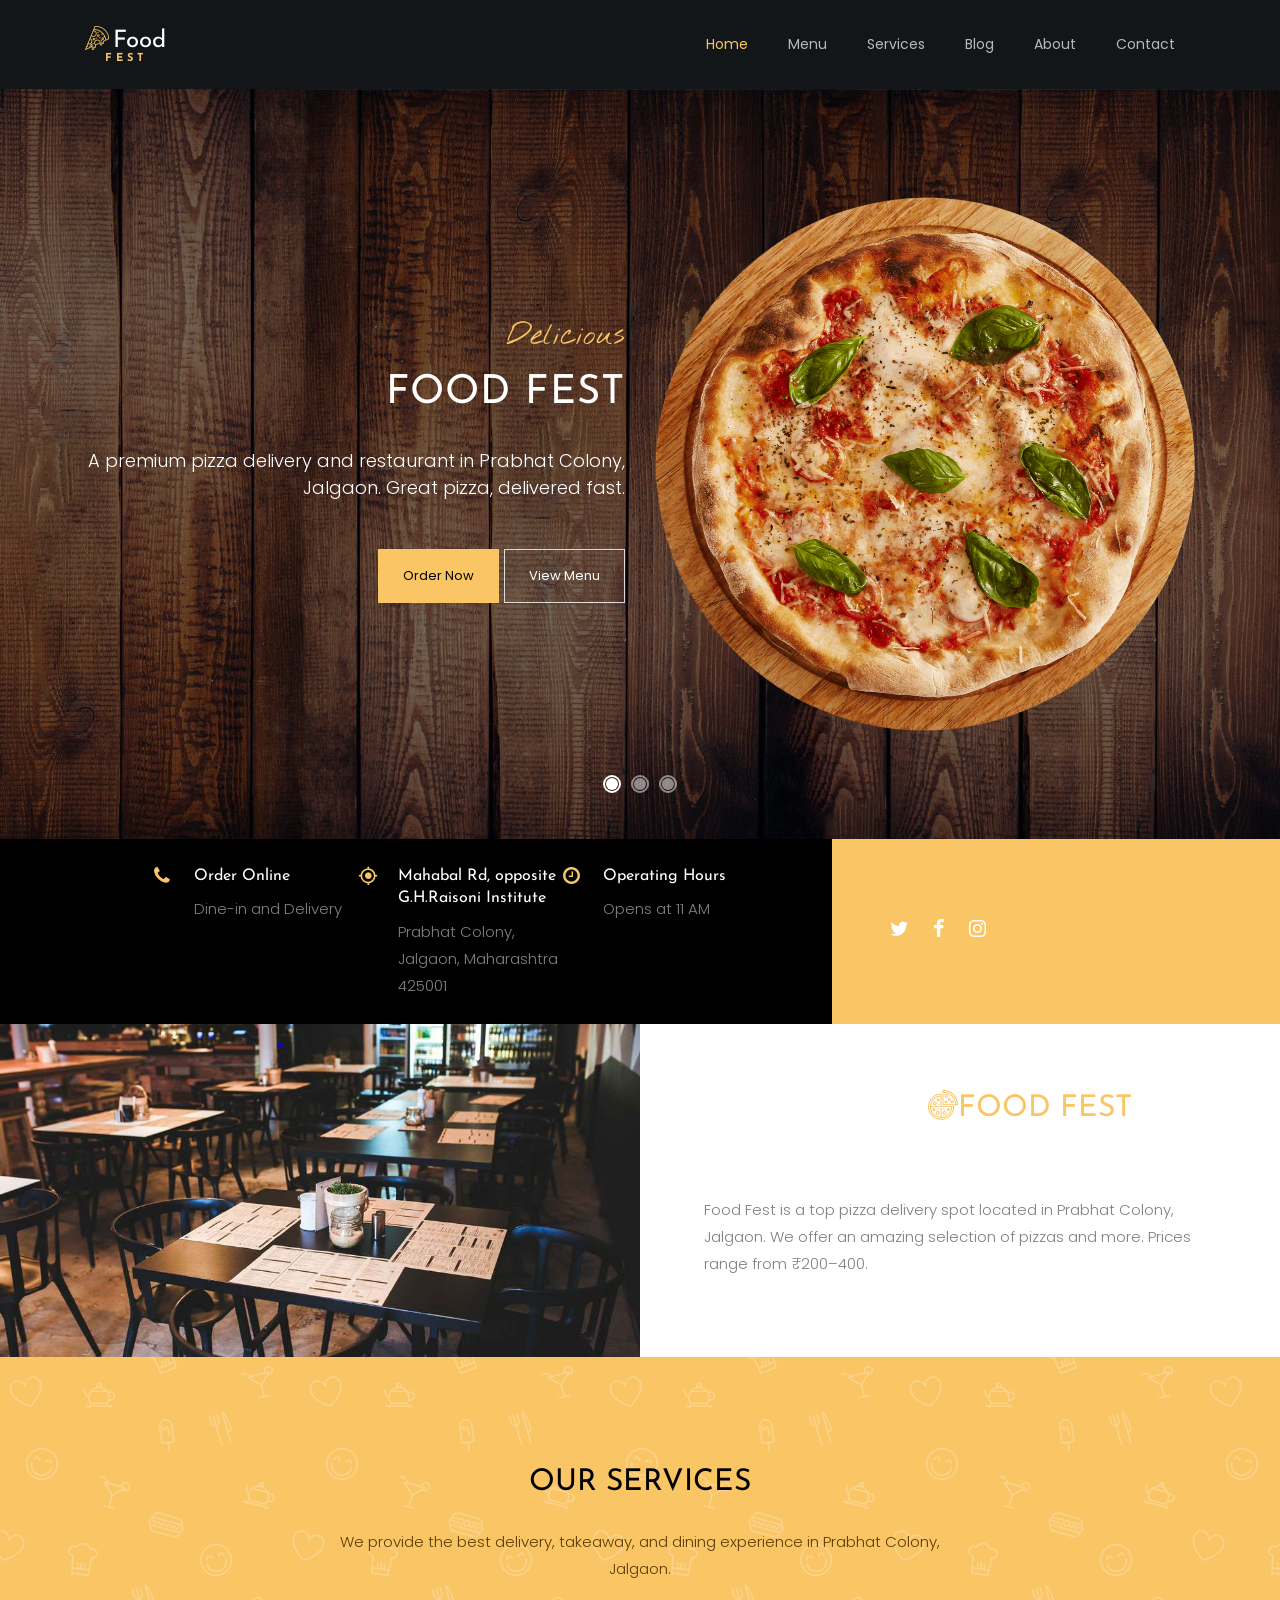
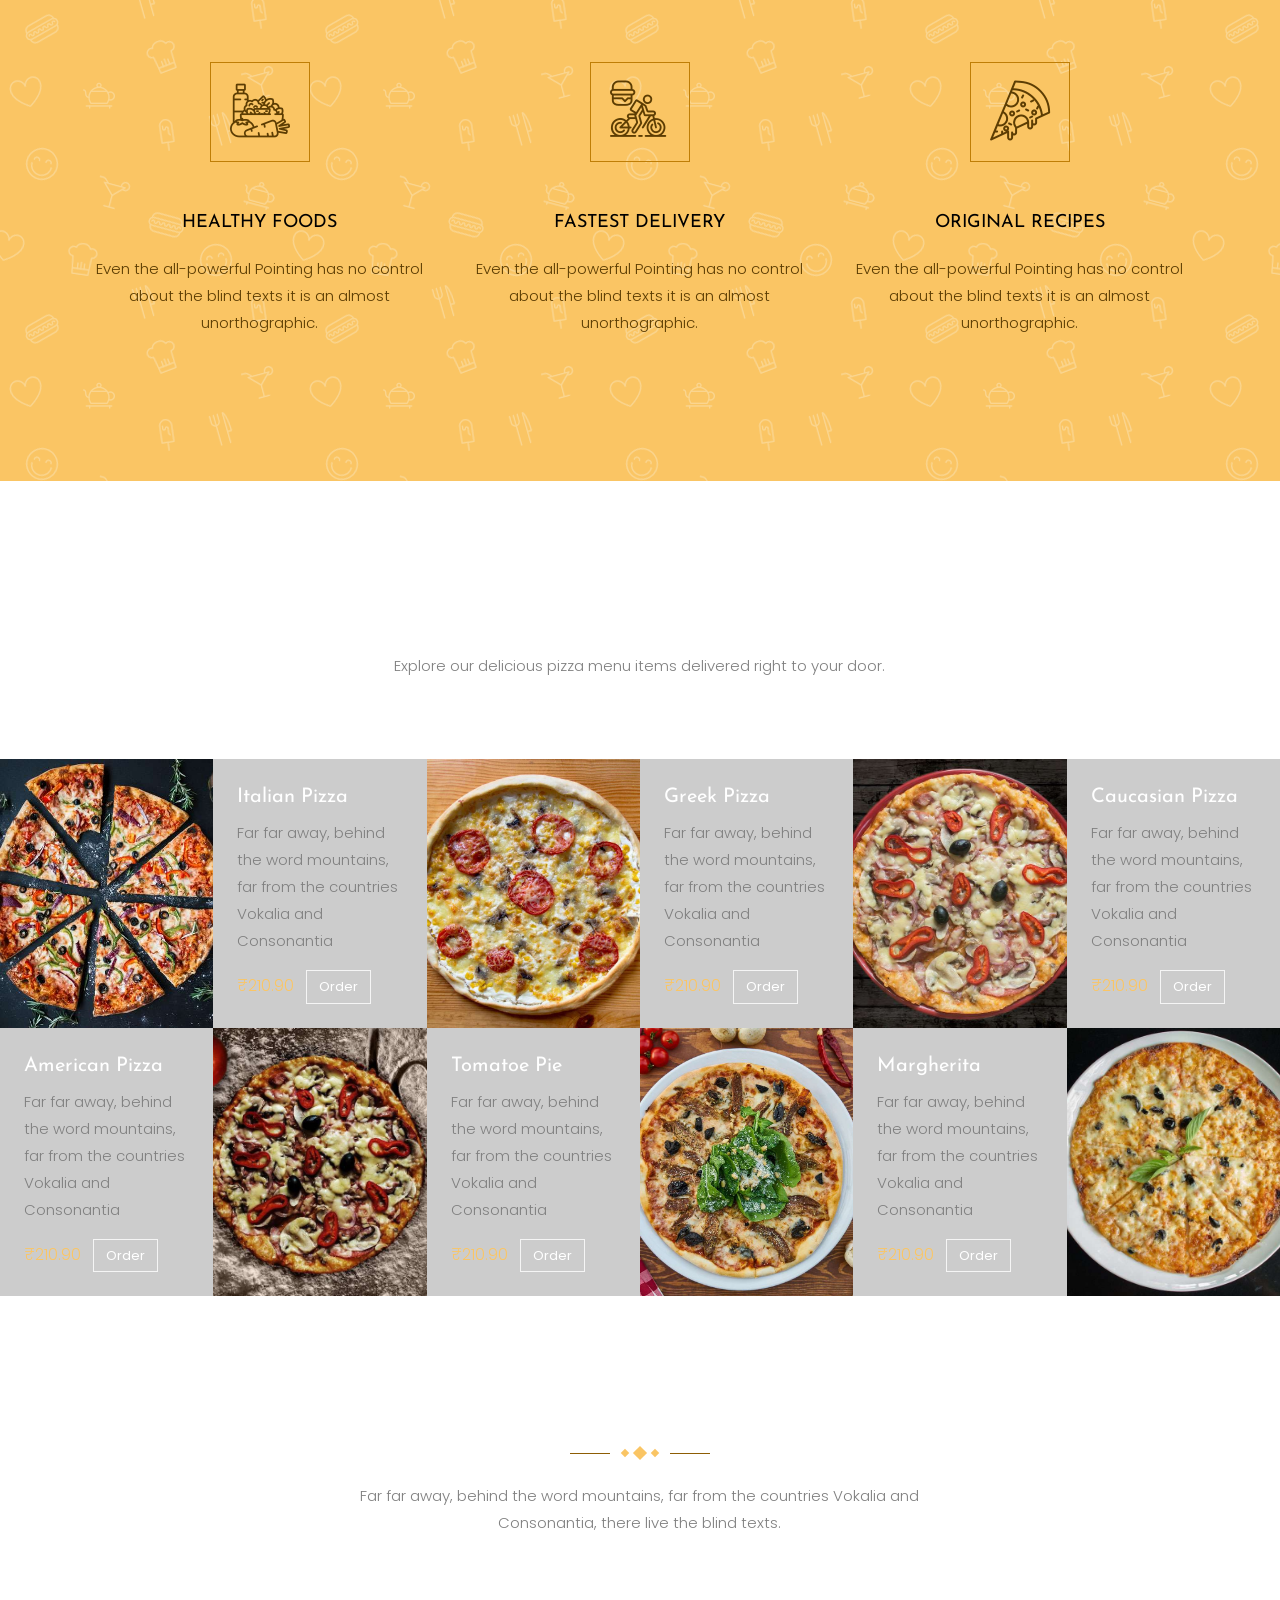
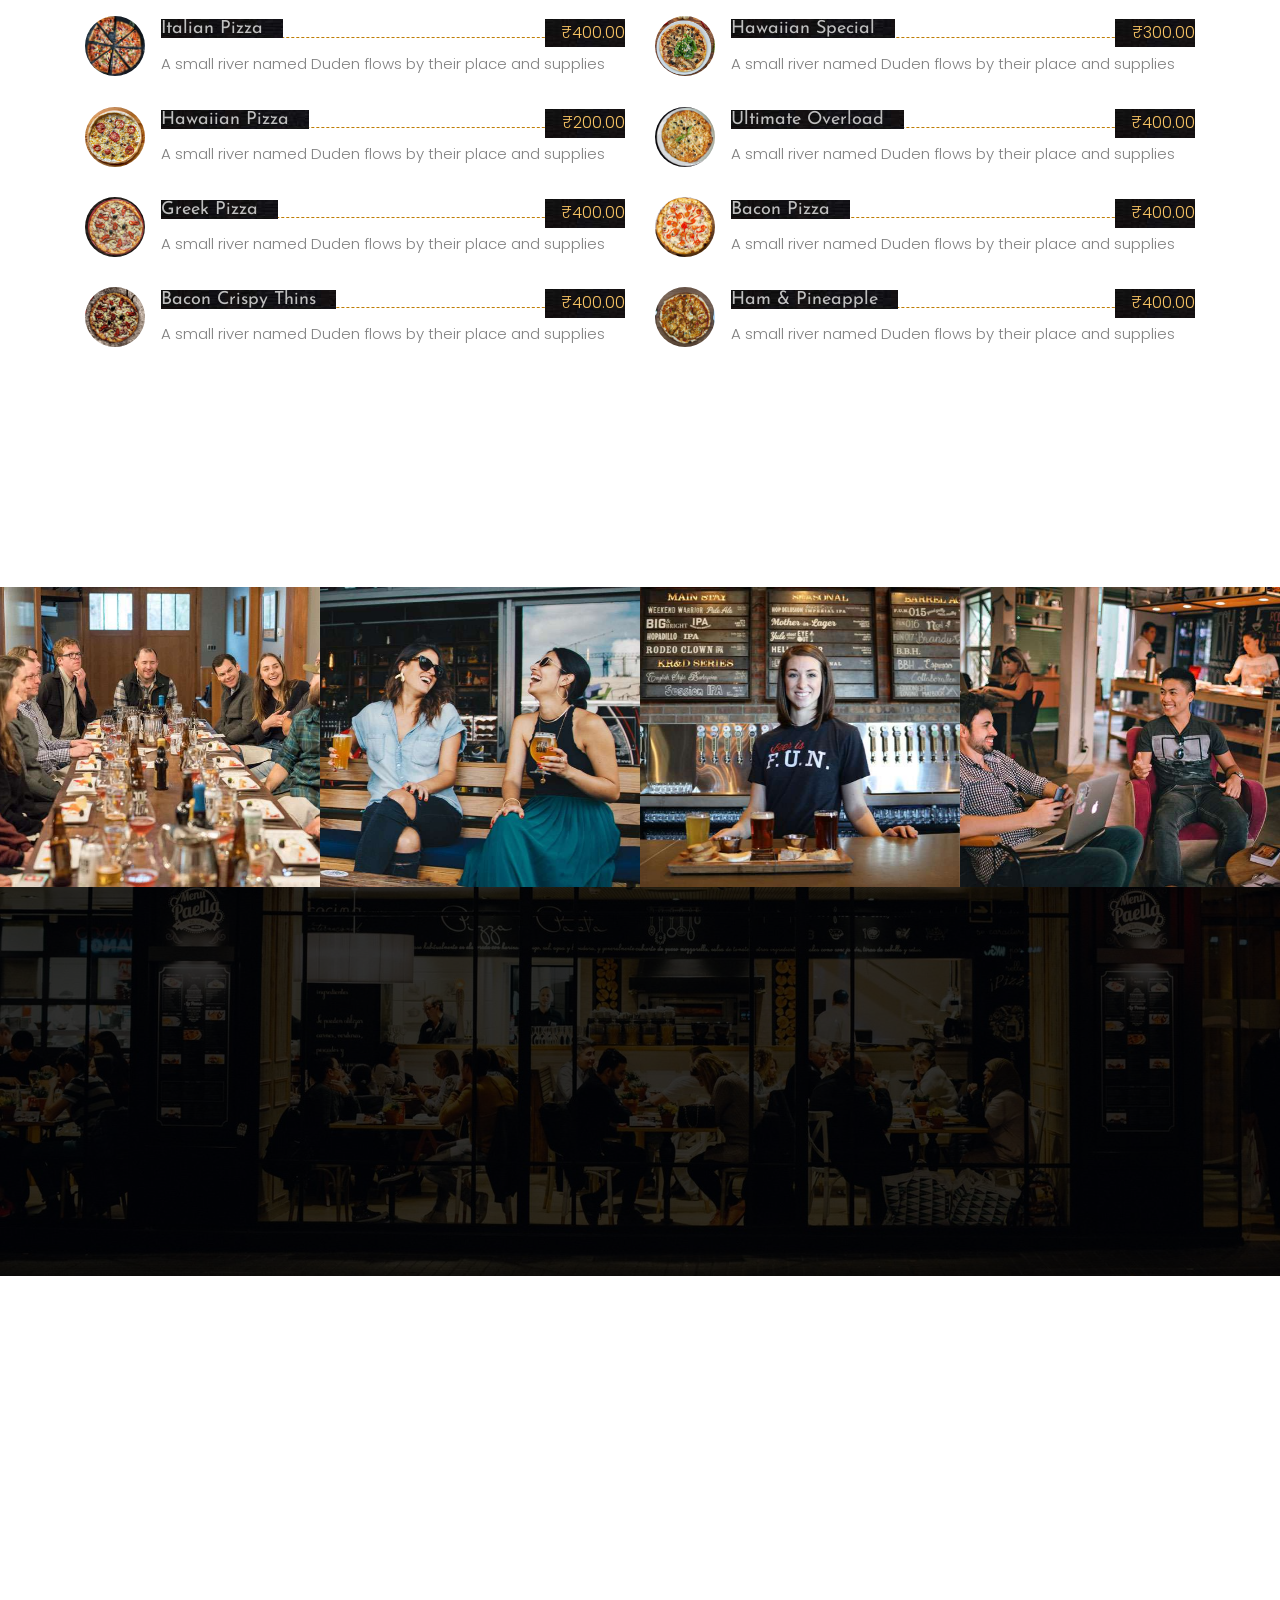
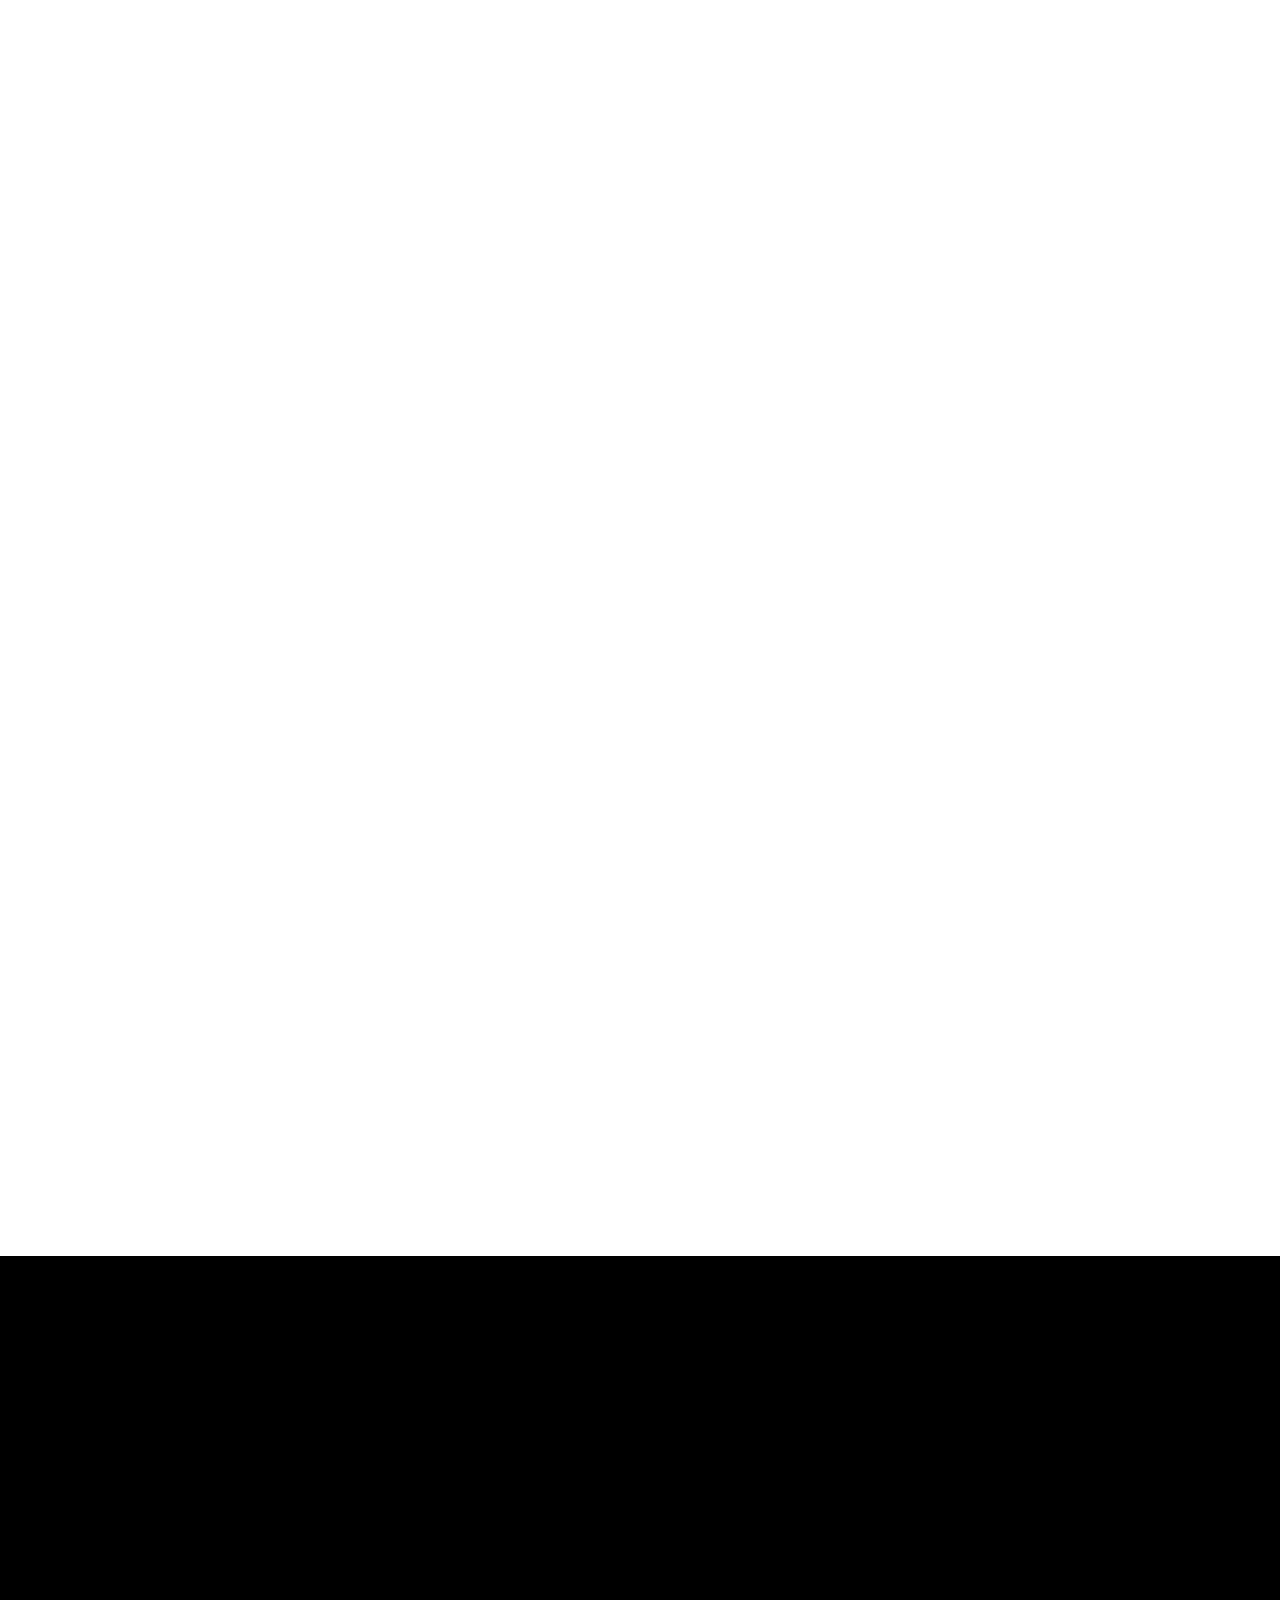
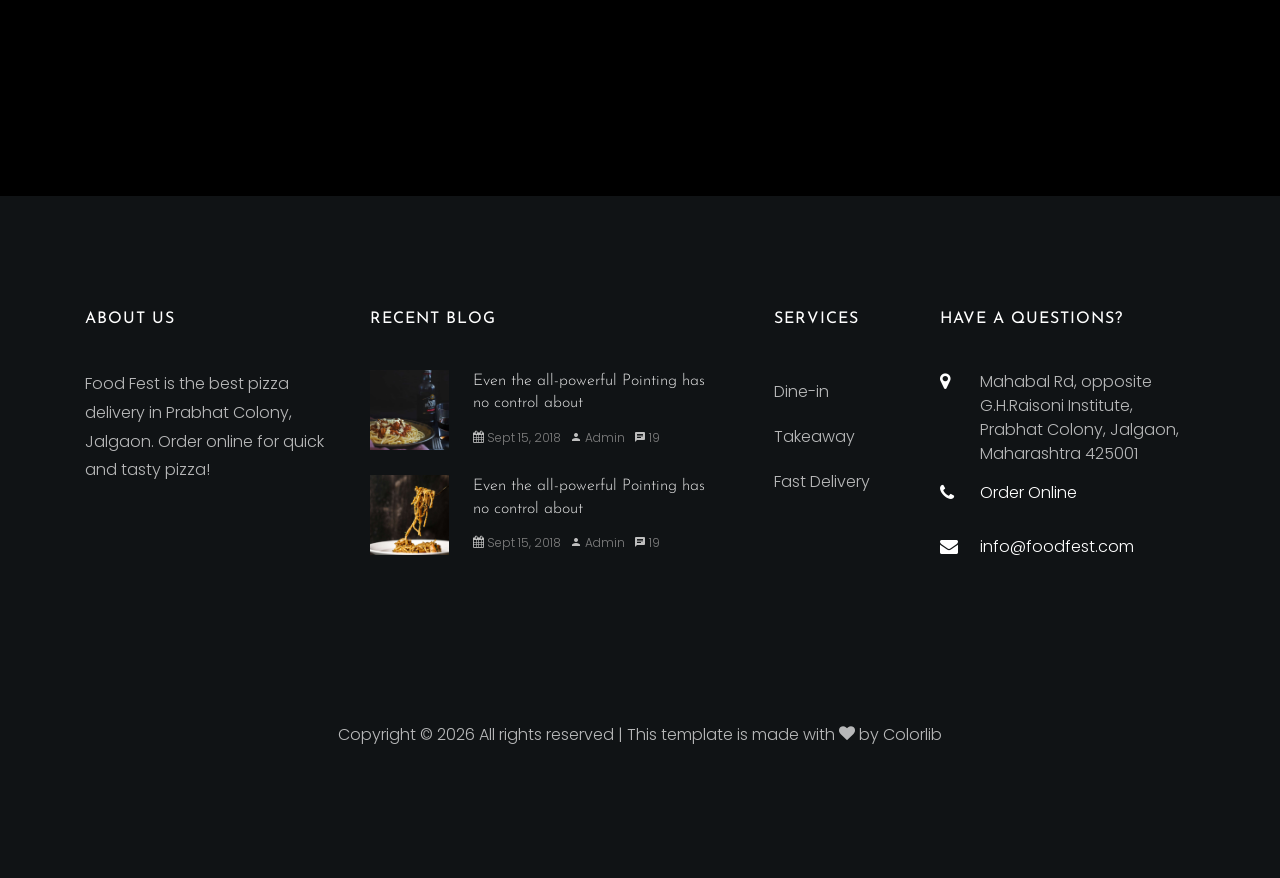
<file: index.html>
<!DOCTYPE html>
<html lang="en">

<head>
	<title>Food Fest | Pizza Delivery in Jalgaon</title>
	<meta charset="utf-8">
	<meta name="viewport" content="width=device-width, initial-scale=1, shrink-to-fit=no">

	<link href="https://fonts.googleapis.com/css?family=Poppins:300,400,500,600,700" rel="stylesheet">
	<link href="https://fonts.googleapis.com/css?family=Josefin+Sans" rel="stylesheet">
	<link href="https://fonts.googleapis.com/css?family=Nothing+You+Could+Do" rel="stylesheet">

	<link rel="stylesheet" href="css/open-iconic-bootstrap.min.css">
	<link rel="stylesheet" href="css/animate.css">

	<link rel="stylesheet" href="css/owl.carousel.min.css">
	<link rel="stylesheet" href="css/owl.theme.default.min.css">
	<link rel="stylesheet" href="css/magnific-popup.css">

	<link rel="stylesheet" href="css/aos.css">

	<link rel="stylesheet" href="css/ionicons.min.css">

	<link rel="stylesheet" href="css/bootstrap-datepicker.css">
	<link rel="stylesheet" href="css/jquery.timepicker.css">


	<link rel="stylesheet" href="css/flaticon.css">
	<link rel="stylesheet" href="css/icomoon.css">
	<link rel="stylesheet" href="css/style.css">
</head>

<body>
	<nav class="navbar navbar-expand-lg navbar-dark ftco_navbar bg-dark ftco-navbar-light" id="ftco-navbar">
		<div class="container">
					<a class="navbar-brand" href="index.html"><span class="flaticon-pizza-1 mr-1"></span><b>Food</b><br><small><b>Fest</b></small></a>
			<button class="navbar-toggler" type="button" data-toggle="collapse" data-target="#ftco-nav"
				aria-controls="ftco-nav" aria-expanded="false" aria-label="Toggle navigation">
				<span class="oi oi-menu"></span> Menu
			</button>
			<div class="collapse navbar-collapse" id="ftco-nav">
				<ul class="navbar-nav ml-auto">
					<li class="nav-item active"><a href="index.html" class="nav-link">Home</a></li>
					<li class="nav-item"><a href="menu.html" class="nav-link">Menu</a></li>
					<li class="nav-item"><a href="services.html" class="nav-link">Services</a></li>
					<li class="nav-item"><a href="blog.html" class="nav-link">Blog</a></li>
					<li class="nav-item"><a href="about.html" class="nav-link">About</a></li>
					<li class="nav-item"><a href="contact.html" class="nav-link">Contact</a></li>
				</ul>
			</div>
		</div>
	</nav>
	<!-- END nav -->

	<section class="home-slider owl-carousel img" style="background-image: url(images/bg_1.jpg);">
		<div class="slider-item">
			<div class="overlay"></div>
			<div class="container">
				<div class="row slider-text align-items-center" data-scrollax-parent="true">

					<div class="col-md-6 col-sm-12 ftco-animate">
						<span class="subheading">Delicious</span>
						<h1 class="mb-4">Food Fest</h1>
						<p class="mb-4 mb-md-5">A premium pizza delivery and restaurant in Prabhat Colony, Jalgaon. Great pizza, delivered fast.</p>
						<p><a href="#" class="btn btn-primary p-3 px-xl-4 py-xl-3">Order Now</a> <a href="#"
								class="btn btn-white btn-outline-white p-3 px-xl-4 py-xl-3">View Menu</a></p>
					</div>
					<div class="col-md-6 ftco-animate">
						<img src="images/bg_1.png" class="img-fluid" alt="">
					</div>

				</div>
			</div>
		</div>

		<div class="slider-item">
			<div class="overlay"></div>
			<div class="container">
				<div class="row slider-text align-items-center" data-scrollax-parent="true">

					<div class="col-md-6 col-sm-12 order-md-last ftco-animate">
						<span class="subheading">Crunchy</span>
						<h1 class="mb-4">Food Fest Special Pizza</h1>
						<p class="mb-4 mb-md-5">A premium pizza delivery and restaurant in Prabhat Colony, Jalgaon. Great pizza, delivered fast.</p>
						<p><a href="#" class="btn btn-primary p-3 px-xl-4 py-xl-3">Order Now</a> <a href="#"
								class="btn btn-white btn-outline-white p-3 px-xl-4 py-xl-3">View Menu</a></p>
					</div>
					<div class="col-md-6 ftco-animate">
						<img src="images/bg_2.png" class="img-fluid" alt="">
					</div>

				</div>
			</div>
		</div>

		<div class="slider-item" style="background-image: url(images/bg_3.jpg);">
			<div class="overlay"></div>
			<div class="container">
				<div class="row slider-text justify-content-center align-items-center" data-scrollax-parent="true">

					<div class="col-md-7 col-sm-12 text-center ftco-animate">
						<span class="subheading">Welcome</span>
						<h1 class="mb-4">We deliver your desired Pizza</h1>
						<p class="mb-4 mb-md-5">A premium pizza delivery and restaurant in Prabhat Colony, Jalgaon. Great pizza, delivered fast.</p>
						<p><a href="#" class="btn btn-primary p-3 px-xl-4 py-xl-3">Order Now</a> <a href="#"
								class="btn btn-white btn-outline-white p-3 px-xl-4 py-xl-3">View Menu</a></p>
					</div>

				</div>
			</div>
		</div>
	</section>

	<section class="ftco-intro">
		<div class="container-wrap">
			<div class="wrap d-md-flex">
				<div class="info">
					<div class="row no-gutters">
						<div class="col-md-4 d-flex ftco-animate">
							<div class="icon"><span class="icon-phone"></span></div>
							<div class="text">
								<h3>Order Online</h3>
								<p>Dine-in and Delivery</p>
							</div>
						</div>
						<div class="col-md-4 d-flex ftco-animate">
							<div class="icon"><span class="icon-my_location"></span></div>
							<div class="text">
								<h3>Mahabal Rd, opposite G.H.Raisoni Institute</h3>
								<p>Prabhat Colony, Jalgaon, Maharashtra 425001</p>
							</div>
						</div>
						<div class="col-md-4 d-flex ftco-animate">
							<div class="icon"><span class="icon-clock-o"></span></div>
							<div class="text">
								<h3>Operating Hours</h3>
								<p>Opens at 11 AM</p>
							</div>
						</div>
					</div>
				</div>
				<div class="social d-md-flex pl-md-5 p-4 align-items-center">
					<ul class="social-icon">
						<li class="ftco-animate"><a href="#"><span class="icon-twitter"></span></a></li>
						<li class="ftco-animate"><a href="#"><span class="icon-facebook"></span></a></li>
						<li class="ftco-animate"><a href="#"><span class="icon-instagram"></span></a></li>
					</ul>
				</div>
			</div>
		</div>
	</section>

	<section class="ftco-about d-md-flex">
		<div class="one-half img" style="background-image: url(images/about.jpg);"></div>
		<div class="one-half ftco-animate">
			<div class="heading-section ftco-animate ">
				<h2 class="mb-4">Welcome to <span class="flaticon-pizza">Food Fest</span> Jalgaon</h2>
			</div>
			<div>
				<p>Food Fest is a top pizza delivery spot located in Prabhat Colony, Jalgaon. We offer an amazing selection of pizzas and more. Prices range from ₹200–400.</p>
			</div>
		</div>
	</section>

	<section class="ftco-section ftco-services">
		<div class="overlay"></div>
		<div class="container">
			<div class="row justify-content-center mb-5 pb-3">
				<div class="col-md-7 heading-section ftco-animate text-center">
					<h2 class="mb-4">Our Services</h2>
					<p>We provide the best delivery, takeaway, and dining experience in Prabhat Colony, Jalgaon.</p>
				</div>
			</div>
			<div class="row">
				<div class="col-md-4 ftco-animate">
					<div class="media d-block text-center block-6 services">
						<div class="icon d-flex justify-content-center align-items-center mb-5">
							<span class="flaticon-diet"></span>
						</div>
						<div class="media-body">
							<h3 class="heading">Healthy Foods</h3>
							<p>Even the all-powerful Pointing has no control about the blind texts it is an almost
								unorthographic.</p>
						</div>
					</div>
				</div>
				<div class="col-md-4 ftco-animate">
					<div class="media d-block text-center block-6 services">
						<div class="icon d-flex justify-content-center align-items-center mb-5">
							<span class="flaticon-bicycle"></span>
						</div>
						<div class="media-body">
							<h3 class="heading">Fastest Delivery</h3>
							<p>Even the all-powerful Pointing has no control about the blind texts it is an almost
								unorthographic.</p>
						</div>
					</div>
				</div>
				<div class="col-md-4 ftco-animate">
					<div class="media d-block text-center block-6 services">
						<div class="icon d-flex justify-content-center align-items-center mb-5"><span
								class="flaticon-pizza-1"></span></div>
						<div class="media-body">
							<h3 class="heading">Original Recipes</h3>
							<p>Even the all-powerful Pointing has no control about the blind texts it is an almost
								unorthographic.</p>
						</div>
					</div>
				</div>
			</div>
		</div>
	</section>

	<section class="ftco-section">
		<div class="container">
			<div class="row justify-content-center mb-5 pb-3">
				<div class="col-md-7 heading-section ftco-animate text-center">
					<h2 class="mb-4">Hot Pizza Deliveries</h2>
					<p>Explore our delicious pizza menu items delivered right to your door.</p>
				</div>
			</div>
		</div>
		<div class="container-wrap">
			<div class="row no-gutters d-flex">
				<div class="col-lg-4 d-flex ftco-animate">
					<div class="services-wrap d-flex">
						<a href="#" class="img" style="background-image: url(images/pizza-1.jpg);"></a>
						<div class="text p-4">
							<h3>Italian Pizza</h3>
							<p>Far far away, behind the word mountains, far from the countries Vokalia and Consonantia
							</p>
							<p class="price"><span>₹210.90</span> <a href="#"
									class="ml-2 btn btn-white btn-outline-white">Order</a></p>
						</div>
					</div>
				</div>
				<div class="col-lg-4 d-flex ftco-animate">
					<div class="services-wrap d-flex">
						<a href="#" class="img" style="background-image: url(images/pizza-2.jpg);"></a>
						<div class="text p-4">
							<h3>Greek Pizza</h3>
							<p>Far far away, behind the word mountains, far from the countries Vokalia and Consonantia
							</p>
							<p class="price"><span>₹210.90</span> <a href="#"
									class="ml-2 btn btn-white btn-outline-white">Order</a></p>
						</div>
					</div>
				</div>
				<div class="col-lg-4 d-flex ftco-animate">
					<div class="services-wrap d-flex">
						<a href="#" class="img" style="background-image: url(images/pizza-3.jpg);"></a>
						<div class="text p-4">
							<h3>Caucasian Pizza</h3>
							<p>Far far away, behind the word mountains, far from the countries Vokalia and Consonantia
							</p>
							<p class="price"><span>₹210.90</span> <a href="#"
									class="ml-2 btn btn-white btn-outline-white">Order</a></p>
						</div>
					</div>
				</div>

				<div class="col-lg-4 d-flex ftco-animate">
					<div class="services-wrap d-flex">
						<a href="#" class="img order-lg-last" style="background-image: url(images/pizza-4.jpg);"></a>
						<div class="text p-4">
							<h3>American Pizza</h3>
							<p>Far far away, behind the word mountains, far from the countries Vokalia and Consonantia
							</p>
							<p class="price"><span>₹210.90</span> <a href="#"
									class="ml-2 btn btn-white btn-outline-white">Order</a></p>
						</div>
					</div>
				</div>
				<div class="col-lg-4 d-flex ftco-animate">
					<div class="services-wrap d-flex">
						<a href="#" class="img order-lg-last" style="background-image: url(images/pizza-5.jpg);"></a>
						<div class="text p-4">
							<h3>Tomatoe Pie</h3>
							<p>Far far away, behind the word mountains, far from the countries Vokalia and Consonantia
							</p>
							<p class="price"><span>₹210.90</span> <a href="#"
									class="ml-2 btn btn-white btn-outline-white">Order</a></p>
						</div>
					</div>
				</div>
				<div class="col-lg-4 d-flex ftco-animate">
					<div class="services-wrap d-flex">
						<a href="#" class="img order-lg-last" style="background-image: url(images/pizza-6.jpg);"></a>
						<div class="text p-4">
							<h3>Margherita</h3>
							<p>Far far away, behind the word mountains, far from the countries Vokalia and Consonantia
							</p>
							<p class="price"><span>₹210.90</span> <a href="#"
									class="ml-2 btn btn-white btn-outline-white">Order</a></p>
						</div>
					</div>
				</div>
			</div>
		</div>

		<div class="container">
			<div class="row justify-content-center mb-5 pb-3 mt-5 pt-5">
				<div class="col-md-7 heading-section text-center ftco-animate">
					<h2 class="mb-4">Our Menu Pricing</h2>
					<p class="flip"><span class="deg1"></span><span class="deg2"></span><span class="deg3"></span></p>
					<p class="mt-5">Far far away, behind the word mountains, far from the countries Vokalia and
						Consonantia, there live the blind texts.</p>
				</div>
			</div>
			<div class="row">
				<div class="col-md-6">
					<div class="pricing-entry d-flex ftco-animate">
						<div class="img" style="background-image: url(images/pizza-1.jpg);"></div>
						<div class="desc pl-3">
							<div class="d-flex text align-items-center">
								<h3><span>Italian Pizza</span></h3>
								<span class="price">₹400.00</span>
							</div>
							<div class="d-block">
								<p>A small river named Duden flows by their place and supplies</p>
							</div>
						</div>
					</div>
					<div class="pricing-entry d-flex ftco-animate">
						<div class="img" style="background-image: url(images/pizza-2.jpg);"></div>
						<div class="desc pl-3">
							<div class="d-flex text align-items-center">
								<h3><span>Hawaiian Pizza</span></h3>
								<span class="price">₹200.00</span>
							</div>
							<div class="d-block">
								<p>A small river named Duden flows by their place and supplies</p>
							</div>
						</div>
					</div>
					<div class="pricing-entry d-flex ftco-animate">
						<div class="img" style="background-image: url(images/pizza-3.jpg);"></div>
						<div class="desc pl-3">
							<div class="d-flex text align-items-center">
								<h3><span>Greek Pizza</span></h3>
								<span class="price">₹400.00</span>
							</div>
							<div class="d-block">
								<p>A small river named Duden flows by their place and supplies</p>
							</div>
						</div>
					</div>
					<div class="pricing-entry d-flex ftco-animate">
						<div class="img" style="background-image: url(images/pizza-4.jpg);"></div>
						<div class="desc pl-3">
							<div class="d-flex text align-items-center">
								<h3><span>Bacon Crispy Thins</span></h3>
								<span class="price">₹400.00</span>
							</div>
							<div class="d-block">
								<p>A small river named Duden flows by their place and supplies</p>
							</div>
						</div>
					</div>
				</div>

				<div class="col-md-6">
					<div class="pricing-entry d-flex ftco-animate">
						<div class="img" style="background-image: url(images/pizza-5.jpg);"></div>
						<div class="desc pl-3">
							<div class="d-flex text align-items-center">
								<h3><span>Hawaiian Special</span></h3>
								<span class="price">₹300.00</span>
							</div>
							<div class="d-block">
								<p>A small river named Duden flows by their place and supplies</p>
							</div>
						</div>
					</div>
					<div class="pricing-entry d-flex ftco-animate">
						<div class="img" style="background-image: url(images/pizza-6.jpg);"></div>
						<div class="desc pl-3">
							<div class="d-flex text align-items-center">
								<h3><span>Ultimate Overload</span></h3>
								<span class="price">₹400.00</span>
							</div>
							<div class="d-block">
								<p>A small river named Duden flows by their place and supplies</p>
							</div>
						</div>
					</div>
					<div class="pricing-entry d-flex ftco-animate">
						<div class="img" style="background-image: url(images/pizza-7.jpg);"></div>
						<div class="desc pl-3">
							<div class="d-flex text align-items-center">
								<h3><span>Bacon Pizza</span></h3>
								<span class="price">₹400.00</span>
							</div>
							<div class="d-block">
								<p>A small river named Duden flows by their place and supplies</p>
							</div>
						</div>
					</div>
					<div class="pricing-entry d-flex ftco-animate">
						<div class="img" style="background-image: url(images/pizza-8.jpg);"></div>
						<div class="desc pl-3">
							<div class="d-flex text align-items-center">
								<h3><span>Ham &amp; Pineapple</span></h3>
								<span class="price">₹400.00</span>
							</div>
							<div class="d-block">
								<p>A small river named Duden flows by their place and supplies</p>
							</div>
						</div>
					</div>
				</div>
			</div>
		</div>
	</section>

	<section class="ftco-gallery">
		<div class="container-wrap">
			<div class="row no-gutters">
				<div class="col-md-3 ftco-animate">
					<a href="#" class="gallery img d-flex align-items-center"
						style="background-image: url(images/gallery-1.jpg);">
						<div class="icon mb-4 d-flex align-items-center justify-content-center">
							<span class="icon-search"></span>
						</div>
					</a>
				</div>
				<div class="col-md-3 ftco-animate">
					<a href="#" class="gallery img d-flex align-items-center"
						style="background-image: url(images/gallery-2.jpg);">
						<div class="icon mb-4 d-flex align-items-center justify-content-center">
							<span class="icon-search"></span>
						</div>
					</a>
				</div>
				<div class="col-md-3 ftco-animate">
					<a href="#" class="gallery img d-flex align-items-center"
						style="background-image: url(images/gallery-3.jpg);">
						<div class="icon mb-4 d-flex align-items-center justify-content-center">
							<span class="icon-search"></span>
						</div>
					</a>
				</div>
				<div class="col-md-3 ftco-animate">
					<a href="#" class="gallery img d-flex align-items-center"
						style="background-image: url(images/gallery-4.jpg);">
						<div class="icon mb-4 d-flex align-items-center justify-content-center">
							<span class="icon-search"></span>
						</div>
					</a>
				</div>
			</div>
		</div>
	</section>


	<section class="ftco-counter ftco-bg-dark img" id="section-counter" style="background-image: url(images/bg_2.jpg);"
		data-stellar-background-ratio="0.5">
		<div class="overlay"></div>
		<div class="container">
			<div class="row justify-content-center">
				<div class="col-md-10">
					<div class="row">
						<div class="col-md-6 col-lg-3 d-flex justify-content-center counter-wrap ftco-animate">
							<div class="block-18 text-center">
								<div class="text">
									<div class="icon"><span class="flaticon-pizza-1"></span></div>
									<strong class="number" data-number="100">0</strong>
									<span>Pizza Branches</span>
								</div>
							</div>
						</div>
						<div class="col-md-6 col-lg-3 d-flex justify-content-center counter-wrap ftco-animate">
							<div class="block-18 text-center">
								<div class="text">
									<div class="icon"><span class="flaticon-medal"></span></div>
									<strong class="number" data-number="85">0</strong>
									<span>Number of Awards</span>
								</div>
							</div>
						</div>
						<div class="col-md-6 col-lg-3 d-flex justify-content-center counter-wrap ftco-animate">
							<div class="block-18 text-center">
								<div class="text">
									<div class="icon"><span class="flaticon-laugh"></span></div>
									<strong class="number" data-number="10567">0</strong>
									<span>Happy Customer</span>
								</div>
							</div>
						</div>
						<div class="col-md-6 col-lg-3 d-flex justify-content-center counter-wrap ftco-animate">
							<div class="block-18 text-center">
								<div class="text">
									<div class="icon"><span class="flaticon-chef"></span></div>
									<strong class="number" data-number="900">0</strong>
									<span>Staff</span>
								</div>
							</div>
						</div>
					</div>
				</div>
			</div>
		</div>
	</section>

	<section class="ftco-menu">
		<div class="container-fluid">
			<div class="row d-md-flex">
				<div class="col-lg-4 ftco-animate img f-menu-img mb-5 mb-md-0"
					style="background-image: url(images/about.jpg);">
				</div>
				<div class="col-lg-8 ftco-animate p-md-5">
					<div class="row">
						<div class="col-md-12 nav-link-wrap mb-5">
							<div class="nav ftco-animate nav-pills" id="v-pills-tab" role="tablist"
								aria-orientation="vertical">
								<a class="nav-link active" id="v-pills-1-tab" data-toggle="pill" href="#v-pills-1"
									role="tab" aria-controls="v-pills-1" aria-selected="true">Pizza</a>

								<a class="nav-link" id="v-pills-2-tab" data-toggle="pill" href="#v-pills-2" role="tab"
									aria-controls="v-pills-2" aria-selected="false">Drinks</a>

								<a class="nav-link" id="v-pills-3-tab" data-toggle="pill" href="#v-pills-3" role="tab"
									aria-controls="v-pills-3" aria-selected="false">Burgers</a>

								<a class="nav-link" id="v-pills-4-tab" data-toggle="pill" href="#v-pills-4" role="tab"
									aria-controls="v-pills-4" aria-selected="false">Pasta</a>
							</div>
						</div>
						<div class="col-md-12 d-flex align-items-center">

							<div class="tab-content ftco-animate" id="v-pills-tabContent">

								<div class="tab-pane fade show active" id="v-pills-1" role="tabpanel"
									aria-labelledby="v-pills-1-tab">
									<div class="row">
										<div class="col-md-4 text-center">
											<div class="menu-wrap">
												<a href="#" class="menu-img img mb-4"
													style="background-image: url(images/pizza-1.jpg);"></a>
												<div class="text">
													<h3><a href="#">Itallian Pizza</a></h3>
													<p>Far far away, behind the word mountains, far from the countries
														Vokalia and Consonantia.</p>
													<p class="price"><span>₹210.90</span></p>
													<p><a href="#" class="btn btn-white btn-outline-white">Add to
															cart</a></p>
												</div>
											</div>
										</div>
										<div class="col-md-4 text-center">
											<div class="menu-wrap">
												<a href="#" class="menu-img img mb-4"
													style="background-image: url(images/pizza-2.jpg);"></a>
												<div class="text">
													<h3><a href="#">Itallian Pizza</a></h3>
													<p>Far far away, behind the word mountains, far from the countries
														Vokalia and Consonantia.</p>
													<p class="price"><span>₹210.90</span></p>
													<p><a href="#" class="btn btn-white btn-outline-white">Add to
															cart</a></p>
												</div>
											</div>
										</div>
										<div class="col-md-4 text-center">
											<div class="menu-wrap">
												<a href="#" class="menu-img img mb-4"
													style="background-image: url(images/pizza-3.jpg);"></a>
												<div class="text">
													<h3><a href="#">Itallian Pizza</a></h3>
													<p>Far far away, behind the word mountains, far from the countries
														Vokalia and Consonantia.</p>
													<p class="price"><span>₹210.90</span></p>
													<p><a href="#" class="btn btn-white btn-outline-white">Add to
															cart</a></p>
												</div>
											</div>
										</div>
									</div>
								</div>

								<div class="tab-pane fade" id="v-pills-2" role="tabpanel"
									aria-labelledby="v-pills-2-tab">
									<div class="row">
										<div class="col-md-4 text-center">
											<div class="menu-wrap">
												<a href="#" class="menu-img img mb-4"
													style="background-image: url(images/drink-1.jpg);"></a>
												<div class="text">
													<h3><a href="#">Lemonade Juice</a></h3>
													<p>Far far away, behind the word mountains, far from the countries
														Vokalia and Consonantia.</p>
													<p class="price"><span>₹210.90</span></p>
													<p><a href="#" class="btn btn-white btn-outline-white">Add to
															cart</a></p>
												</div>
											</div>
										</div>
										<div class="col-md-4 text-center">
											<div class="menu-wrap">
												<a href="#" class="menu-img img mb-4"
													style="background-image: url(images/drink-2.jpg);"></a>
												<div class="text">
													<h3><a href="#">Pineapple Juice</a></h3>
													<p>Far far away, behind the word mountains, far from the countries
														Vokalia and Consonantia.</p>
													<p class="price"><span>₹210.90</span></p>
													<p><a href="#" class="btn btn-white btn-outline-white">Add to
															cart</a></p>
												</div>
											</div>
										</div>
										<div class="col-md-4 text-center">
											<div class="menu-wrap">
												<a href="#" class="menu-img img mb-4"
													style="background-image: url(images/drink-3.jpg);"></a>
												<div class="text">
													<h3><a href="#">Soda Drinks</a></h3>
													<p>Far far away, behind the word mountains, far from the countries
														Vokalia and Consonantia.</p>
													<p class="price"><span>₹210.90</span></p>
													<p><a href="#" class="btn btn-white btn-outline-white">Add to
															cart</a></p>
												</div>
											</div>
										</div>
									</div>
								</div>

								<div class="tab-pane fade" id="v-pills-3" role="tabpanel"
									aria-labelledby="v-pills-3-tab">
									<div class="row">
										<div class="col-md-4 text-center">
											<div class="menu-wrap">
												<a href="#" class="menu-img img mb-4"
													style="background-image: url(images/burger-1.jpg);"></a>
												<div class="text">
													<h3><a href="#">Itallian Pizza</a></h3>
													<p>Far far away, behind the word mountains, far from the countries
														Vokalia and Consonantia.</p>
													<p class="price"><span>₹210.90</span></p>
													<p><a href="#" class="btn btn-white btn-outline-white">Add to
															cart</a></p>
												</div>
											</div>
										</div>
										<div class="col-md-4 text-center">
											<div class="menu-wrap">
												<a href="#" class="menu-img img mb-4"
													style="background-image: url(images/burger-2.jpg);"></a>
												<div class="text">
													<h3><a href="#">Itallian Pizza</a></h3>
													<p>Far far away, behind the word mountains, far from the countries
														Vokalia and Consonantia.</p>
													<p class="price"><span>₹210.90</span></p>
													<p><a href="#" class="btn btn-white btn-outline-white">Add to
															cart</a></p>
												</div>
											</div>
										</div>
										<div class="col-md-4 text-center">
											<div class="menu-wrap">
												<a href="#" class="menu-img img mb-4"
													style="background-image: url(images/burger-3.jpg);"></a>
												<div class="text">
													<h3><a href="#">Itallian Pizza</a></h3>
													<p>Far far away, behind the word mountains, far from the countries
														Vokalia and Consonantia.</p>
													<p class="price"><span>₹210.90</span></p>
													<p><a href="#" class="btn btn-white btn-outline-white">Add to
															cart</a></p>
												</div>
											</div>
										</div>
									</div>
								</div>

								<div class="tab-pane fade" id="v-pills-4" role="tabpanel"
									aria-labelledby="v-pills-4-tab">
									<div class="row">
										<div class="col-md-4 text-center">
											<div class="menu-wrap">
												<a href="#" class="menu-img img mb-4"
													style="background-image: url(images/pasta-1.jpg);"></a>
												<div class="text">
													<h3><a href="#">Itallian Pizza</a></h3>
													<p>Far far away, behind the word mountains, far from the countries
														Vokalia and Consonantia.</p>
													<p class="price"><span>₹210.90</span></p>
													<p><a href="#" class="btn btn-white btn-outline-white">Add to
															cart</a></p>
												</div>
											</div>
										</div>
										<div class="col-md-4 text-center">
											<div class="menu-wrap">
												<a href="#" class="menu-img img mb-4"
													style="background-image: url(images/pasta-2.jpg);"></a>
												<div class="text">
													<h3><a href="#">Itallian Pizza</a></h3>
													<p>Far far away, behind the word mountains, far from the countries
														Vokalia and Consonantia.</p>
													<p class="price"><span>₹210.90</span></p>
													<p><a href="#" class="btn btn-white btn-outline-white">Add to
															cart</a></p>
												</div>
											</div>
										</div>
										<div class="col-md-4 text-center">
											<div class="menu-wrap">
												<a href="#" class="menu-img img mb-4"
													style="background-image: url(images/pasta-3.jpg);"></a>
												<div class="text">
													<h3><a href="#">Itallian Pizza</a></h3>
													<p>Far far away, behind the word mountains, far from the countries
														Vokalia and Consonantia.</p>
													<p class="price"><span>₹210.90</span></p>
													<p><a href="#" class="btn btn-white btn-outline-white">Add to
															cart</a></p>
												</div>
											</div>
										</div>
									</div>
								</div>
							</div>
						</div>
					</div>
				</div>
			</div>
		</div>
	</section>

	<section class="ftco-section">
		<div class="container">
			<div class="row justify-content-center mb-5 pb-3">
				<div class="col-md-7 heading-section ftco-animate text-center">
					<h2 class="mb-4">Recent from blog</h2>
					<p>Far far away, behind the word mountains, far from the countries Vokalia and Consonantia, there
						live the blind texts.</p>
				</div>
			</div>
			<div class="row d-flex">
				<div class="col-md-4 d-flex ftco-animate">
					<div class="blog-entry align-self-stretch">
						<a href="blog-single.html" class="block-20"
							style="background-image: url('images/image_1.jpg');">
						</a>
						<div class="text py-4 d-block">
							<div class="meta">
								<div><a href="#">Sept 10, 2018</a></div>
								<div><a href="#">Admin</a></div>
								<div><a href="#" class="meta-chat"><span class="icon-chat"></span> 3</a></div>
							</div>
							<h3 class="heading mt-2"><a href="#">The Delicious Pizza</a></h3>
							<p>A small river named Duden flows by their place and supplies it with the necessary
								regelialia.</p>
						</div>
					</div>
				</div>
				<div class="col-md-4 d-flex ftco-animate">
					<div class="blog-entry align-self-stretch">
						<a href="blog-single.html" class="block-20"
							style="background-image: url('images/image_2.jpg');">
						</a>
						<div class="text py-4 d-block">
							<div class="meta">
								<div><a href="#">Sept 10, 2018</a></div>
								<div><a href="#">Admin</a></div>
								<div><a href="#" class="meta-chat"><span class="icon-chat"></span> 3</a></div>
							</div>
							<h3 class="heading mt-2"><a href="#">The Delicious Pizza</a></h3>
							<p>A small river named Duden flows by their place and supplies it with the necessary
								regelialia.</p>
						</div>
					</div>
				</div>
				<div class="col-md-4 d-flex ftco-animate">
					<div class="blog-entry align-self-stretch">
						<a href="blog-single.html" class="block-20"
							style="background-image: url('images/image_3.jpg');">
						</a>
						<div class="text py-4 d-block">
							<div class="meta">
								<div><a href="#">Sept 10, 2018</a></div>
								<div><a href="#">Admin</a></div>
								<div><a href="#" class="meta-chat"><span class="icon-chat"></span> 3</a></div>
							</div>
							<h3 class="heading mt-2"><a href="#">The Delicious Pizza</a></h3>
							<p>A small river named Duden flows by their place and supplies it with the necessary
								regelialia.</p>
						</div>
					</div>
				</div>
			</div>
		</div>
	</section>


	<section class="ftco-appointment">
		<div class="overlay"></div>
		<div class="container-wrap">
			<div class="row no-gutters d-md-flex align-items-center">
				<div class="col-md-6 d-flex align-self-stretch">
					<div id="map"><iframe src="https://www.google.com/maps/embed?pb=!1m18!1m12!1m3!1d119203.8134074813!2d75.4765519265617!3d20.987859667311746!2m3!1f0!2f0!3f0!3m2!1i1024!2i768!4f13.1!3m3!1m2!1s0x3bd90fa4a1eab90f%3A0x37f67bd21bff0a3c!2sJalgaon%2C%20Maharashtra!5e0!3m2!1sen!2sin!4v1780868107242!5m2!1sen!2sin" width="100%" height="450" style="border:0; pointer-events: none;" allowfullscreen="" loading="lazy" referrerpolicy="no-referrer-when-downgrade"></iframe></div>
				</div>
				<div class="col-md-6 appointment ftco-animate">
					<h3 class="mb-3">Contact Us</h3>
					<form action="#" class="appointment-form">
						<div class="d-md-flex">
							<div class="form-group">
								<input type="text" class="form-control" placeholder="First Name">
							</div>
						</div>
						<div class="d-me-flex">
							<div class="form-group">
								<input type="text" class="form-control" placeholder="Last Name">
							</div>
						</div>
						<div class="form-group">
							<textarea name="" id="" cols="30" rows="3" class="form-control"
								placeholder="Message"></textarea>
						</div>
						<div class="form-group">
							<input type="submit" value="Send" class="btn btn-primary py-3 px-4">
						</div>
					</form>
				</div>
			</div>
		</div>
	</section>

	<footer class="ftco-footer ftco-section img">
		<div class="overlay"></div>
		<div class="container">
			<div class="row mb-5">
				<div class="col-lg-3 col-md-6 mb-5 mb-md-5">
					<div class="ftco-footer-widget mb-4">
						<h2 class="ftco-heading-2">About Us</h2>
						<p>Food Fest is the best pizza delivery in Prabhat Colony, Jalgaon. Order online for quick and tasty pizza!</p>
						<ul class="ftco-footer-social list-unstyled float-md-left float-lft mt-5">
							<li class="ftco-animate"><a href="#"><span class="icon-twitter"></span></a></li>
							<li class="ftco-animate"><a href="#"><span class="icon-facebook"></span></a></li>
							<li class="ftco-animate"><a href="#"><span class="icon-instagram"></span></a></li>
						</ul>
					</div>
				</div>
				<div class="col-lg-4 col-md-6 mb-5 mb-md-5">
					<div class="ftco-footer-widget mb-4">
						<h2 class="ftco-heading-2">Recent Blog</h2>
						<div class="block-21 mb-4 d-flex">
							<a class="blog-img mr-4" style="background-image: url(images/image_1.jpg);"></a>
							<div class="text">
								<h3 class="heading"><a href="#">Even the all-powerful Pointing has no control about</a>
								</h3>
								<div class="meta">
									<div><a href="#"><span class="icon-calendar"></span> Sept 15, 2018</a></div>
									<div><a href="#"><span class="icon-person"></span> Admin</a></div>
									<div><a href="#"><span class="icon-chat"></span> 19</a></div>
								</div>
							</div>
						</div>
						<div class="block-21 mb-4 d-flex">
							<a class="blog-img mr-4" style="background-image: url(images/image_2.jpg);"></a>
							<div class="text">
								<h3 class="heading"><a href="#">Even the all-powerful Pointing has no control about</a>
								</h3>
								<div class="meta">
									<div><a href="#"><span class="icon-calendar"></span> Sept 15, 2018</a></div>
									<div><a href="#"><span class="icon-person"></span> Admin</a></div>
									<div><a href="#"><span class="icon-chat"></span> 19</a></div>
								</div>
							</div>
						</div>
					</div>
				</div>
				<div class="col-lg-2 col-md-6 mb-5 mb-md-5">
					<div class="ftco-footer-widget mb-4 ml-md-4">
						<h2 class="ftco-heading-2">Services</h2>
						<ul class="list-unstyled">
							<li><a href="#" class="py-2 d-block">Dine-in</a></li>
							<li><a href="#" class="py-2 d-block">Takeaway</a></li>
							<li><a href="#" class="py-2 d-block">Fast Delivery</a></li>
						</ul>
					</div>
				</div>
				<div class="col-lg-3 col-md-6 mb-5 mb-md-5">
					<div class="ftco-footer-widget mb-4">
						<h2 class="ftco-heading-2">Have a Questions?</h2>
						<div class="block-23 mb-3">
							<ul>
								<li><span class="icon icon-map-marker"></span><span class="text">Mahabal Rd, opposite G.H.Raisoni Institute, Prabhat Colony, Jalgaon, Maharashtra 425001</span></li>
								<li><a href="#"><span class="icon icon-phone"></span><span class="text">Order Online</span></a></li>
								<li><a href="#"><span class="icon icon-envelope"></span><span
											class="text">info@foodfest.com</span></a></li>
							</ul>
						</div>
					</div>
				</div>
			</div>
			<div class="row">
				<div class="col-md-12 text-center">

					<p><!-- Link back to Colorlib can't be removed. Template is licensed under CC BY 3.0. -->
						Copyright &copy;
						<script>document.write(new Date().getFullYear());</script> All rights reserved | This template
						is made with <i class="icon-heart" aria-hidden="true"></i> by <a href="https://colorlib.com"
							target="_blank">Colorlib</a>
						<!-- Link back to Colorlib can't be removed. Template is licensed under CC BY 3.0. -->
					</p>
				</div>
			</div>
		</div>
	</footer>



	<!-- loader -->
	<div id="ftco-loader" class="fullscreen" style="display:none;"><svg class="circular" width="48px" height="48px">
			<circle class="path-bg" cx="24" cy="24" r="22" fill="none" stroke-width="4" stroke="#eeeeee" />
			<circle class="path" cx="24" cy="24" r="22" fill="none" stroke-width="4" stroke-miterlimit="10"
				stroke="#F96D00" />
		</svg></div>


	<script src="js/jquery.min.js"></script>
	<script src="js/jquery-migrate-3.0.1.min.js"></script>
	<script src="js/popper.min.js"></script>
	<script src="js/bootstrap.min.js"></script>
	<script src="js/jquery.easing.1.3.js"></script>
	<script src="js/jquery.waypoints.min.js"></script>
	<script src="js/jquery.stellar.min.js"></script>
	<script src="js/owl.carousel.min.js"></script>
	<script src="js/jquery.magnific-popup.min.js"></script>
	<script src="js/aos.js"></script>
	<script src="js/jquery.animateNumber.min.js"></script>
	<script src="js/bootstrap-datepicker.js"></script>
	<script src="js/jquery.timepicker.min.js"></script>
	<script src="js/scrollax.min.js"></script>
	<script
		></script>
	<!-- <script src="js/google-map.js"></script> -->
	<script src="js/main.js"></script>

</body>

</html>
</file>
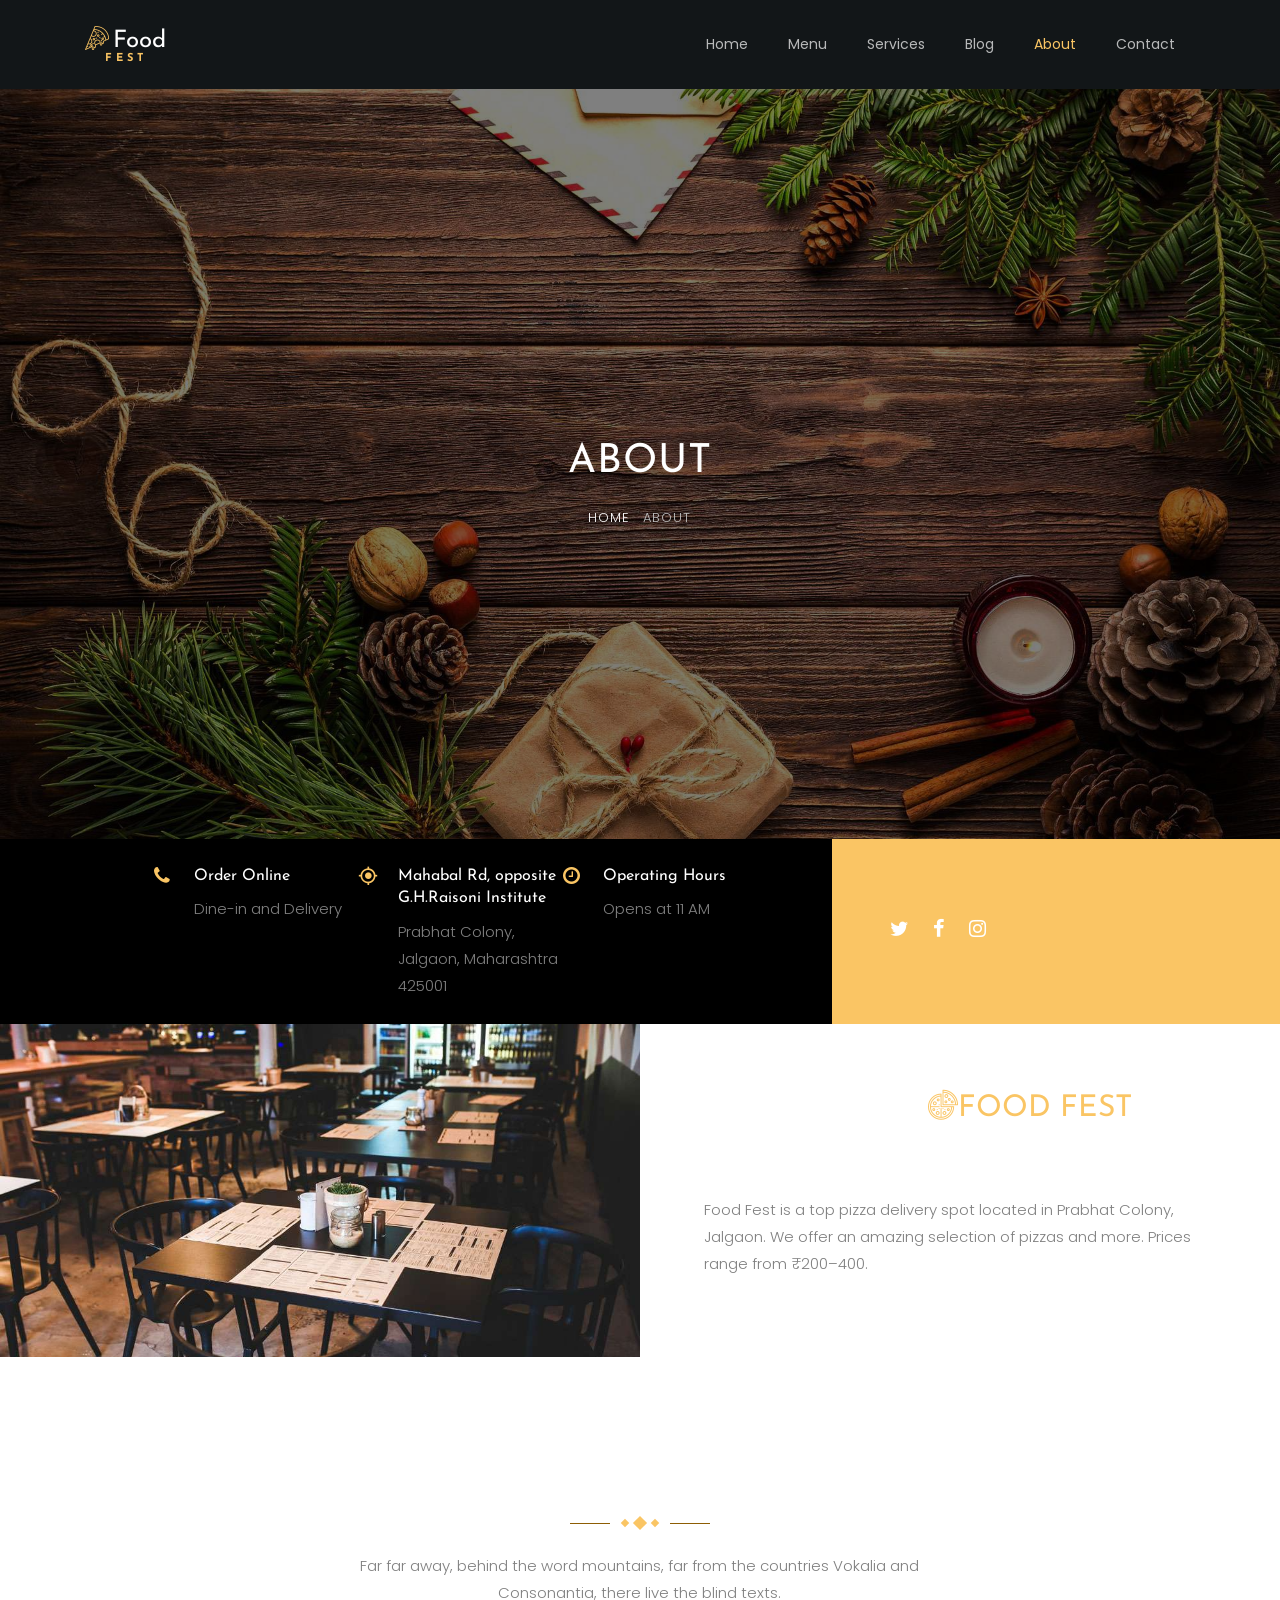
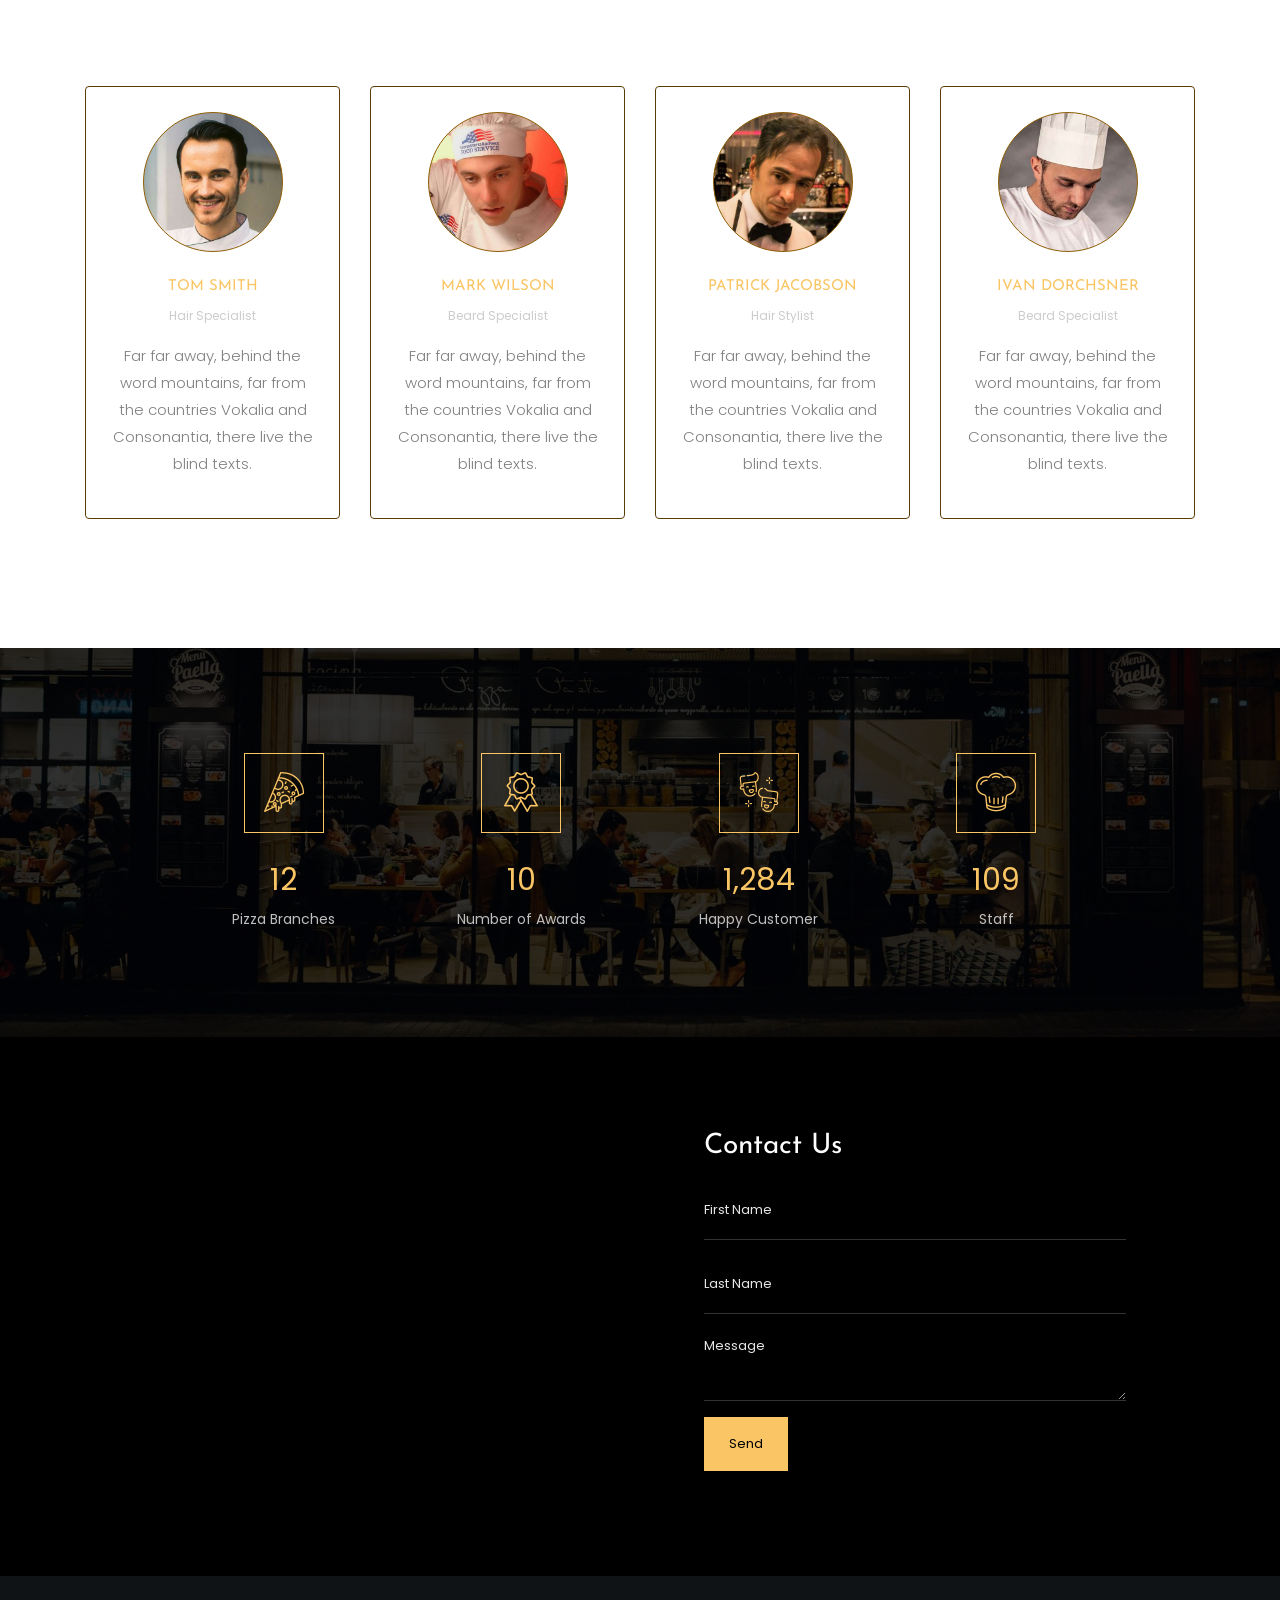
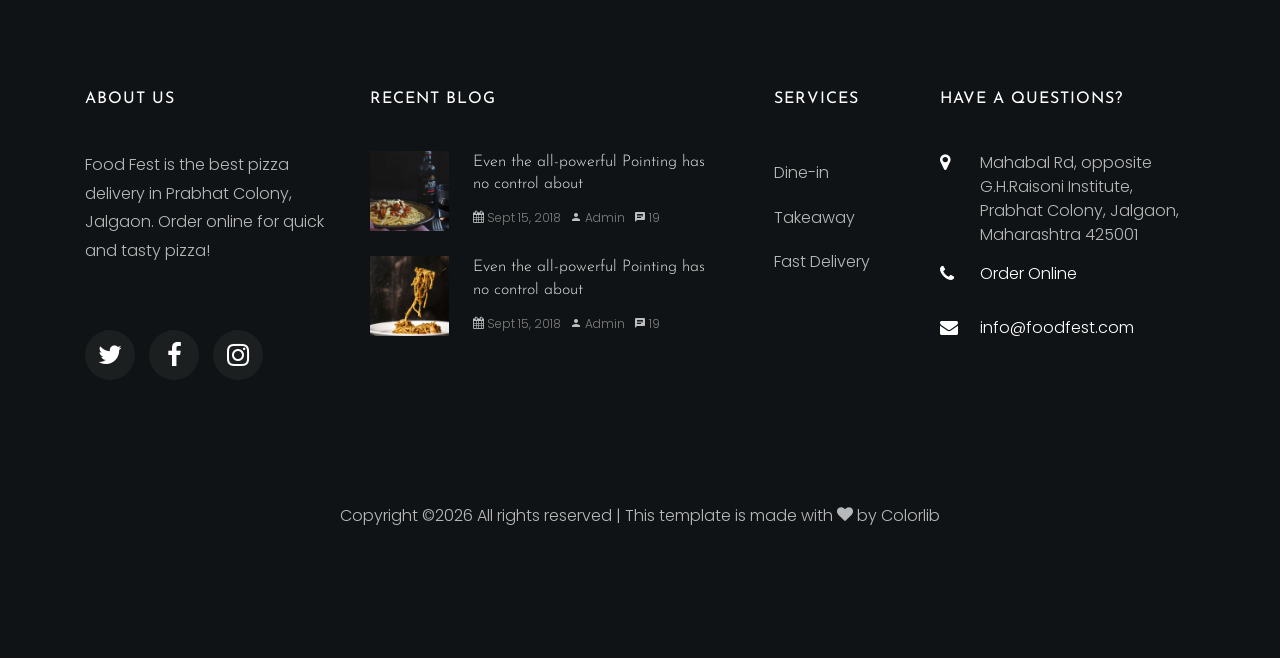
<file: about.html>
<!DOCTYPE html>
<html lang="en">
  <head>
    <title>Food Fest | Pizza Delivery in Jalgaon</title>
    <meta charset="utf-8">
    <meta name="viewport" content="width=device-width, initial-scale=1, shrink-to-fit=no">
    
    <link href="https://fonts.googleapis.com/css?family=Poppins:300,400,500,600,700" rel="stylesheet">
    <link href="https://fonts.googleapis.com/css?family=Josefin+Sans" rel="stylesheet">
    <link href="https://fonts.googleapis.com/css?family=Nothing+You+Could+Do" rel="stylesheet">

    <link rel="stylesheet" href="css/open-iconic-bootstrap.min.css">
    <link rel="stylesheet" href="css/animate.css">
    
    <link rel="stylesheet" href="css/owl.carousel.min.css">
    <link rel="stylesheet" href="css/owl.theme.default.min.css">
    <link rel="stylesheet" href="css/magnific-popup.css">

    <link rel="stylesheet" href="css/aos.css">

    <link rel="stylesheet" href="css/ionicons.min.css">

    <link rel="stylesheet" href="css/bootstrap-datepicker.css">
    <link rel="stylesheet" href="css/jquery.timepicker.css">

    
    <link rel="stylesheet" href="css/flaticon.css">
    <link rel="stylesheet" href="css/icomoon.css">
    <link rel="stylesheet" href="css/style.css">
  </head>
  <body>
  	<nav class="navbar navbar-expand-lg navbar-dark ftco_navbar bg-dark ftco-navbar-light" id="ftco-navbar">
	    <div class="container">
	      <a class="navbar-brand" href="index.html"><span class="flaticon-pizza-1 mr-1"></span><b>Food</b><br><small><b>Fest</b></small></a>
	      <button class="navbar-toggler" type="button" data-toggle="collapse" data-target="#ftco-nav" aria-controls="ftco-nav" aria-expanded="false" aria-label="Toggle navigation">
	        <span class="oi oi-menu"></span> Menu
	      </button>
	      <div class="collapse navbar-collapse" id="ftco-nav">
	        <ul class="navbar-nav ml-auto">
	          <li class="nav-item"><a href="index.html" class="nav-link">Home</a></li>
	          <li class="nav-item"><a href="menu.html" class="nav-link">Menu</a></li>
	          <li class="nav-item"><a href="services.html" class="nav-link">Services</a></li>
	          <li class="nav-item"><a href="blog.html" class="nav-link">Blog</a></li>
	          <li class="nav-item active"><a href="about.html" class="nav-link">About</a></li>
	          <li class="nav-item"><a href="contact.html" class="nav-link">Contact</a></li>
	        </ul>
	      </div>
		  </div>
	  </nav>
    <!-- END nav -->

    <section class="home-slider owl-carousel img" style="background-image: url(images/bg_1.jpg);">

      <div class="slider-item" style="background-image: url(images/bg_3.jpg);">
      	<div class="overlay"></div>
        <div class="container">
          <div class="row slider-text justify-content-center align-items-center">

            <div class="col-md-7 col-sm-12 text-center ftco-animate">
            	<h1 class="mb-3 mt-5 bread">About</h1>
	            <p class="breadcrumbs"><span class="mr-2"><a href="index.html">Home</a></span> <span>About</span></p>
            </div>

          </div>
        </div>
      </div>
    </section>
    

    <section class="ftco-intro">
    	<div class="container-wrap">
    		<div class="wrap d-md-flex">
	    		<div class="info">
	    			<div class="row no-gutters">
	    				<div class="col-md-4 d-flex ftco-animate">
	    					<div class="icon"><span class="icon-phone"></span></div>
	    					<div class="text">
	    						<h3>Order Online</h3>
	    						<p>Dine-in and Delivery</p>
	    					</div>
	    				</div>
	    				<div class="col-md-4 d-flex ftco-animate">
	    					<div class="icon"><span class="icon-my_location"></span></div>
	    					<div class="text">
	    						<h3>Mahabal Rd, opposite G.H.Raisoni Institute</h3>
	    						<p>Prabhat Colony, Jalgaon, Maharashtra 425001</p>
	    					</div>
	    				</div>
	    				<div class="col-md-4 d-flex ftco-animate">
	    					<div class="icon"><span class="icon-clock-o"></span></div>
	    					<div class="text">
	    						<h3>Operating Hours</h3>
	    						<p>Opens at 11 AM</p>
	    					</div>
	    				</div>
	    			</div>
	    		</div>
	    		<div class="social d-md-flex pl-md-5 p-4 align-items-center">
	    			<ul class="social-icon">
              <li class="ftco-animate"><a href="#"><span class="icon-twitter"></span></a></li>
              <li class="ftco-animate"><a href="#"><span class="icon-facebook"></span></a></li>
              <li class="ftco-animate"><a href="#"><span class="icon-instagram"></span></a></li>
            </ul>
	    		</div>
    		</div>
    	</div>
    </section>

    <section class="ftco-about d-md-flex">
    	<div class="one-half img" style="background-image: url(images/about.jpg);"></div>
    	<div class="one-half ftco-animate">
        <div class="heading-section ftco-animate ">
          <h2 class="mb-4">Welcome to <span class="flaticon-pizza">Food Fest</span> Jalgaon</h2>
        </div>
        <div>
  				<p>Food Fest is a top pizza delivery spot located in Prabhat Colony, Jalgaon. We offer an amazing selection of pizzas and more. Prices range from ₹200–400.</p>
  			</div>
    	</div>
    </section>

    <section class="ftco-section">
      <div class="container">
      	<div class="row justify-content-center mb-5 pb-3">
          <div class="col-md-7 heading-section ftco-animate text-center">
            <h2 class="mb-4">Our Chef</h2>
            <p class="flip"><span class="deg1"></span><span class="deg2"></span><span class="deg3"></span></p>
            <p class="mt-5">Far far away, behind the word mountains, far from the countries Vokalia and Consonantia, there live the blind texts.</p>
          </div>
        </div>
        <div class="row">
        	<div class="col-lg-3 d-flex mb-sm-4 ftco-animate">
        		<div class="staff">
      				<div class="img mb-4" style="background-image: url(images/person_1.jpg);"></div>
      				<div class="info text-center">
      					<h3><a href="teacher-single.html">Tom Smith</a></h3>
      					<span class="position">Hair Specialist</span>
      					<div class="text">
	        				<p>Far far away, behind the word mountains, far from the countries Vokalia and Consonantia, there live the blind texts.</p>
	        			</div>
      				</div>
        		</div>
        	</div>
        	<div class="col-lg-3 d-flex mb-sm-4 ftco-animate">
        		<div class="staff">
      				<div class="img mb-4" style="background-image: url(images/person_2.jpg);"></div>
      				<div class="info text-center">
      					<h3><a href="teacher-single.html">Mark Wilson</a></h3>
      					<span class="position">Beard Specialist</span>
      					<div class="text">
	        				<p>Far far away, behind the word mountains, far from the countries Vokalia and Consonantia, there live the blind texts.</p>
	        			</div>
      				</div>
        		</div>
        	</div>
        	<div class="col-lg-3 d-flex mb-sm-4 ftco-animate">
        		<div class="staff">
      				<div class="img mb-4" style="background-image: url(images/person_3.jpg);"></div>
      				<div class="info text-center">
      					<h3><a href="teacher-single.html">Patrick Jacobson</a></h3>
      					<span class="position">Hair Stylist</span>
      					<div class="text">
	        				<p>Far far away, behind the word mountains, far from the countries Vokalia and Consonantia, there live the blind texts.</p>
	        			</div>
      				</div>
        		</div>
        	</div>
        	<div class="col-lg-3 d-flex mb-sm-4 ftco-animate">
        		<div class="staff">
      				<div class="img mb-4" style="background-image: url(images/person_4.jpg);"></div>
      				<div class="info text-center">
      					<h3><a href="teacher-single.html">Ivan Dorchsner</a></h3>
      					<span class="position">Beard Specialist</span>
      					<div class="text">
	        				<p>Far far away, behind the word mountains, far from the countries Vokalia and Consonantia, there live the blind texts.</p>
	        			</div>
      				</div>
        		</div>
        	</div>
        </div>
      </div>
    </section>


		<section class="ftco-counter ftco-bg-dark img" id="section-counter" style="background-image: url(images/bg_2.jpg);" data-stellar-background-ratio="0.5">
			<div class="overlay"></div>
      <div class="container">
        <div class="row justify-content-center">
        	<div class="col-md-10">
        		<div class="row">
		          <div class="col-md-6 col-lg-3 d-flex justify-content-center counter-wrap ftco-animate">
		            <div class="block-18 text-center">
		              <div class="text">
		              	<div class="icon"><span class="flaticon-pizza-1"></span></div>
		              	<strong class="number" data-number="100">0</strong>
		              	<span>Pizza Branches</span>
		              </div>
		            </div>
		          </div>
		          <div class="col-md-6 col-lg-3 d-flex justify-content-center counter-wrap ftco-animate">
		            <div class="block-18 text-center">
		              <div class="text">
		              	<div class="icon"><span class="flaticon-medal"></span></div>
		              	<strong class="number" data-number="85">0</strong>
		              	<span>Number of Awards</span>
		              </div>
		            </div>
		          </div>
		          <div class="col-md-6 col-lg-3 d-flex justify-content-center counter-wrap ftco-animate">
		            <div class="block-18 text-center">
		              <div class="text">
		              	<div class="icon"><span class="flaticon-laugh"></span></div>
		              	<strong class="number" data-number="10567">0</strong>
		              	<span>Happy Customer</span>
		              </div>
		            </div>
		          </div>
		          <div class="col-md-6 col-lg-3 d-flex justify-content-center counter-wrap ftco-animate">
		            <div class="block-18 text-center">
		              <div class="text">
		              	<div class="icon"><span class="flaticon-chef"></span></div>
		              	<strong class="number" data-number="900">0</strong>
		              	<span>Staff</span>
		              </div>
		            </div>
		          </div>
		        </div>
		      </div>
        </div>
      </div>
    </section>

		
		<section class="ftco-appointment">
			<div class="overlay"></div>
    	<div class="container-wrap">
    		<div class="row no-gutters d-md-flex align-items-center">
    			<div class="col-md-6 d-flex align-self-stretch">
    				<div id="map"><iframe src="https://www.google.com/maps/embed?pb=!1m18!1m12!1m3!1d119203.8134074813!2d75.4765519265617!3d20.987859667311746!2m3!1f0!2f0!3f0!3m2!1i1024!2i768!4f13.1!3m3!1m2!1s0x3bd90fa4a1eab90f%3A0x37f67bd21bff0a3c!2sJalgaon%2C%20Maharashtra!5e0!3m2!1sen!2sin!4v1780868107242!5m2!1sen!2sin" width="100%" height="450" style="border:0; pointer-events: none;" allowfullscreen="" loading="lazy" referrerpolicy="no-referrer-when-downgrade"></iframe></div>
    			</div>
	    		<div class="col-md-6 appointment ftco-animate">
	    			<h3 class="mb-3">Contact Us</h3>
	    			<form action="#" class="appointment-form">
	    				<div class="d-md-flex">
		    				<div class="form-group">
		    					<input type="text" class="form-control" placeholder="First Name">
		    				</div>
	    				</div>
	    				<div class="d-me-flex">
	    					<div class="form-group">
		    					<input type="text" class="form-control" placeholder="Last Name">
		    				</div>
	    				</div>
	    				<div class="form-group">
	              <textarea name="" id="" cols="30" rows="3" class="form-control" placeholder="Message"></textarea>
	            </div>
	            <div class="form-group">
	              <input type="submit" value="Send" class="btn btn-primary py-3 px-4">
	            </div>
	    			</form>
	    		</div>    			
    		</div>
    	</div>
    </section>

    <footer class="ftco-footer ftco-section img">
    	<div class="overlay"></div>
      <div class="container">
        <div class="row mb-5">
          <div class="col-lg-3 col-md-6 mb-5 mb-md-5">
            <div class="ftco-footer-widget mb-4">
              <h2 class="ftco-heading-2">About Us</h2>
              <p>Food Fest is the best pizza delivery in Prabhat Colony, Jalgaon. Order online for quick and tasty pizza!</p>
              <ul class="ftco-footer-social list-unstyled float-md-left float-lft mt-5">
                <li class="ftco-animate"><a href="#"><span class="icon-twitter"></span></a></li>
                <li class="ftco-animate"><a href="#"><span class="icon-facebook"></span></a></li>
                <li class="ftco-animate"><a href="#"><span class="icon-instagram"></span></a></li>
              </ul>
            </div>
          </div>
          <div class="col-lg-4 col-md-6 mb-5 mb-md-5">
            <div class="ftco-footer-widget mb-4">
              <h2 class="ftco-heading-2">Recent Blog</h2>
              <div class="block-21 mb-4 d-flex">
                <a class="blog-img mr-4" style="background-image: url(images/image_1.jpg);"></a>
                <div class="text">
                  <h3 class="heading"><a href="#">Even the all-powerful Pointing has no control about</a></h3>
                  <div class="meta">
                    <div><a href="#"><span class="icon-calendar"></span> Sept 15, 2018</a></div>
                    <div><a href="#"><span class="icon-person"></span> Admin</a></div>
                    <div><a href="#"><span class="icon-chat"></span> 19</a></div>
                  </div>
                </div>
              </div>
              <div class="block-21 mb-4 d-flex">
                <a class="blog-img mr-4" style="background-image: url(images/image_2.jpg);"></a>
                <div class="text">
                  <h3 class="heading"><a href="#">Even the all-powerful Pointing has no control about</a></h3>
                  <div class="meta">
                    <div><a href="#"><span class="icon-calendar"></span> Sept 15, 2018</a></div>
                    <div><a href="#"><span class="icon-person"></span> Admin</a></div>
                    <div><a href="#"><span class="icon-chat"></span> 19</a></div>
                  </div>
                </div>
              </div>
            </div>
          </div>
          <div class="col-lg-2 col-md-6 mb-5 mb-md-5">
             <div class="ftco-footer-widget mb-4 ml-md-4">
              <h2 class="ftco-heading-2">Services</h2>
              <ul class="list-unstyled">
                <li><a href="#" class="py-2 d-block">Dine-in</a></li>
                <li><a href="#" class="py-2 d-block">Takeaway</a></li>
                <li><a href="#" class="py-2 d-block">Fast Delivery</a></li>
              </ul>
            </div>
          </div>
          <div class="col-lg-3 col-md-6 mb-5 mb-md-5">
            <div class="ftco-footer-widget mb-4">
            	<h2 class="ftco-heading-2">Have a Questions?</h2>
            	<div class="block-23 mb-3">
	              <ul>
	                <li><span class="icon icon-map-marker"></span><span class="text">Mahabal Rd, opposite G.H.Raisoni Institute, Prabhat Colony, Jalgaon, Maharashtra 425001</span></li>
	                <li><a href="#"><span class="icon icon-phone"></span><span class="text">Order Online</span></a></li>
	                <li><a href="#"><span class="icon icon-envelope"></span><span class="text">info@foodfest.com</span></a></li>
	              </ul>
	            </div>
            </div>
          </div>
        </div>
        <div class="row">
          <div class="col-md-12 text-center">

            <p><!-- Link back to Colorlib can't be removed. Template is licensed under CC BY 3.0. -->
  Copyright &copy;<script>document.write(new Date().getFullYear());</script> All rights reserved | This template is made with <i class="icon-heart" aria-hidden="true"></i> by <a href="https://colorlib.com" target="_blank">Colorlib</a>
  <!-- Link back to Colorlib can't be removed. Template is licensed under CC BY 3.0. --></p>
          </div>
        </div>
      </div>
    </footer>
    
  

  <!-- loader -->
  <div id="ftco-loader" class="fullscreen" style="display:none;"><svg class="circular" width="48px" height="48px"><circle class="path-bg" cx="24" cy="24" r="22" fill="none" stroke-width="4" stroke="#eeeeee"/><circle class="path" cx="24" cy="24" r="22" fill="none" stroke-width="4" stroke-miterlimit="10" stroke="#F96D00"/></svg></div>


  <script src="js/jquery.min.js"></script>
  <script src="js/jquery-migrate-3.0.1.min.js"></script>
  <script src="js/popper.min.js"></script>
  <script src="js/bootstrap.min.js"></script>
  <script src="js/jquery.easing.1.3.js"></script>
  <script src="js/jquery.waypoints.min.js"></script>
  <script src="js/jquery.stellar.min.js"></script>
  <script src="js/owl.carousel.min.js"></script>
  <script src="js/jquery.magnific-popup.min.js"></script>
  <script src="js/aos.js"></script>
  <script src="js/jquery.animateNumber.min.js"></script>
  <script src="js/bootstrap-datepicker.js"></script>
  <script src="js/jquery.timepicker.min.js"></script>
  <script src="js/scrollax.min.js"></script>
  <script ></script>
  <!-- <script src="js/google-map.js"></script> -->
  <script src="js/main.js"></script>
    
  </body>
</html>
</file>
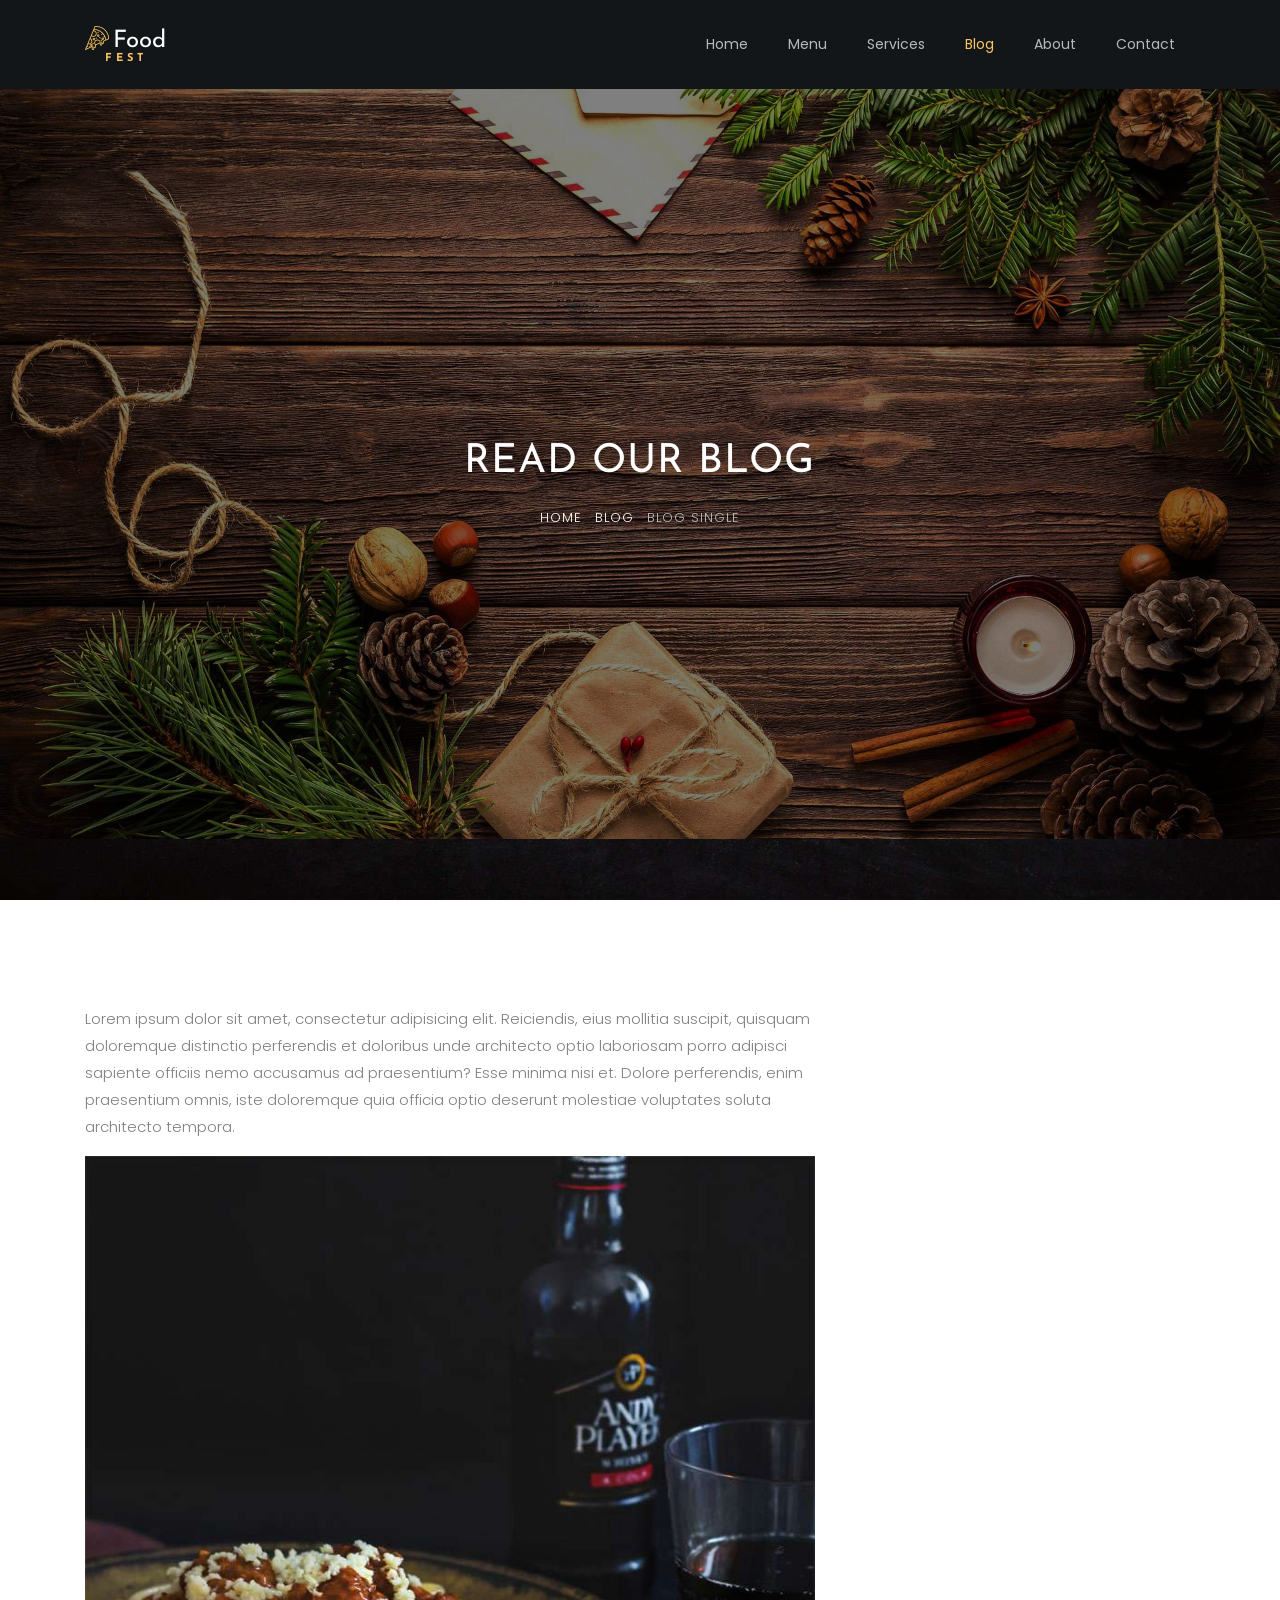
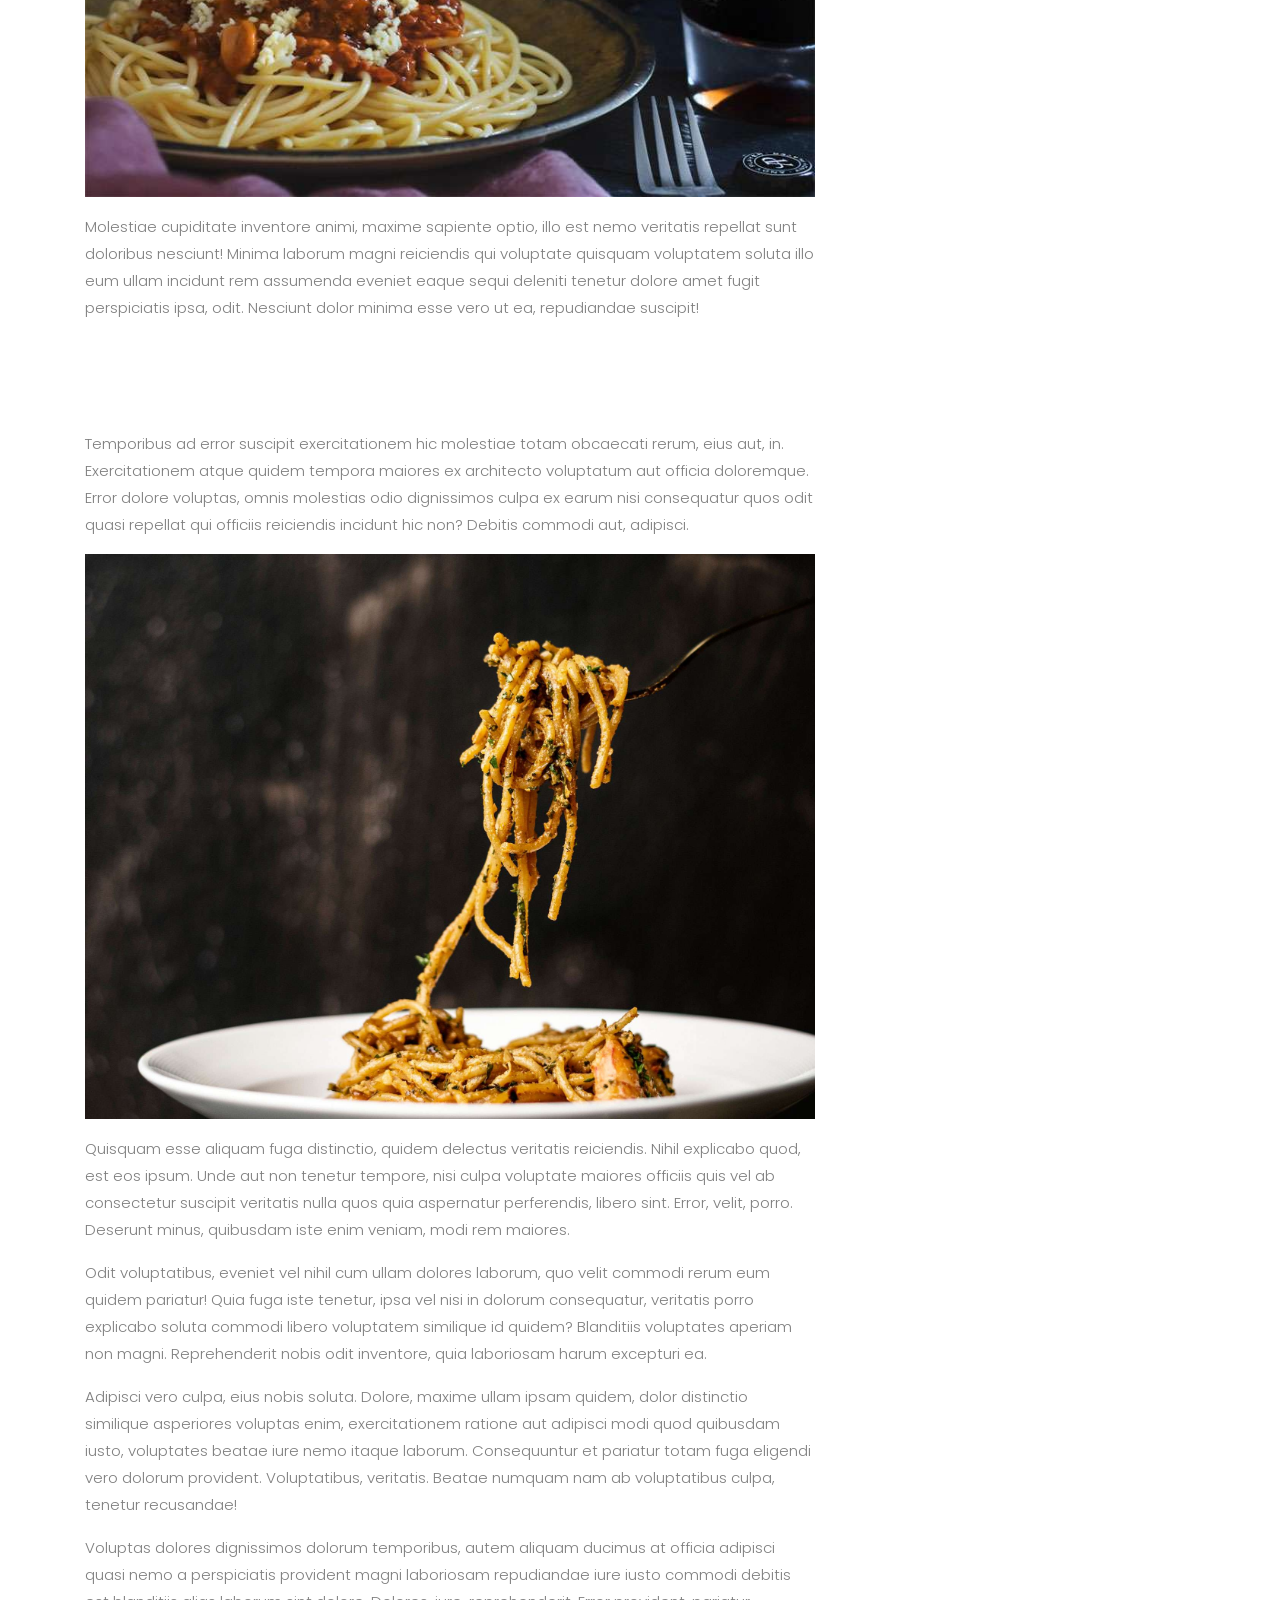
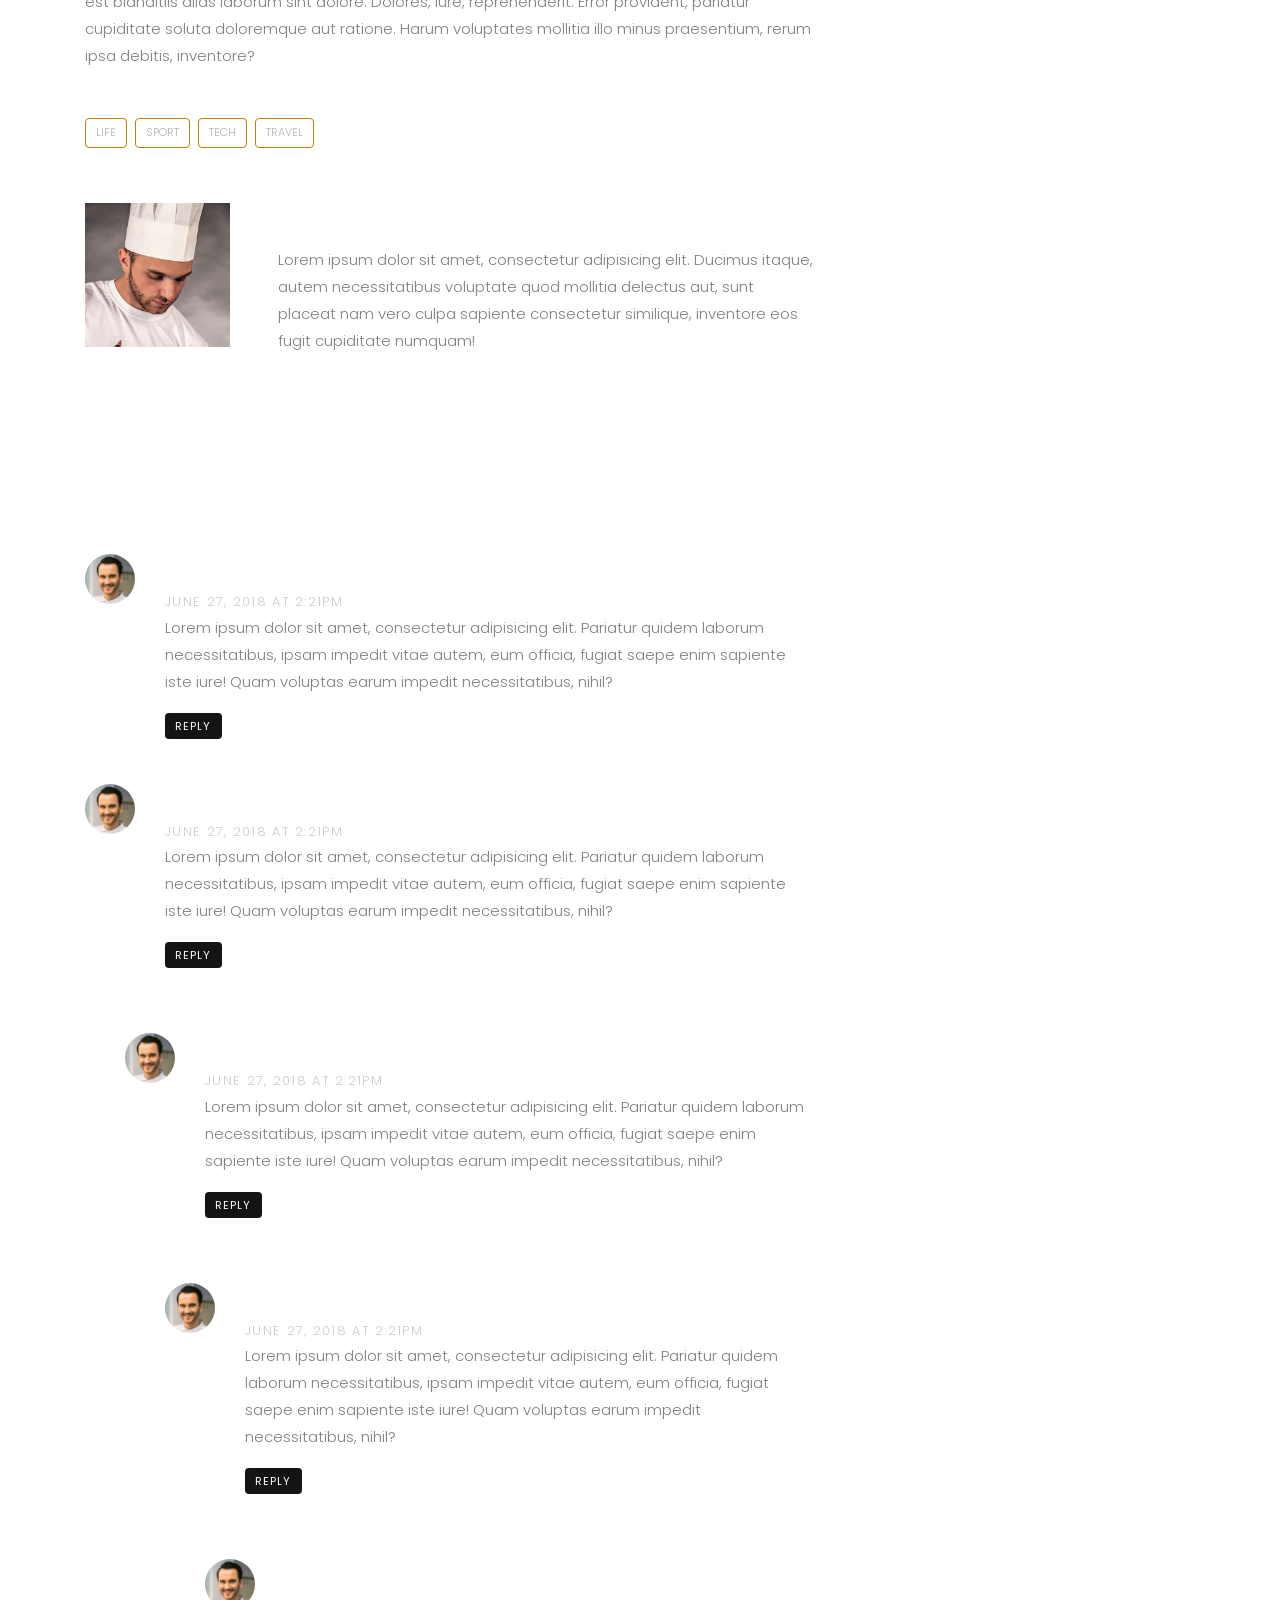
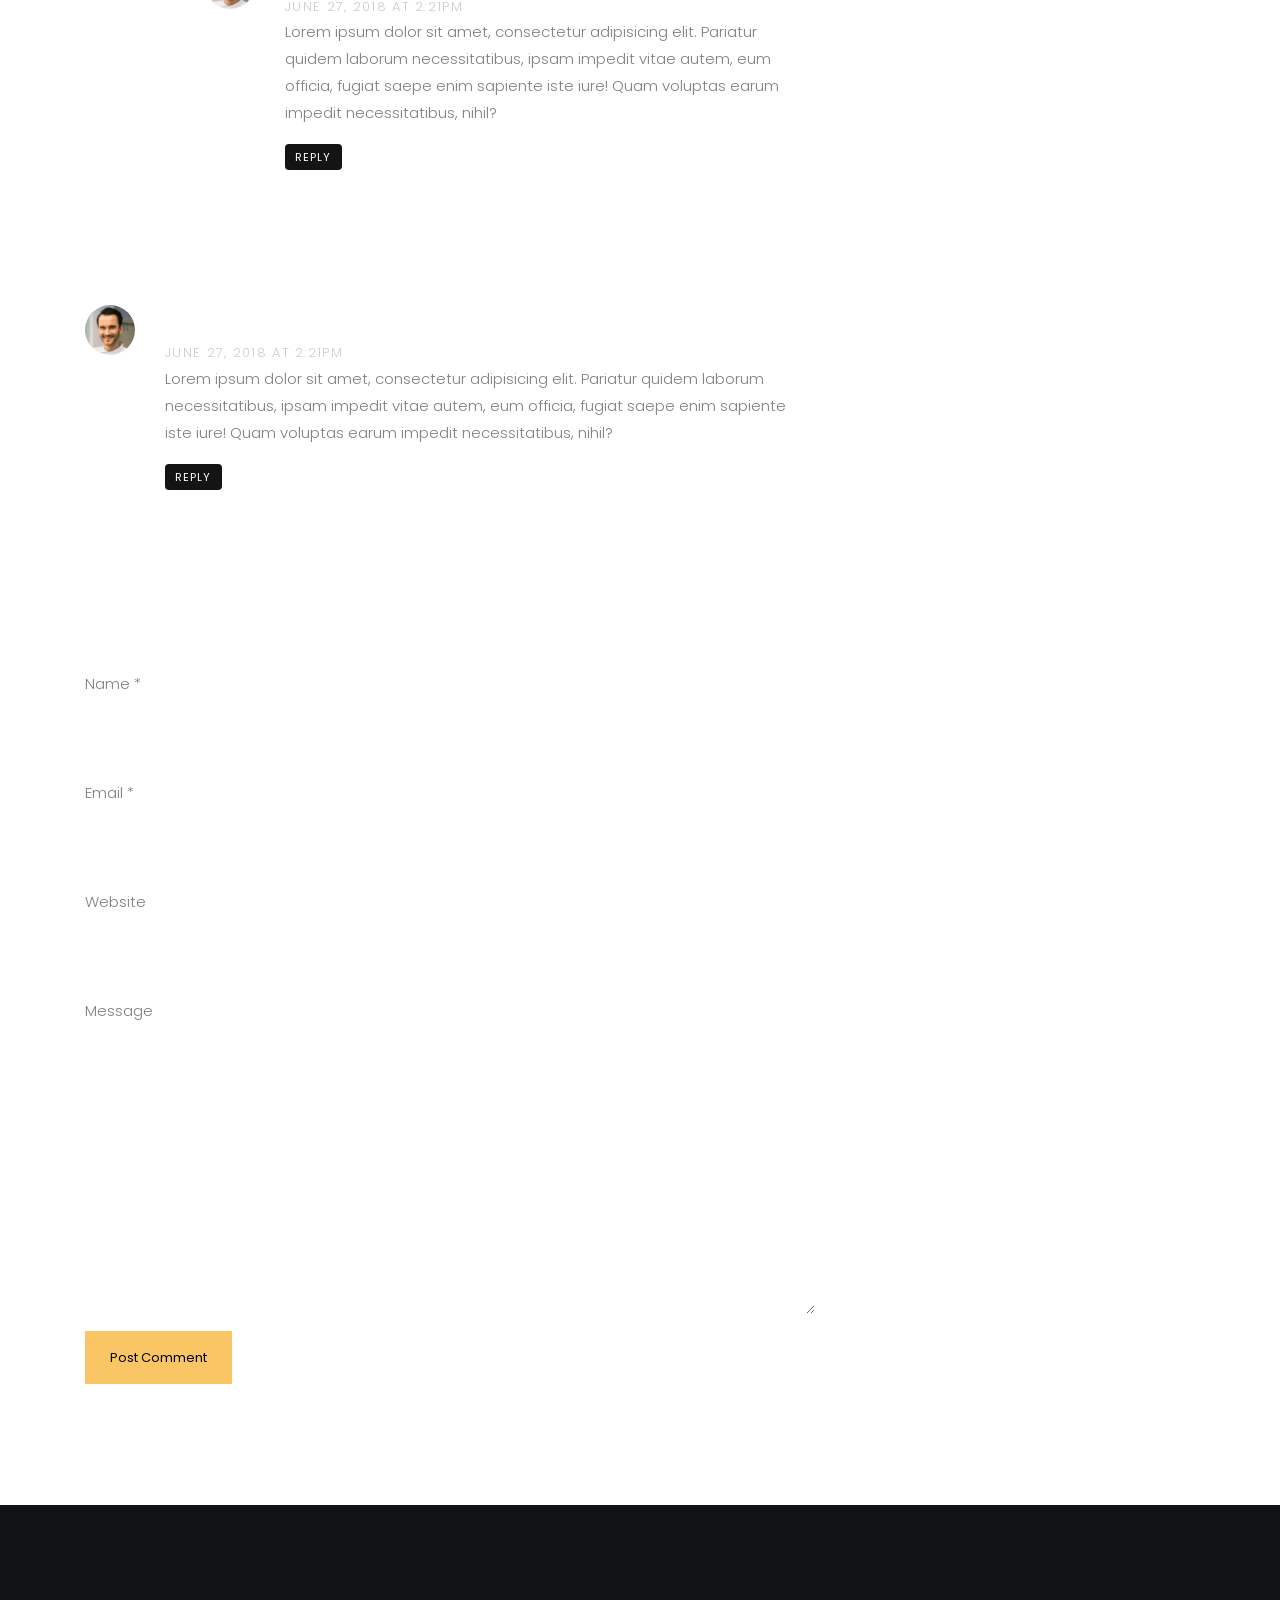
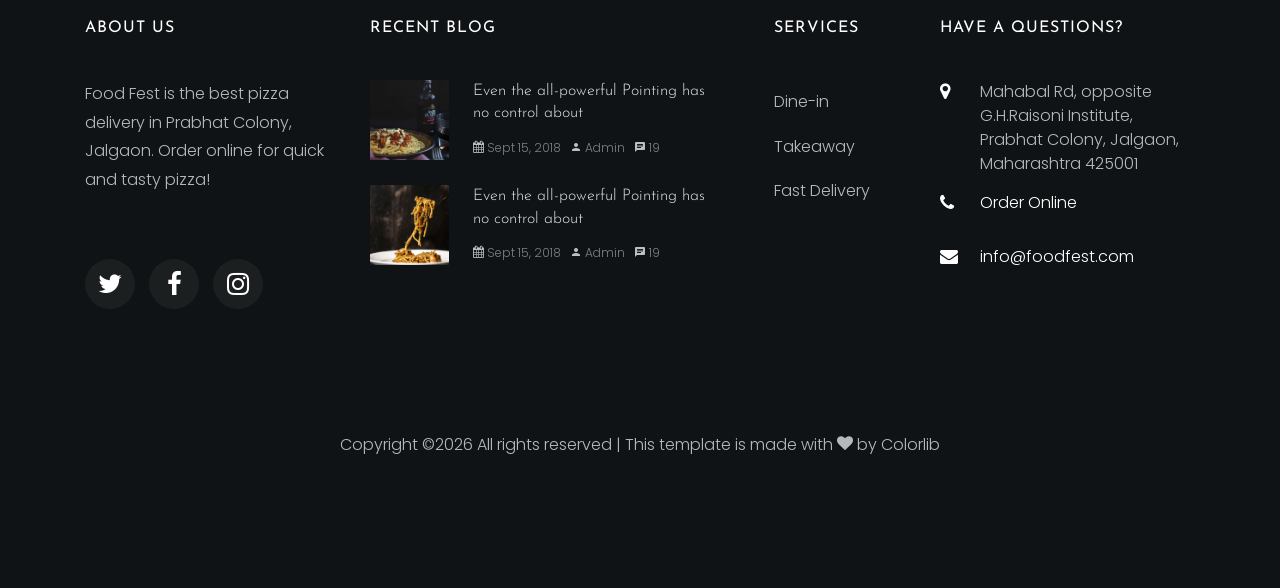
<file: blog-single.html>
<!DOCTYPE html>
<html lang="en">
  <head>
    <title>Food Fest | Pizza Delivery in Jalgaon</title>
    <meta charset="utf-8">
    <meta name="viewport" content="width=device-width, initial-scale=1, shrink-to-fit=no">
    
    <link href="https://fonts.googleapis.com/css?family=Poppins:300,400,500,600,700" rel="stylesheet">
    <link href="https://fonts.googleapis.com/css?family=Josefin+Sans" rel="stylesheet">
    <link href="https://fonts.googleapis.com/css?family=Nothing+You+Could+Do" rel="stylesheet">

    <link rel="stylesheet" href="css/open-iconic-bootstrap.min.css">
    <link rel="stylesheet" href="css/animate.css">
    
    <link rel="stylesheet" href="css/owl.carousel.min.css">
    <link rel="stylesheet" href="css/owl.theme.default.min.css">
    <link rel="stylesheet" href="css/magnific-popup.css">

    <link rel="stylesheet" href="css/aos.css">

    <link rel="stylesheet" href="css/ionicons.min.css">

    <link rel="stylesheet" href="css/bootstrap-datepicker.css">
    <link rel="stylesheet" href="css/jquery.timepicker.css">

    
    <link rel="stylesheet" href="css/flaticon.css">
    <link rel="stylesheet" href="css/icomoon.css">
    <link rel="stylesheet" href="css/style.css">
  </head>
  <body>
  	<nav class="navbar navbar-expand-lg navbar-dark ftco_navbar bg-dark ftco-navbar-light" id="ftco-navbar">
	    <div class="container">
	      <a class="navbar-brand" href="index.html"><span class="flaticon-pizza-1 mr-1"></span><b>Food</b><br><small><b>Fest</b></small></a>
	      <button class="navbar-toggler" type="button" data-toggle="collapse" data-target="#ftco-nav" aria-controls="ftco-nav" aria-expanded="false" aria-label="Toggle navigation">
	        <span class="oi oi-menu"></span> Menu
	      </button>
	      <div class="collapse navbar-collapse" id="ftco-nav">
	        <ul class="navbar-nav ml-auto">
	          <li class="nav-item"><a href="index.html" class="nav-link">Home</a></li>
	          <li class="nav-item"><a href="menu.html" class="nav-link">Menu</a></li>
	          <li class="nav-item"><a href="services.html" class="nav-link">Services</a></li>
	          <li class="nav-item active"><a href="blog.html" class="nav-link">Blog</a></li>
	          <li class="nav-item"><a href="about.html" class="nav-link">About</a></li>
	          <li class="nav-item"><a href="contact.html" class="nav-link">Contact</a></li>
	        </ul>
	      </div>
		  </div>
	  </nav>
    <!-- END nav -->

    <section class="home-slider owl-carousel img" style="background-image: url(images/bg_1.jpg);">

      <div class="slider-item" style="background-image: url(images/bg_3.jpg);">
      	<div class="overlay"></div>
        <div class="container">
          <div class="row slider-text justify-content-center align-items-center">

            <div class="col-md-7 col-sm-12 text-center ftco-animate">
            	<h1 class="mb-3 mt-5 bread">Read our Blog</h1>
	            <p class="breadcrumbs"><span class="mr-2"><a href="index.html">Home</a></span> <span class="mr-2"><a href="blog.html">Blog</a></span> <span>Blog Single</span></p>
            </div>

          </div>
        </div>
      </div>
    </section>
    

    <section class="ftco-section ftco-degree-bg">
      <div class="container">
        <div class="row">
          <div class="col-md-8 ftco-animate">
            <h2 class="mb-3">10 Tips For The Traveler</h2>
            <p>Lorem ipsum dolor sit amet, consectetur adipisicing elit. Reiciendis, eius mollitia suscipit, quisquam doloremque distinctio perferendis et doloribus unde architecto optio laboriosam porro adipisci sapiente officiis nemo accusamus ad praesentium? Esse minima nisi et. Dolore perferendis, enim praesentium omnis, iste doloremque quia officia optio deserunt molestiae voluptates soluta architecto tempora.</p>
            <p>
              <img src="images/image_1.jpg" alt="" class="img-fluid">
            </p>
            <p>Molestiae cupiditate inventore animi, maxime sapiente optio, illo est nemo veritatis repellat sunt doloribus nesciunt! Minima laborum magni reiciendis qui voluptate quisquam voluptatem soluta illo eum ullam incidunt rem assumenda eveniet eaque sequi deleniti tenetur dolore amet fugit perspiciatis ipsa, odit. Nesciunt dolor minima esse vero ut ea, repudiandae suscipit!</p>
            <h2 class="mb-3 mt-5">#2. Creative WordPress Themes</h2>
            <p>Temporibus ad error suscipit exercitationem hic molestiae totam obcaecati rerum, eius aut, in. Exercitationem atque quidem tempora maiores ex architecto voluptatum aut officia doloremque. Error dolore voluptas, omnis molestias odio dignissimos culpa ex earum nisi consequatur quos odit quasi repellat qui officiis reiciendis incidunt hic non? Debitis commodi aut, adipisci.</p>
            <p>
              <img src="images/image_2.jpg" alt="" class="img-fluid">
            </p>
            <p>Quisquam esse aliquam fuga distinctio, quidem delectus veritatis reiciendis. Nihil explicabo quod, est eos ipsum. Unde aut non tenetur tempore, nisi culpa voluptate maiores officiis quis vel ab consectetur suscipit veritatis nulla quos quia aspernatur perferendis, libero sint. Error, velit, porro. Deserunt minus, quibusdam iste enim veniam, modi rem maiores.</p>
            <p>Odit voluptatibus, eveniet vel nihil cum ullam dolores laborum, quo velit commodi rerum eum quidem pariatur! Quia fuga iste tenetur, ipsa vel nisi in dolorum consequatur, veritatis porro explicabo soluta commodi libero voluptatem similique id quidem? Blanditiis voluptates aperiam non magni. Reprehenderit nobis odit inventore, quia laboriosam harum excepturi ea.</p>
            <p>Adipisci vero culpa, eius nobis soluta. Dolore, maxime ullam ipsam quidem, dolor distinctio similique asperiores voluptas enim, exercitationem ratione aut adipisci modi quod quibusdam iusto, voluptates beatae iure nemo itaque laborum. Consequuntur et pariatur totam fuga eligendi vero dolorum provident. Voluptatibus, veritatis. Beatae numquam nam ab voluptatibus culpa, tenetur recusandae!</p>
            <p>Voluptas dolores dignissimos dolorum temporibus, autem aliquam ducimus at officia adipisci quasi nemo a perspiciatis provident magni laboriosam repudiandae iure iusto commodi debitis est blanditiis alias laborum sint dolore. Dolores, iure, reprehenderit. Error provident, pariatur cupiditate soluta doloremque aut ratione. Harum voluptates mollitia illo minus praesentium, rerum ipsa debitis, inventore?</p>
            <div class="tag-widget post-tag-container mb-5 mt-5">
              <div class="tagcloud">
                <a href="#" class="tag-cloud-link">Life</a>
                <a href="#" class="tag-cloud-link">Sport</a>
                <a href="#" class="tag-cloud-link">Tech</a>
                <a href="#" class="tag-cloud-link">Travel</a>
              </div>
            </div>
            
            <div class="about-author d-flex">
              <div class="bio align-self-md-center mr-5">
                <img src="images/person_4.jpg" alt="Image placeholder" class="img-fluid mb-4">
              </div>
              <div class="desc align-self-md-center">
                <h3>Lance Smith</h3>
                <p>Lorem ipsum dolor sit amet, consectetur adipisicing elit. Ducimus itaque, autem necessitatibus voluptate quod mollitia delectus aut, sunt placeat nam vero culpa sapiente consectetur similique, inventore eos fugit cupiditate numquam!</p>
              </div>
            </div>


            <div class="pt-5 mt-5">
              <h3 class="mb-5">6 Comments</h3>
              <ul class="comment-list">
                <li class="comment">
                  <div class="vcard bio">
                    <img src="images/person_1.jpg" alt="Image placeholder">
                  </div>
                  <div class="comment-body">
                    <h3>John Doe</h3>
                    <div class="meta">June 27, 2018 at 2:21pm</div>
                    <p>Lorem ipsum dolor sit amet, consectetur adipisicing elit. Pariatur quidem laborum necessitatibus, ipsam impedit vitae autem, eum officia, fugiat saepe enim sapiente iste iure! Quam voluptas earum impedit necessitatibus, nihil?</p>
                    <p><a href="#" class="reply">Reply</a></p>
                  </div>
                </li>

                <li class="comment">
                  <div class="vcard bio">
                    <img src="images/person_1.jpg" alt="Image placeholder">
                  </div>
                  <div class="comment-body">
                    <h3>John Doe</h3>
                    <div class="meta">June 27, 2018 at 2:21pm</div>
                    <p>Lorem ipsum dolor sit amet, consectetur adipisicing elit. Pariatur quidem laborum necessitatibus, ipsam impedit vitae autem, eum officia, fugiat saepe enim sapiente iste iure! Quam voluptas earum impedit necessitatibus, nihil?</p>
                    <p><a href="#" class="reply">Reply</a></p>
                  </div>

                  <ul class="children">
                    <li class="comment">
                      <div class="vcard bio">
                        <img src="images/person_1.jpg" alt="Image placeholder">
                      </div>
                      <div class="comment-body">
                        <h3>John Doe</h3>
                        <div class="meta">June 27, 2018 at 2:21pm</div>
                        <p>Lorem ipsum dolor sit amet, consectetur adipisicing elit. Pariatur quidem laborum necessitatibus, ipsam impedit vitae autem, eum officia, fugiat saepe enim sapiente iste iure! Quam voluptas earum impedit necessitatibus, nihil?</p>
                        <p><a href="#" class="reply">Reply</a></p>
                      </div>


                      <ul class="children">
                        <li class="comment">
                          <div class="vcard bio">
                            <img src="images/person_1.jpg" alt="Image placeholder">
                          </div>
                          <div class="comment-body">
                            <h3>John Doe</h3>
                            <div class="meta">June 27, 2018 at 2:21pm</div>
                            <p>Lorem ipsum dolor sit amet, consectetur adipisicing elit. Pariatur quidem laborum necessitatibus, ipsam impedit vitae autem, eum officia, fugiat saepe enim sapiente iste iure! Quam voluptas earum impedit necessitatibus, nihil?</p>
                            <p><a href="#" class="reply">Reply</a></p>
                          </div>

                            <ul class="children">
                              <li class="comment">
                                <div class="vcard bio">
                                  <img src="images/person_1.jpg" alt="Image placeholder">
                                </div>
                                <div class="comment-body">
                                  <h3>John Doe</h3>
                                  <div class="meta">June 27, 2018 at 2:21pm</div>
                                  <p>Lorem ipsum dolor sit amet, consectetur adipisicing elit. Pariatur quidem laborum necessitatibus, ipsam impedit vitae autem, eum officia, fugiat saepe enim sapiente iste iure! Quam voluptas earum impedit necessitatibus, nihil?</p>
                                  <p><a href="#" class="reply">Reply</a></p>
                                </div>
                              </li>
                            </ul>
                        </li>
                      </ul>
                    </li>
                  </ul>
                </li>

                <li class="comment">
                  <div class="vcard bio">
                    <img src="images/person_1.jpg" alt="Image placeholder">
                  </div>
                  <div class="comment-body">
                    <h3>John Doe</h3>
                    <div class="meta">June 27, 2018 at 2:21pm</div>
                    <p>Lorem ipsum dolor sit amet, consectetur adipisicing elit. Pariatur quidem laborum necessitatibus, ipsam impedit vitae autem, eum officia, fugiat saepe enim sapiente iste iure! Quam voluptas earum impedit necessitatibus, nihil?</p>
                    <p><a href="#" class="reply">Reply</a></p>
                  </div>
                </li>
              </ul>
              <!-- END comment-list -->
              
              <div class="comment-form-wrap pt-5">
                <h3 class="mb-5">Leave a comment</h3>
                <form action="#">
                  <div class="form-group">
                    <label for="name">Name *</label>
                    <input type="text" class="form-control" id="name">
                  </div>
                  <div class="form-group">
                    <label for="email">Email *</label>
                    <input type="email" class="form-control" id="email">
                  </div>
                  <div class="form-group">
                    <label for="website">Website</label>
                    <input type="url" class="form-control" id="website">
                  </div>

                  <div class="form-group">
                    <label for="message">Message</label>
                    <textarea name="" id="message" cols="30" rows="10" class="form-control"></textarea>
                  </div>
                  <div class="form-group">
                    <input type="submit" value="Post Comment" class="btn py-3 px-4 btn-primary">
                  </div>

                </form>
              </div>
            </div>

          </div> <!-- .col-md-8 -->
          <div class="col-md-4 sidebar ftco-animate">
            <div class="sidebar-box">
              <form action="#" class="search-form">
                <div class="form-group">
                	<div class="icon">
	                  <span class="icon-search"></span>
                  </div>
                  <input type="text" class="form-control" placeholder="Search...">
                </div>
              </form>
            </div>
            <div class="sidebar-box ftco-animate">
              <div class="categories">
                <h3>Categories</h3>
                <li><a href="#">Tour <span>(12)</span></a></li>
                <li><a href="#">Hotel <span>(22)</span></a></li>
                <li><a href="#">Coffee <span>(37)</span></a></li>
                <li><a href="#">Drinks <span>(42)</span></a></li>
                <li><a href="#">Foods <span>(14)</span></a></li>
                <li><a href="#">Travel <span>(140)</span></a></li>
              </div>
            </div>

            <div class="sidebar-box ftco-animate">
              <h3>Recent Blog</h3>
              <div class="block-21 mb-4 d-flex">
                <a class="blog-img mr-4" style="background-image: url(images/image_1.jpg);"></a>
                <div class="text">
                  <h3 class="heading"><a href="#">Even the all-powerful Pointing has no control about the blind texts</a></h3>
                  <div class="meta">
                    <div><a href="#"><span class="icon-calendar"></span> July 12, 2018</a></div>
                    <div><a href="#"><span class="icon-person"></span> Admin</a></div>
                    <div><a href="#"><span class="icon-chat"></span> 19</a></div>
                  </div>
                </div>
              </div>
              <div class="block-21 mb-4 d-flex">
                <a class="blog-img mr-4" style="background-image: url(images/image_2.jpg);"></a>
                <div class="text">
                  <h3 class="heading"><a href="#">Even the all-powerful Pointing has no control about the blind texts</a></h3>
                  <div class="meta">
                    <div><a href="#"><span class="icon-calendar"></span> July 12, 2018</a></div>
                    <div><a href="#"><span class="icon-person"></span> Admin</a></div>
                    <div><a href="#"><span class="icon-chat"></span> 19</a></div>
                  </div>
                </div>
              </div>
              <div class="block-21 mb-4 d-flex">
                <a class="blog-img mr-4" style="background-image: url(images/image_3.jpg);"></a>
                <div class="text">
                  <h3 class="heading"><a href="#">Even the all-powerful Pointing has no control about the blind texts</a></h3>
                  <div class="meta">
                    <div><a href="#"><span class="icon-calendar"></span> July 12, 2018</a></div>
                    <div><a href="#"><span class="icon-person"></span> Admin</a></div>
                    <div><a href="#"><span class="icon-chat"></span> 19</a></div>
                  </div>
                </div>
              </div>
            </div>

            <div class="sidebar-box ftco-animate">
              <h3>Tag Cloud</h3>
              <div class="tagcloud">
                <a href="#" class="tag-cloud-link">dish</a>
                <a href="#" class="tag-cloud-link">menu</a>
                <a href="#" class="tag-cloud-link">food</a>
                <a href="#" class="tag-cloud-link">sweet</a>
                <a href="#" class="tag-cloud-link">tasty</a>
                <a href="#" class="tag-cloud-link">delicious</a>
                <a href="#" class="tag-cloud-link">desserts</a>
                <a href="#" class="tag-cloud-link">drinks</a>
              </div>
            </div>

            <div class="sidebar-box ftco-animate">
              <h3>Paragraph</h3>
              <p>Lorem ipsum dolor sit amet, consectetur adipisicing elit. Ducimus itaque, autem necessitatibus voluptate quod mollitia delectus aut, sunt placeat nam vero culpa sapiente consectetur similique, inventore eos fugit cupiditate numquam!</p>
            </div>
          </div>

        </div>
      </div>
    </section> <!-- .section -->


    <footer class="ftco-footer ftco-section img">
    	<div class="overlay"></div>
      <div class="container">
        <div class="row mb-5">
          <div class="col-lg-3 col-md-6 mb-5 mb-md-5">
            <div class="ftco-footer-widget mb-4">
              <h2 class="ftco-heading-2">About Us</h2>
              <p>Food Fest is the best pizza delivery in Prabhat Colony, Jalgaon. Order online for quick and tasty pizza!</p>
              <ul class="ftco-footer-social list-unstyled float-md-left float-lft mt-5">
                <li class="ftco-animate"><a href="#"><span class="icon-twitter"></span></a></li>
                <li class="ftco-animate"><a href="#"><span class="icon-facebook"></span></a></li>
                <li class="ftco-animate"><a href="#"><span class="icon-instagram"></span></a></li>
              </ul>
            </div>
          </div>
          <div class="col-lg-4 col-md-6 mb-5 mb-md-5">
            <div class="ftco-footer-widget mb-4">
              <h2 class="ftco-heading-2">Recent Blog</h2>
              <div class="block-21 mb-4 d-flex">
                <a class="blog-img mr-4" style="background-image: url(images/image_1.jpg);"></a>
                <div class="text">
                  <h3 class="heading"><a href="#">Even the all-powerful Pointing has no control about</a></h3>
                  <div class="meta">
                    <div><a href="#"><span class="icon-calendar"></span> Sept 15, 2018</a></div>
                    <div><a href="#"><span class="icon-person"></span> Admin</a></div>
                    <div><a href="#"><span class="icon-chat"></span> 19</a></div>
                  </div>
                </div>
              </div>
              <div class="block-21 mb-4 d-flex">
                <a class="blog-img mr-4" style="background-image: url(images/image_2.jpg);"></a>
                <div class="text">
                  <h3 class="heading"><a href="#">Even the all-powerful Pointing has no control about</a></h3>
                  <div class="meta">
                    <div><a href="#"><span class="icon-calendar"></span> Sept 15, 2018</a></div>
                    <div><a href="#"><span class="icon-person"></span> Admin</a></div>
                    <div><a href="#"><span class="icon-chat"></span> 19</a></div>
                  </div>
                </div>
              </div>
            </div>
          </div>
          <div class="col-lg-2 col-md-6 mb-5 mb-md-5">
             <div class="ftco-footer-widget mb-4 ml-md-4">
              <h2 class="ftco-heading-2">Services</h2>
              <ul class="list-unstyled">
                <li><a href="#" class="py-2 d-block">Dine-in</a></li>
                <li><a href="#" class="py-2 d-block">Takeaway</a></li>
                <li><a href="#" class="py-2 d-block">Fast Delivery</a></li>
              </ul>
            </div>
          </div>
          <div class="col-lg-3 col-md-6 mb-5 mb-md-5">
            <div class="ftco-footer-widget mb-4">
            	<h2 class="ftco-heading-2">Have a Questions?</h2>
            	<div class="block-23 mb-3">
	              <ul>
	                <li><span class="icon icon-map-marker"></span><span class="text">Mahabal Rd, opposite G.H.Raisoni Institute, Prabhat Colony, Jalgaon, Maharashtra 425001</span></li>
	                <li><a href="#"><span class="icon icon-phone"></span><span class="text">Order Online</span></a></li>
	                <li><a href="#"><span class="icon icon-envelope"></span><span class="text">info@foodfest.com</span></a></li>
	              </ul>
	            </div>
            </div>
          </div>
        </div>
        <div class="row">
          <div class="col-md-12 text-center">

            <p><!-- Link back to Colorlib can't be removed. Template is licensed under CC BY 3.0. -->
  Copyright &copy;<script>document.write(new Date().getFullYear());</script> All rights reserved | This template is made with <i class="icon-heart" aria-hidden="true"></i> by <a href="https://colorlib.com" target="_blank">Colorlib</a>
  <!-- Link back to Colorlib can't be removed. Template is licensed under CC BY 3.0. --></p>
          </div>
        </div>
      </div>
    </footer>
    
  

  <!-- loader -->
  <div id="ftco-loader" class="fullscreen" style="display:none;"><svg class="circular" width="48px" height="48px"><circle class="path-bg" cx="24" cy="24" r="22" fill="none" stroke-width="4" stroke="#eeeeee"/><circle class="path" cx="24" cy="24" r="22" fill="none" stroke-width="4" stroke-miterlimit="10" stroke="#F96D00"/></svg></div>


  <script src="js/jquery.min.js"></script>
  <script src="js/jquery-migrate-3.0.1.min.js"></script>
  <script src="js/popper.min.js"></script>
  <script src="js/bootstrap.min.js"></script>
  <script src="js/jquery.easing.1.3.js"></script>
  <script src="js/jquery.waypoints.min.js"></script>
  <script src="js/jquery.stellar.min.js"></script>
  <script src="js/owl.carousel.min.js"></script>
  <script src="js/jquery.magnific-popup.min.js"></script>
  <script src="js/aos.js"></script>
  <script src="js/jquery.animateNumber.min.js"></script>
  <script src="js/bootstrap-datepicker.js"></script>
  <script src="js/jquery.timepicker.min.js"></script>
  <script src="js/scrollax.min.js"></script>
  <script ></script>
  <!-- <script src="js/google-map.js"></script> -->
  <script src="js/main.js"></script>
    
  </body>
</html>
</file>
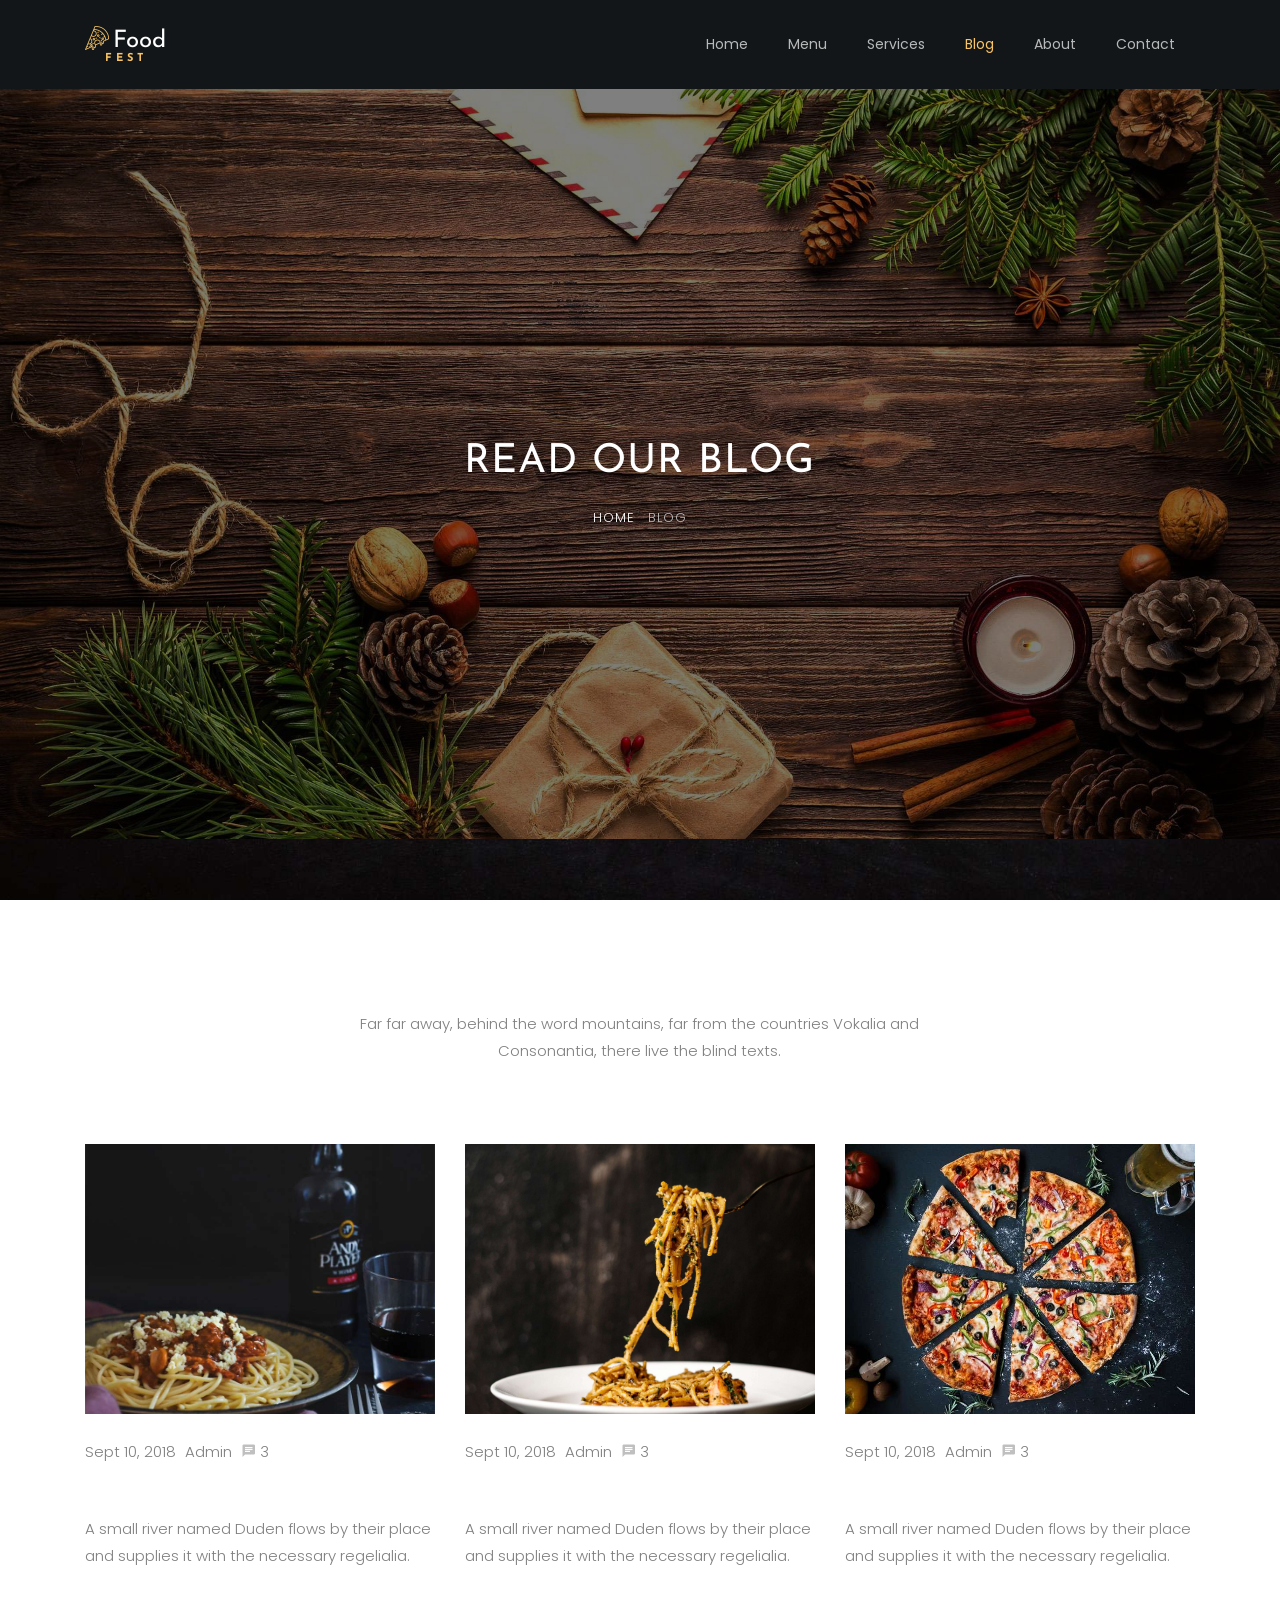
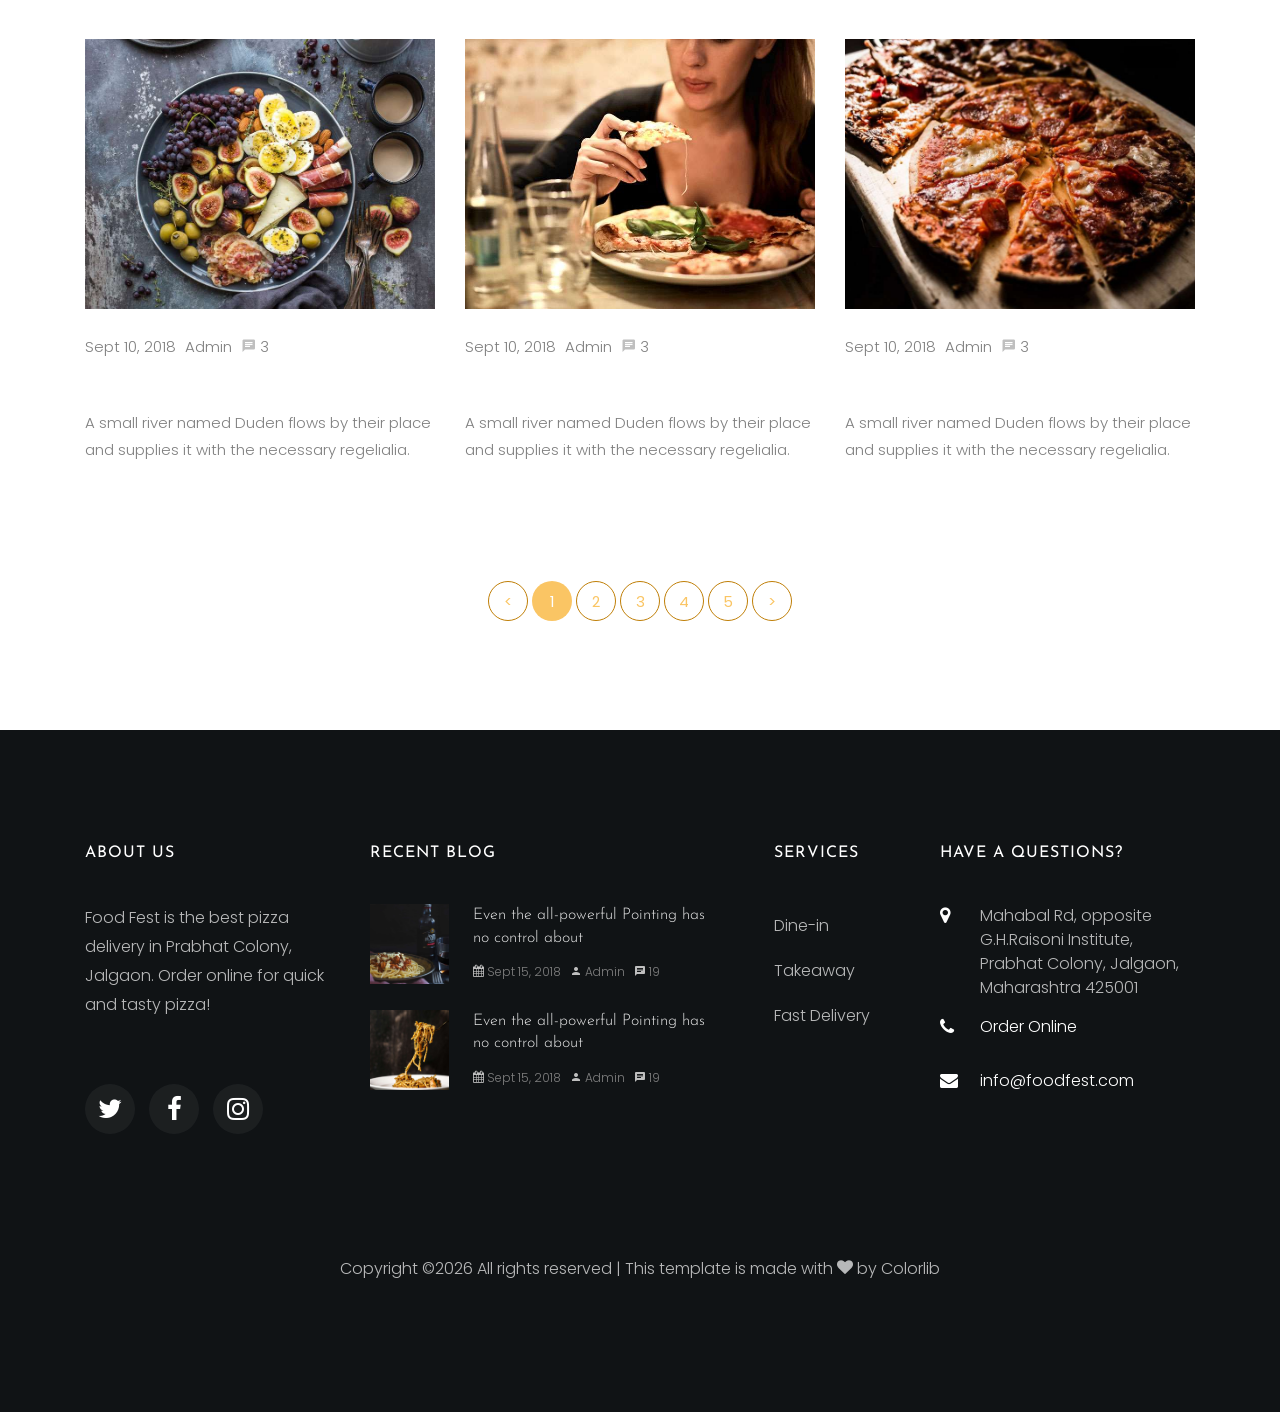
<file: blog.html>
<!DOCTYPE html>
<html lang="en">
  <head>
    <title>Food Fest | Pizza Delivery in Jalgaon</title>
    <meta charset="utf-8">
    <meta name="viewport" content="width=device-width, initial-scale=1, shrink-to-fit=no">
    
    <link href="https://fonts.googleapis.com/css?family=Poppins:300,400,500,600,700" rel="stylesheet">
    <link href="https://fonts.googleapis.com/css?family=Josefin+Sans" rel="stylesheet">
    <link href="https://fonts.googleapis.com/css?family=Nothing+You+Could+Do" rel="stylesheet">

    <link rel="stylesheet" href="css/open-iconic-bootstrap.min.css">
    <link rel="stylesheet" href="css/animate.css">
    
    <link rel="stylesheet" href="css/owl.carousel.min.css">
    <link rel="stylesheet" href="css/owl.theme.default.min.css">
    <link rel="stylesheet" href="css/magnific-popup.css">

    <link rel="stylesheet" href="css/aos.css">

    <link rel="stylesheet" href="css/ionicons.min.css">

    <link rel="stylesheet" href="css/bootstrap-datepicker.css">
    <link rel="stylesheet" href="css/jquery.timepicker.css">

    
    <link rel="stylesheet" href="css/flaticon.css">
    <link rel="stylesheet" href="css/icomoon.css">
    <link rel="stylesheet" href="css/style.css">
  </head>
  <body>
  	<nav class="navbar navbar-expand-lg navbar-dark ftco_navbar bg-dark ftco-navbar-light" id="ftco-navbar">
	    <div class="container">
	      <a class="navbar-brand" href="index.html"><span class="flaticon-pizza-1 mr-1"></span><b>Food</b><br><small><b>Fest</b></small></a>
	      <button class="navbar-toggler" type="button" data-toggle="collapse" data-target="#ftco-nav" aria-controls="ftco-nav" aria-expanded="false" aria-label="Toggle navigation">
	        <span class="oi oi-menu"></span> Menu
	      </button>
	      <div class="collapse navbar-collapse" id="ftco-nav">
	        <ul class="navbar-nav ml-auto">
	          <li class="nav-item"><a href="index.html" class="nav-link">Home</a></li>
	          <li class="nav-item"><a href="menu.html" class="nav-link">Menu</a></li>
	          <li class="nav-item"><a href="services.html" class="nav-link">Services</a></li>
	          <li class="nav-item active"><a href="blog.html" class="nav-link">Blog</a></li>
	          <li class="nav-item"><a href="about.html" class="nav-link">About</a></li>
	          <li class="nav-item"><a href="contact.html" class="nav-link">Contact</a></li>
	        </ul>
	      </div>
		  </div>
	  </nav>
    <!-- END nav -->

    <section class="home-slider owl-carousel img" style="background-image: url(images/bg_1.jpg);">

      <div class="slider-item" style="background-image: url(images/bg_3.jpg);">
      	<div class="overlay"></div>
        <div class="container">
          <div class="row slider-text justify-content-center align-items-center">

            <div class="col-md-7 col-sm-12 text-center ftco-animate">
            	<h1 class="mb-3 mt-5 bread">Read our Blog</h1>
	            <p class="breadcrumbs"><span class="mr-2"><a href="index.html">Home</a></span> <span>Blog</span></p>
            </div>

          </div>
        </div>
      </div>
    </section>
    

    <section class="ftco-section">
      <div class="container">
        <div class="row justify-content-center mb-5 pb-3">
          <div class="col-md-7 heading-section ftco-animate text-center">
            <h2 class="mb-4">Read our blog</h2>
            <p>Far far away, behind the word mountains, far from the countries Vokalia and Consonantia, there live the blind texts.</p>
          </div>
        </div>
        <div class="row d-flex">
          <div class="col-md-4 d-flex ftco-animate">
          	<div class="blog-entry align-self-stretch">
              <a href="blog-single.html" class="block-20" style="background-image: url('images/image_1.jpg');">
              </a>
              <div class="text py-4 d-block">
              	<div class="meta">
                  <div><a href="#">Sept 10, 2018</a></div>
                  <div><a href="#">Admin</a></div>
                  <div><a href="#" class="meta-chat"><span class="icon-chat"></span> 3</a></div>
                </div>
                <h3 class="heading mt-2"><a href="#">The Delicious Pizza</a></h3>
                <p>A small river named Duden flows by their place and supplies it with the necessary regelialia.</p>
              </div>
            </div>
          </div>
          <div class="col-md-4 d-flex ftco-animate">
          	<div class="blog-entry align-self-stretch">
              <a href="blog-single.html" class="block-20" style="background-image: url('images/image_2.jpg');">
              </a>
              <div class="text py-4 d-block">
              	<div class="meta">
                  <div><a href="#">Sept 10, 2018</a></div>
                  <div><a href="#">Admin</a></div>
                  <div><a href="#" class="meta-chat"><span class="icon-chat"></span> 3</a></div>
                </div>
                <h3 class="heading mt-2"><a href="#">The Delicious Pizza</a></h3>
                <p>A small river named Duden flows by their place and supplies it with the necessary regelialia.</p>
              </div>
            </div>
          </div>
          <div class="col-md-4 d-flex ftco-animate">
          	<div class="blog-entry align-self-stretch">
              <a href="blog-single.html" class="block-20" style="background-image: url('images/image_3.jpg');">
              </a>
              <div class="text py-4 d-block">
              	<div class="meta">
                  <div><a href="#">Sept 10, 2018</a></div>
                  <div><a href="#">Admin</a></div>
                  <div><a href="#" class="meta-chat"><span class="icon-chat"></span> 3</a></div>
                </div>
                <h3 class="heading mt-2"><a href="#">The Delicious Pizza</a></h3>
                <p>A small river named Duden flows by their place and supplies it with the necessary regelialia.</p>
              </div>
            </div>
          </div>
          <div class="col-md-4 d-flex ftco-animate">
          	<div class="blog-entry align-self-stretch">
              <a href="blog-single.html" class="block-20" style="background-image: url('images/image_4.jpg');">
              </a>
              <div class="text py-4 d-block">
              	<div class="meta">
                  <div><a href="#">Sept 10, 2018</a></div>
                  <div><a href="#">Admin</a></div>
                  <div><a href="#" class="meta-chat"><span class="icon-chat"></span> 3</a></div>
                </div>
                <h3 class="heading mt-2"><a href="#">The Delicious Pizza</a></h3>
                <p>A small river named Duden flows by their place and supplies it with the necessary regelialia.</p>
              </div>
            </div>
          </div>
          <div class="col-md-4 d-flex ftco-animate">
          	<div class="blog-entry align-self-stretch">
              <a href="blog-single.html" class="block-20" style="background-image: url('images/image_5.jpg');">
              </a>
              <div class="text py-4 d-block">
              	<div class="meta">
                  <div><a href="#">Sept 10, 2018</a></div>
                  <div><a href="#">Admin</a></div>
                  <div><a href="#" class="meta-chat"><span class="icon-chat"></span> 3</a></div>
                </div>
                <h3 class="heading mt-2"><a href="#">The Delicious Pizza</a></h3>
                <p>A small river named Duden flows by their place and supplies it with the necessary regelialia.</p>
              </div>
            </div>
          </div>
          <div class="col-md-4 d-flex ftco-animate">
          	<div class="blog-entry align-self-stretch">
              <a href="blog-single.html" class="block-20" style="background-image: url('images/image_6.jpg');">
              </a>
              <div class="text py-4 d-block">
              	<div class="meta">
                  <div><a href="#">Sept 10, 2018</a></div>
                  <div><a href="#">Admin</a></div>
                  <div><a href="#" class="meta-chat"><span class="icon-chat"></span> 3</a></div>
                </div>
                <h3 class="heading mt-2"><a href="#">The Delicious Pizza</a></h3>
                <p>A small river named Duden flows by their place and supplies it with the necessary regelialia.</p>
              </div>
            </div>
          </div>
        </div>
        <div class="row mt-5">
          <div class="col text-center">
            <div class="block-27">
              <ul>
                <li><a href="#">&lt;</a></li>
                <li class="active"><span>1</span></li>
                <li><a href="#">2</a></li>
                <li><a href="#">3</a></li>
                <li><a href="#">4</a></li>
                <li><a href="#">5</a></li>
                <li><a href="#">&gt;</a></li>
              </ul>
            </div>
          </div>
        </div>
      </div>
    </section>

    <footer class="ftco-footer ftco-section img">
    	<div class="overlay"></div>
      <div class="container">
        <div class="row mb-5">
          <div class="col-lg-3 col-md-6 mb-5 mb-md-5">
            <div class="ftco-footer-widget mb-4">
              <h2 class="ftco-heading-2">About Us</h2>
              <p>Food Fest is the best pizza delivery in Prabhat Colony, Jalgaon. Order online for quick and tasty pizza!</p>
              <ul class="ftco-footer-social list-unstyled float-md-left float-lft mt-5">
                <li class="ftco-animate"><a href="#"><span class="icon-twitter"></span></a></li>
                <li class="ftco-animate"><a href="#"><span class="icon-facebook"></span></a></li>
                <li class="ftco-animate"><a href="#"><span class="icon-instagram"></span></a></li>
              </ul>
            </div>
          </div>
          <div class="col-lg-4 col-md-6 mb-5 mb-md-5">
            <div class="ftco-footer-widget mb-4">
              <h2 class="ftco-heading-2">Recent Blog</h2>
              <div class="block-21 mb-4 d-flex">
                <a class="blog-img mr-4" style="background-image: url(images/image_1.jpg);"></a>
                <div class="text">
                  <h3 class="heading"><a href="#">Even the all-powerful Pointing has no control about</a></h3>
                  <div class="meta">
                    <div><a href="#"><span class="icon-calendar"></span> Sept 15, 2018</a></div>
                    <div><a href="#"><span class="icon-person"></span> Admin</a></div>
                    <div><a href="#"><span class="icon-chat"></span> 19</a></div>
                  </div>
                </div>
              </div>
              <div class="block-21 mb-4 d-flex">
                <a class="blog-img mr-4" style="background-image: url(images/image_2.jpg);"></a>
                <div class="text">
                  <h3 class="heading"><a href="#">Even the all-powerful Pointing has no control about</a></h3>
                  <div class="meta">
                    <div><a href="#"><span class="icon-calendar"></span> Sept 15, 2018</a></div>
                    <div><a href="#"><span class="icon-person"></span> Admin</a></div>
                    <div><a href="#"><span class="icon-chat"></span> 19</a></div>
                  </div>
                </div>
              </div>
            </div>
          </div>
          <div class="col-lg-2 col-md-6 mb-5 mb-md-5">
             <div class="ftco-footer-widget mb-4 ml-md-4">
              <h2 class="ftco-heading-2">Services</h2>
              <ul class="list-unstyled">
                <li><a href="#" class="py-2 d-block">Dine-in</a></li>
                <li><a href="#" class="py-2 d-block">Takeaway</a></li>
                <li><a href="#" class="py-2 d-block">Fast Delivery</a></li>
              </ul>
            </div>
          </div>
          <div class="col-lg-3 col-md-6 mb-5 mb-md-5">
            <div class="ftco-footer-widget mb-4">
            	<h2 class="ftco-heading-2">Have a Questions?</h2>
            	<div class="block-23 mb-3">
	              <ul>
	                <li><span class="icon icon-map-marker"></span><span class="text">Mahabal Rd, opposite G.H.Raisoni Institute, Prabhat Colony, Jalgaon, Maharashtra 425001</span></li>
	                <li><a href="#"><span class="icon icon-phone"></span><span class="text">Order Online</span></a></li>
	                <li><a href="#"><span class="icon icon-envelope"></span><span class="text">info@foodfest.com</span></a></li>
	              </ul>
	            </div>
            </div>
          </div>
        </div>
        <div class="row">
          <div class="col-md-12 text-center">

            <p><!-- Link back to Colorlib can't be removed. Template is licensed under CC BY 3.0. -->
  Copyright &copy;<script>document.write(new Date().getFullYear());</script> All rights reserved | This template is made with <i class="icon-heart" aria-hidden="true"></i> by <a href="https://colorlib.com" target="_blank">Colorlib</a>
  <!-- Link back to Colorlib can't be removed. Template is licensed under CC BY 3.0. --></p>
          </div>
        </div>
      </div>
    </footer>
    
  

  <!-- loader -->
  <div id="ftco-loader" class="fullscreen" style="display:none;"><svg class="circular" width="48px" height="48px"><circle class="path-bg" cx="24" cy="24" r="22" fill="none" stroke-width="4" stroke="#eeeeee"/><circle class="path" cx="24" cy="24" r="22" fill="none" stroke-width="4" stroke-miterlimit="10" stroke="#F96D00"/></svg></div>


  <script src="js/jquery.min.js"></script>
  <script src="js/jquery-migrate-3.0.1.min.js"></script>
  <script src="js/popper.min.js"></script>
  <script src="js/bootstrap.min.js"></script>
  <script src="js/jquery.easing.1.3.js"></script>
  <script src="js/jquery.waypoints.min.js"></script>
  <script src="js/jquery.stellar.min.js"></script>
  <script src="js/owl.carousel.min.js"></script>
  <script src="js/jquery.magnific-popup.min.js"></script>
  <script src="js/aos.js"></script>
  <script src="js/jquery.animateNumber.min.js"></script>
  <script src="js/bootstrap-datepicker.js"></script>
  <script src="js/jquery.timepicker.min.js"></script>
  <script src="js/scrollax.min.js"></script>
  <script ></script>
  <!-- <script src="js/google-map.js"></script> -->
  <script src="js/main.js"></script>
    
  </body>
</html>
</file>
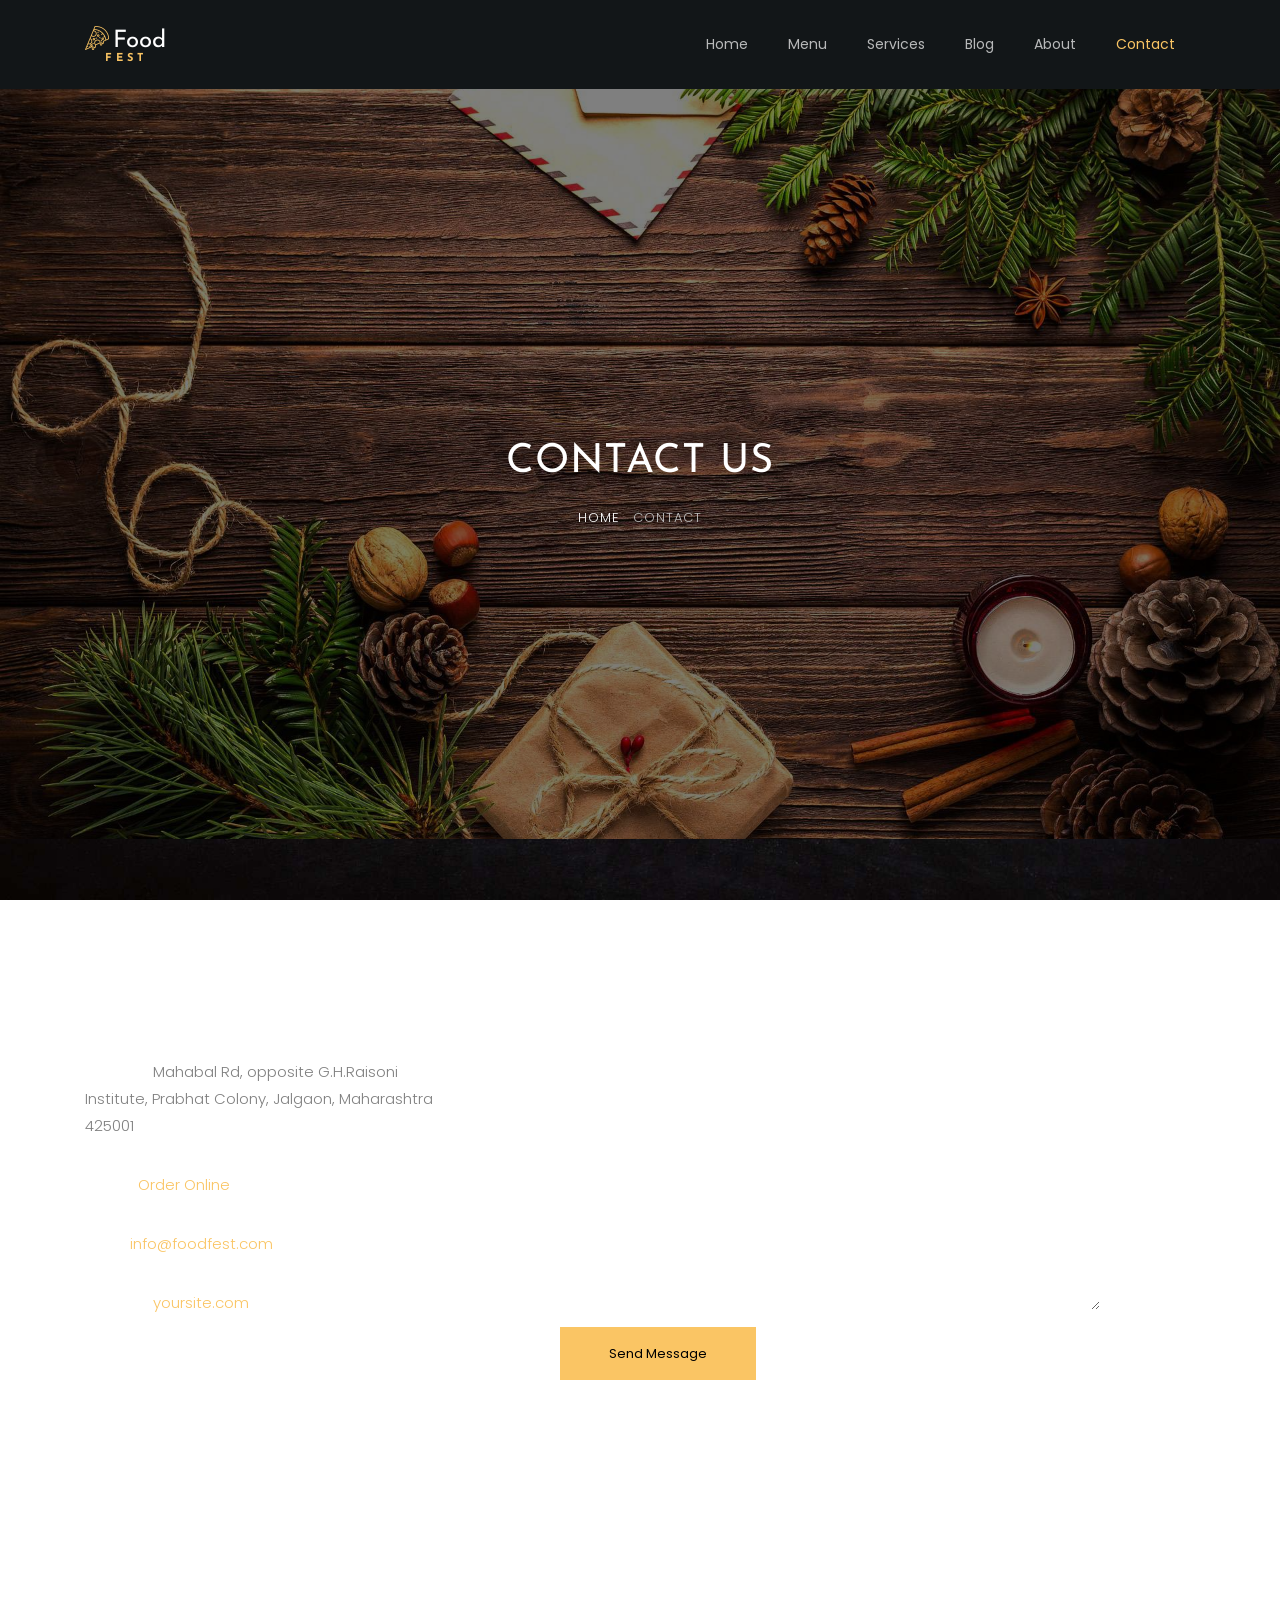
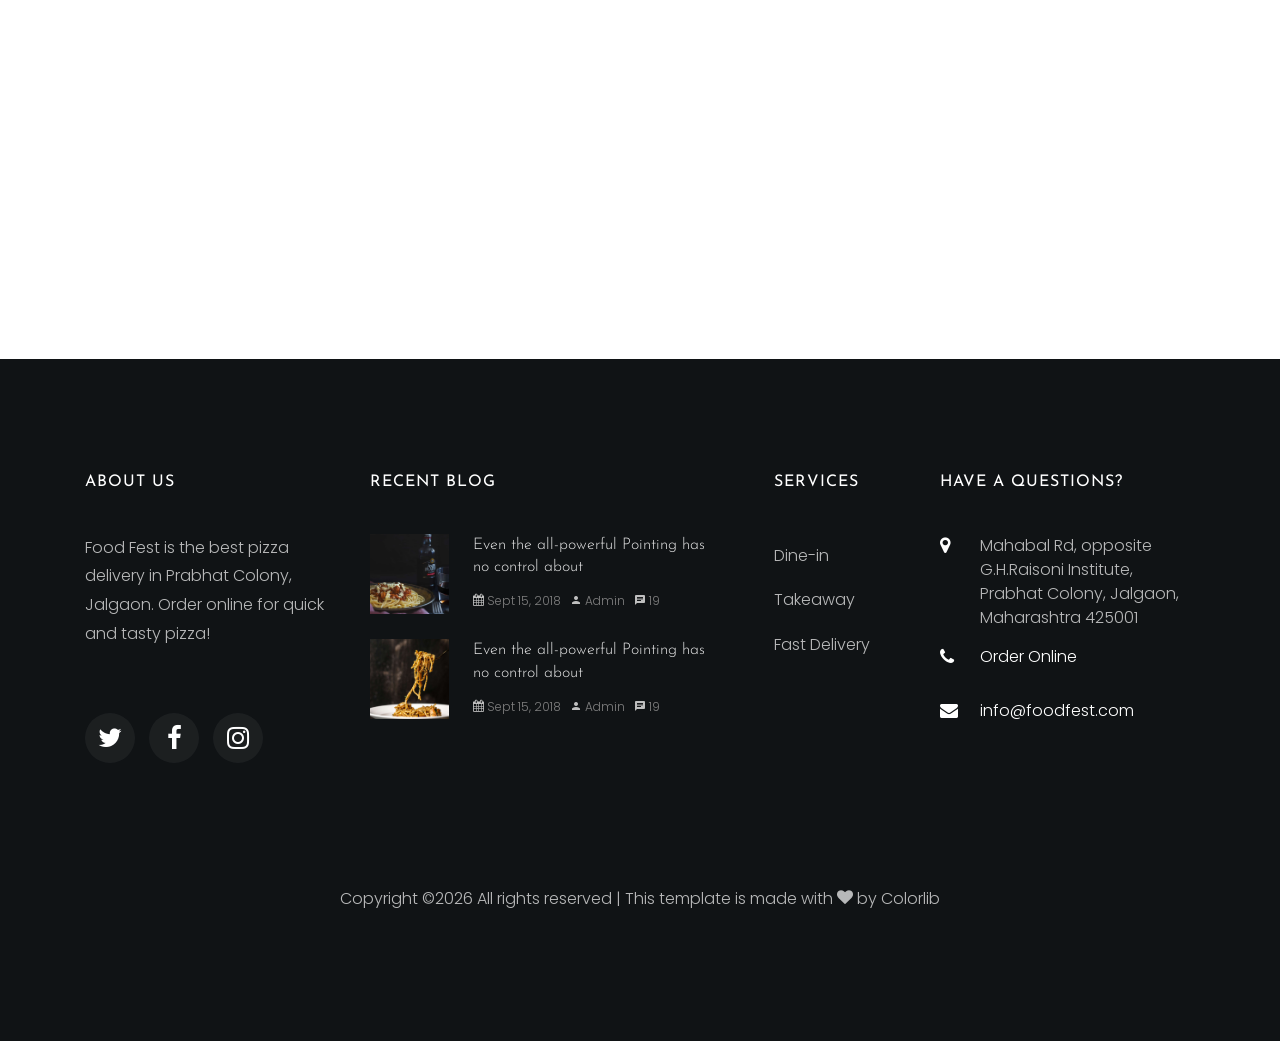
<file: contact.html>
<!DOCTYPE html>
<html lang="en">
  <head>
    <title>Food Fest | Pizza Delivery in Jalgaon</title>
    <meta charset="utf-8">
    <meta name="viewport" content="width=device-width, initial-scale=1, shrink-to-fit=no">
    
    <link href="https://fonts.googleapis.com/css?family=Poppins:300,400,500,600,700" rel="stylesheet">
    <link href="https://fonts.googleapis.com/css?family=Josefin+Sans" rel="stylesheet">
    <link href="https://fonts.googleapis.com/css?family=Nothing+You+Could+Do" rel="stylesheet">

    <link rel="stylesheet" href="css/open-iconic-bootstrap.min.css">
    <link rel="stylesheet" href="css/animate.css">
    
    <link rel="stylesheet" href="css/owl.carousel.min.css">
    <link rel="stylesheet" href="css/owl.theme.default.min.css">
    <link rel="stylesheet" href="css/magnific-popup.css">

    <link rel="stylesheet" href="css/aos.css">

    <link rel="stylesheet" href="css/ionicons.min.css">

    <link rel="stylesheet" href="css/bootstrap-datepicker.css">
    <link rel="stylesheet" href="css/jquery.timepicker.css">

    
    <link rel="stylesheet" href="css/flaticon.css">
    <link rel="stylesheet" href="css/icomoon.css">
    <link rel="stylesheet" href="css/style.css">
  </head>
  <body>
  	<nav class="navbar navbar-expand-lg navbar-dark ftco_navbar bg-dark ftco-navbar-light" id="ftco-navbar">
	    <div class="container">
	      <a class="navbar-brand" href="index.html"><span class="flaticon-pizza-1 mr-1"></span><b>Food</b><br><small><b>Fest</b></small></a>
	      <button class="navbar-toggler" type="button" data-toggle="collapse" data-target="#ftco-nav" aria-controls="ftco-nav" aria-expanded="false" aria-label="Toggle navigation">
	        <span class="oi oi-menu"></span> Menu
	      </button>
	      <div class="collapse navbar-collapse" id="ftco-nav">
	        <ul class="navbar-nav ml-auto">
	          <li class="nav-item"><a href="index.html" class="nav-link">Home</a></li>
	          <li class="nav-item"><a href="menu.html" class="nav-link">Menu</a></li>
	          <li class="nav-item"><a href="services.html" class="nav-link">Services</a></li>
	          <li class="nav-item"><a href="blog.html" class="nav-link">Blog</a></li>
	          <li class="nav-item"><a href="about.html" class="nav-link">About</a></li>
	          <li class="nav-item active"><a href="contact.html" class="nav-link">Contact</a></li>
	        </ul>
	      </div>
		  </div>
	  </nav>
    <!-- END nav -->

    <section class="home-slider owl-carousel img" style="background-image: url(images/bg_1.jpg);">

      <div class="slider-item" style="background-image: url(images/bg_3.jpg);">
      	<div class="overlay"></div>
        <div class="container">
          <div class="row slider-text justify-content-center align-items-center">

            <div class="col-md-7 col-sm-12 text-center ftco-animate">
            	<h1 class="mb-3 mt-5 bread">Contact Us</h1>
	            <p class="breadcrumbs"><span class="mr-2"><a href="index.html">Home</a></span> <span>Contact</span></p>
            </div>

          </div>
        </div>
      </div>
    </section>

    <section class="ftco-section contact-section">
      <div class="container mt-5">
        <div class="row block-9">
					<div class="col-md-4 contact-info ftco-animate">
						<div class="row">
							<div class="col-md-12 mb-4">
	              <h2 class="h4">Contact Information</h2>
	            </div>
	            <div class="col-md-12 mb-3">
	    	          <p><span>Address:</span> Mahabal Rd, opposite G.H.Raisoni Institute, Prabhat Colony, Jalgaon, Maharashtra 425001</p>
	            </div>
	            <div class="col-md-12 mb-3">
	    	          <p><span>Phone:</span> <a href="#">Order Online</a></p>
	            </div>
	            <div class="col-md-12 mb-3">
	    	          <p><span>Email:</span> <a href="mailto:info@foodfest.com">info@foodfest.com</a></p>
	            </div>
	            <div class="col-md-12 mb-3">
	              <p><span>Website:</span> <a href="#">yoursite.com</a></p>
	            </div>
						</div>
					</div>
					<div class="col-md-1"></div>
          <div class="col-md-6 ftco-animate">
            <form action="#" class="contact-form">
            	<div class="row">
            		<div class="col-md-6">
	                <div class="form-group">
	                  <input type="text" class="form-control" placeholder="Your Name">
	                </div>
                </div>
                <div class="col-md-6">
	                <div class="form-group">
	                  <input type="text" class="form-control" placeholder="Your Email">
	                </div>
	                </div>
              </div>
              <div class="form-group">
                <input type="text" class="form-control" placeholder="Subject">
              </div>
              <div class="form-group">
                <textarea name="" id="" cols="30" rows="7" class="form-control" placeholder="Message"></textarea>
              </div>
              <div class="form-group">
                <input type="submit" value="Send Message" class="btn btn-primary py-3 px-5">
              </div>
            </form>
          </div>
        </div>
      </div>
    </section>

          <div id="map"><iframe src="https://www.google.com/maps/embed?pb=!1m18!1m12!1m3!1d119203.8134074813!2d75.4765519265617!3d20.987859667311746!2m3!1f0!2f0!3f0!3m2!1i1024!2i768!4f13.1!3m3!1m2!1s0x3bd90fa4a1eab90f%3A0x37f67bd21bff0a3c!2sJalgaon%2C%20Maharashtra!5e0!3m2!1sen!2sin!4v1780868107242!5m2!1sen!2sin" width="600" height="450" style="border:0;" allowfullscreen="" loading="lazy" referrerpolicy="no-referrer-when-downgrade"></iframe></div>
    

    <footer class="ftco-footer ftco-section img">
    	<div class="overlay"></div>
      <div class="container">
        <div class="row mb-5">
          <div class="col-lg-3 col-md-6 mb-5 mb-md-5">
            <div class="ftco-footer-widget mb-4">
              <h2 class="ftco-heading-2">About Us</h2>
              <p>Food Fest is the best pizza delivery in Prabhat Colony, Jalgaon. Order online for quick and tasty pizza!</p>
              <ul class="ftco-footer-social list-unstyled float-md-left float-lft mt-5">
                <li class="ftco-animate"><a href="#"><span class="icon-twitter"></span></a></li>
                <li class="ftco-animate"><a href="#"><span class="icon-facebook"></span></a></li>
                <li class="ftco-animate"><a href="#"><span class="icon-instagram"></span></a></li>
              </ul>
            </div>
          </div>
          <div class="col-lg-4 col-md-6 mb-5 mb-md-5">
            <div class="ftco-footer-widget mb-4">
              <h2 class="ftco-heading-2">Recent Blog</h2>
              <div class="block-21 mb-4 d-flex">
                <a class="blog-img mr-4" style="background-image: url(images/image_1.jpg);"></a>
                <div class="text">
                  <h3 class="heading"><a href="#">Even the all-powerful Pointing has no control about</a></h3>
                  <div class="meta">
                    <div><a href="#"><span class="icon-calendar"></span> Sept 15, 2018</a></div>
                    <div><a href="#"><span class="icon-person"></span> Admin</a></div>
                    <div><a href="#"><span class="icon-chat"></span> 19</a></div>
                  </div>
                </div>
              </div>
              <div class="block-21 mb-4 d-flex">
                <a class="blog-img mr-4" style="background-image: url(images/image_2.jpg);"></a>
                <div class="text">
                  <h3 class="heading"><a href="#">Even the all-powerful Pointing has no control about</a></h3>
                  <div class="meta">
                    <div><a href="#"><span class="icon-calendar"></span> Sept 15, 2018</a></div>
                    <div><a href="#"><span class="icon-person"></span> Admin</a></div>
                    <div><a href="#"><span class="icon-chat"></span> 19</a></div>
                  </div>
                </div>
              </div>
            </div>
          </div>
          <div class="col-lg-2 col-md-6 mb-5 mb-md-5">
             <div class="ftco-footer-widget mb-4 ml-md-4">
              <h2 class="ftco-heading-2">Services</h2>
              <ul class="list-unstyled">
                <li><a href="#" class="py-2 d-block">Dine-in</a></li>
                <li><a href="#" class="py-2 d-block">Takeaway</a></li>
                <li><a href="#" class="py-2 d-block">Fast Delivery</a></li>
              </ul>
            </div>
          </div>
          <div class="col-lg-3 col-md-6 mb-5 mb-md-5">
            <div class="ftco-footer-widget mb-4">
            	<h2 class="ftco-heading-2">Have a Questions?</h2>
            	<div class="block-23 mb-3">
	              <ul>
	                <li><span class="icon icon-map-marker"></span><span class="text">Mahabal Rd, opposite G.H.Raisoni Institute, Prabhat Colony, Jalgaon, Maharashtra 425001</span></li>
	                <li><a href="#"><span class="icon icon-phone"></span><span class="text">Order Online</span></a></li>
	                <li><a href="#"><span class="icon icon-envelope"></span><span class="text">info@foodfest.com</span></a></li>
	              </ul>
	            </div>
            </div>
          </div>
        </div>
        <div class="row">
          <div class="col-md-12 text-center">

            <p><!-- Link back to Colorlib can't be removed. Template is licensed under CC BY 3.0. -->
  Copyright &copy;<script>document.write(new Date().getFullYear());</script> All rights reserved | This template is made with <i class="icon-heart" aria-hidden="true"></i> by <a href="https://colorlib.com" target="_blank">Colorlib</a>
  <!-- Link back to Colorlib can't be removed. Template is licensed under CC BY 3.0. --></p>
          </div>
        </div>
      </div>
    </footer>
    
  

  <!-- loader -->
  <div id="ftco-loader" class="fullscreen" style="display:none;"><svg class="circular" width="48px" height="48px"><circle class="path-bg" cx="24" cy="24" r="22" fill="none" stroke-width="4" stroke="#eeeeee"/><circle class="path" cx="24" cy="24" r="22" fill="none" stroke-width="4" stroke-miterlimit="10" stroke="#F96D00"/></svg></div>


  <script src="js/jquery.min.js"></script>
  <script src="js/jquery-migrate-3.0.1.min.js"></script>
  <script src="js/popper.min.js"></script>
  <script src="js/bootstrap.min.js"></script>
  <script src="js/jquery.easing.1.3.js"></script>
  <script src="js/jquery.waypoints.min.js"></script>
  <script src="js/jquery.stellar.min.js"></script>
  <script src="js/owl.carousel.min.js"></script>
  <script src="js/jquery.magnific-popup.min.js"></script>
  <script src="js/aos.js"></script>
  <script src="js/jquery.animateNumber.min.js"></script>
  <script src="js/bootstrap-datepicker.js"></script>
  <script src="js/jquery.timepicker.min.js"></script>
  <script src="js/scrollax.min.js"></script>
  <script ></script>
  <!-- <script src="js/google-map.js"></script> -->
  <script src="js/main.js"></script>
    
  </body>
</html>
</file>
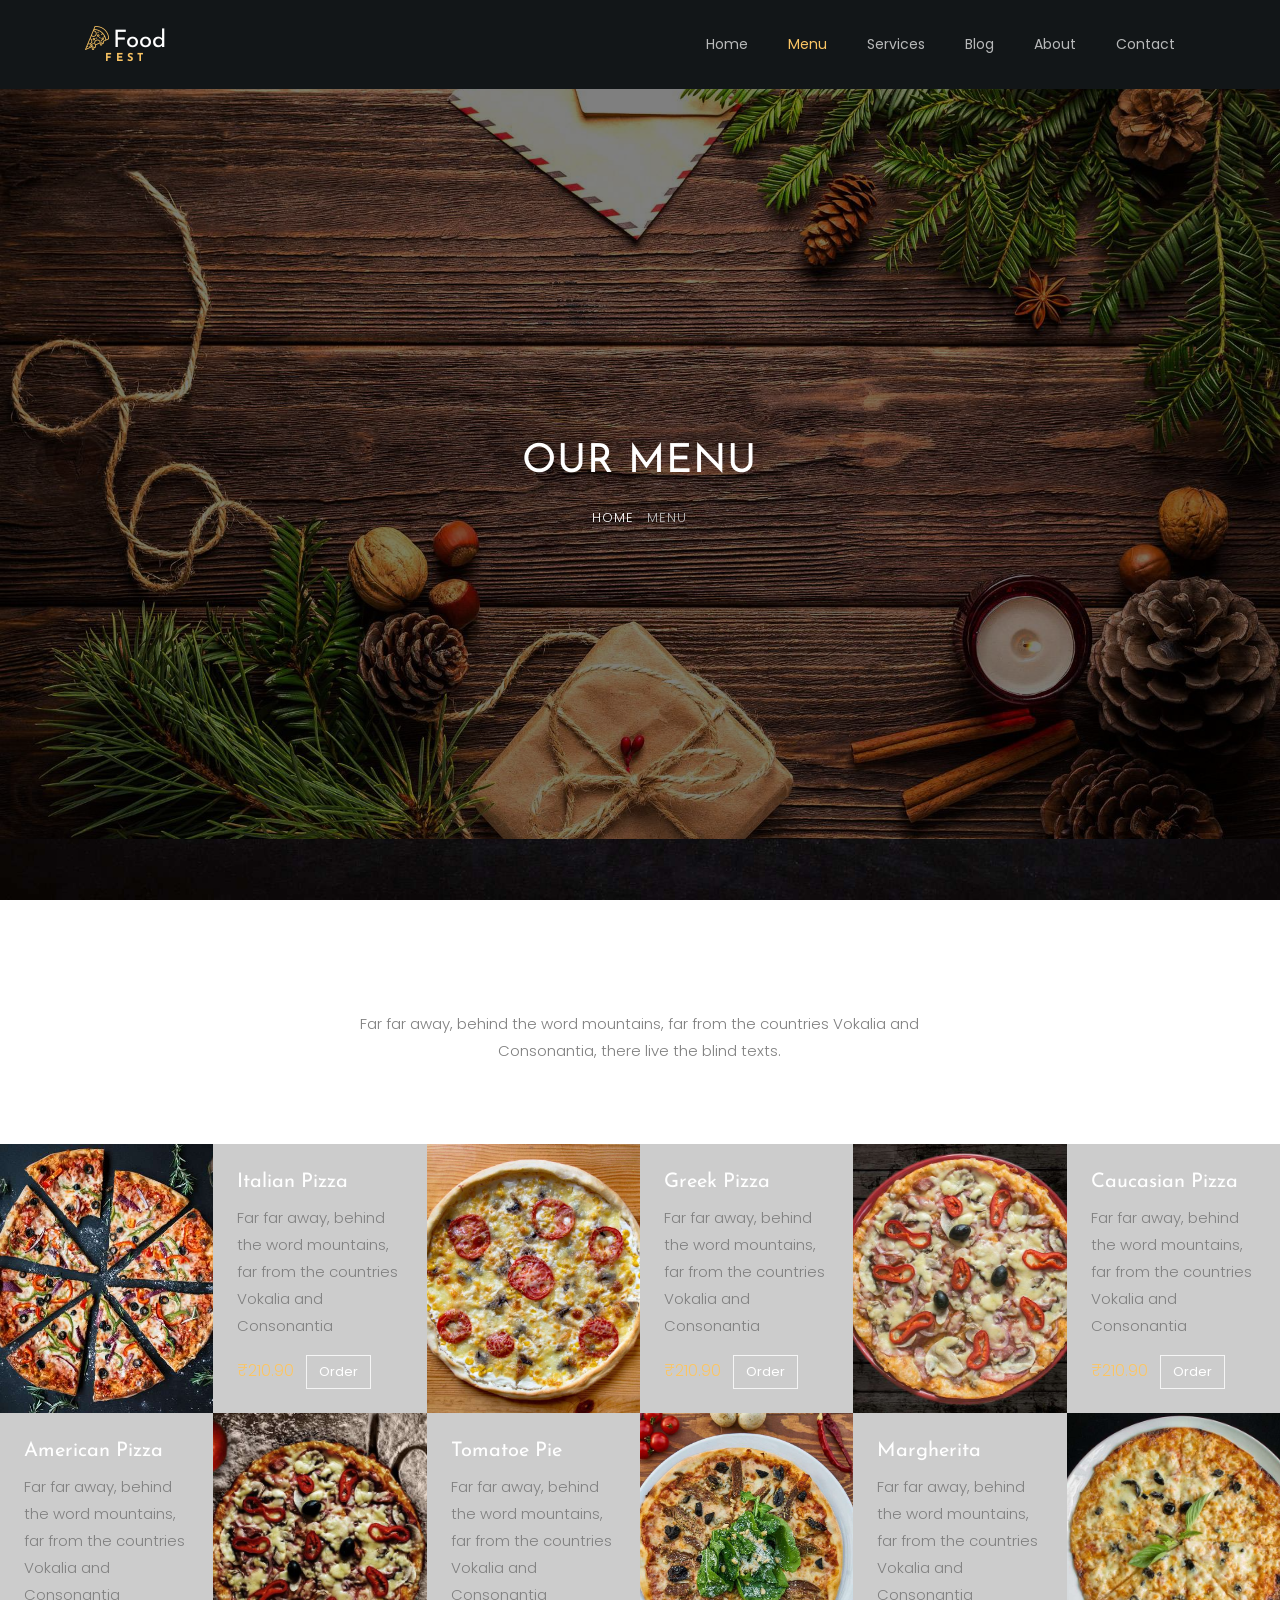
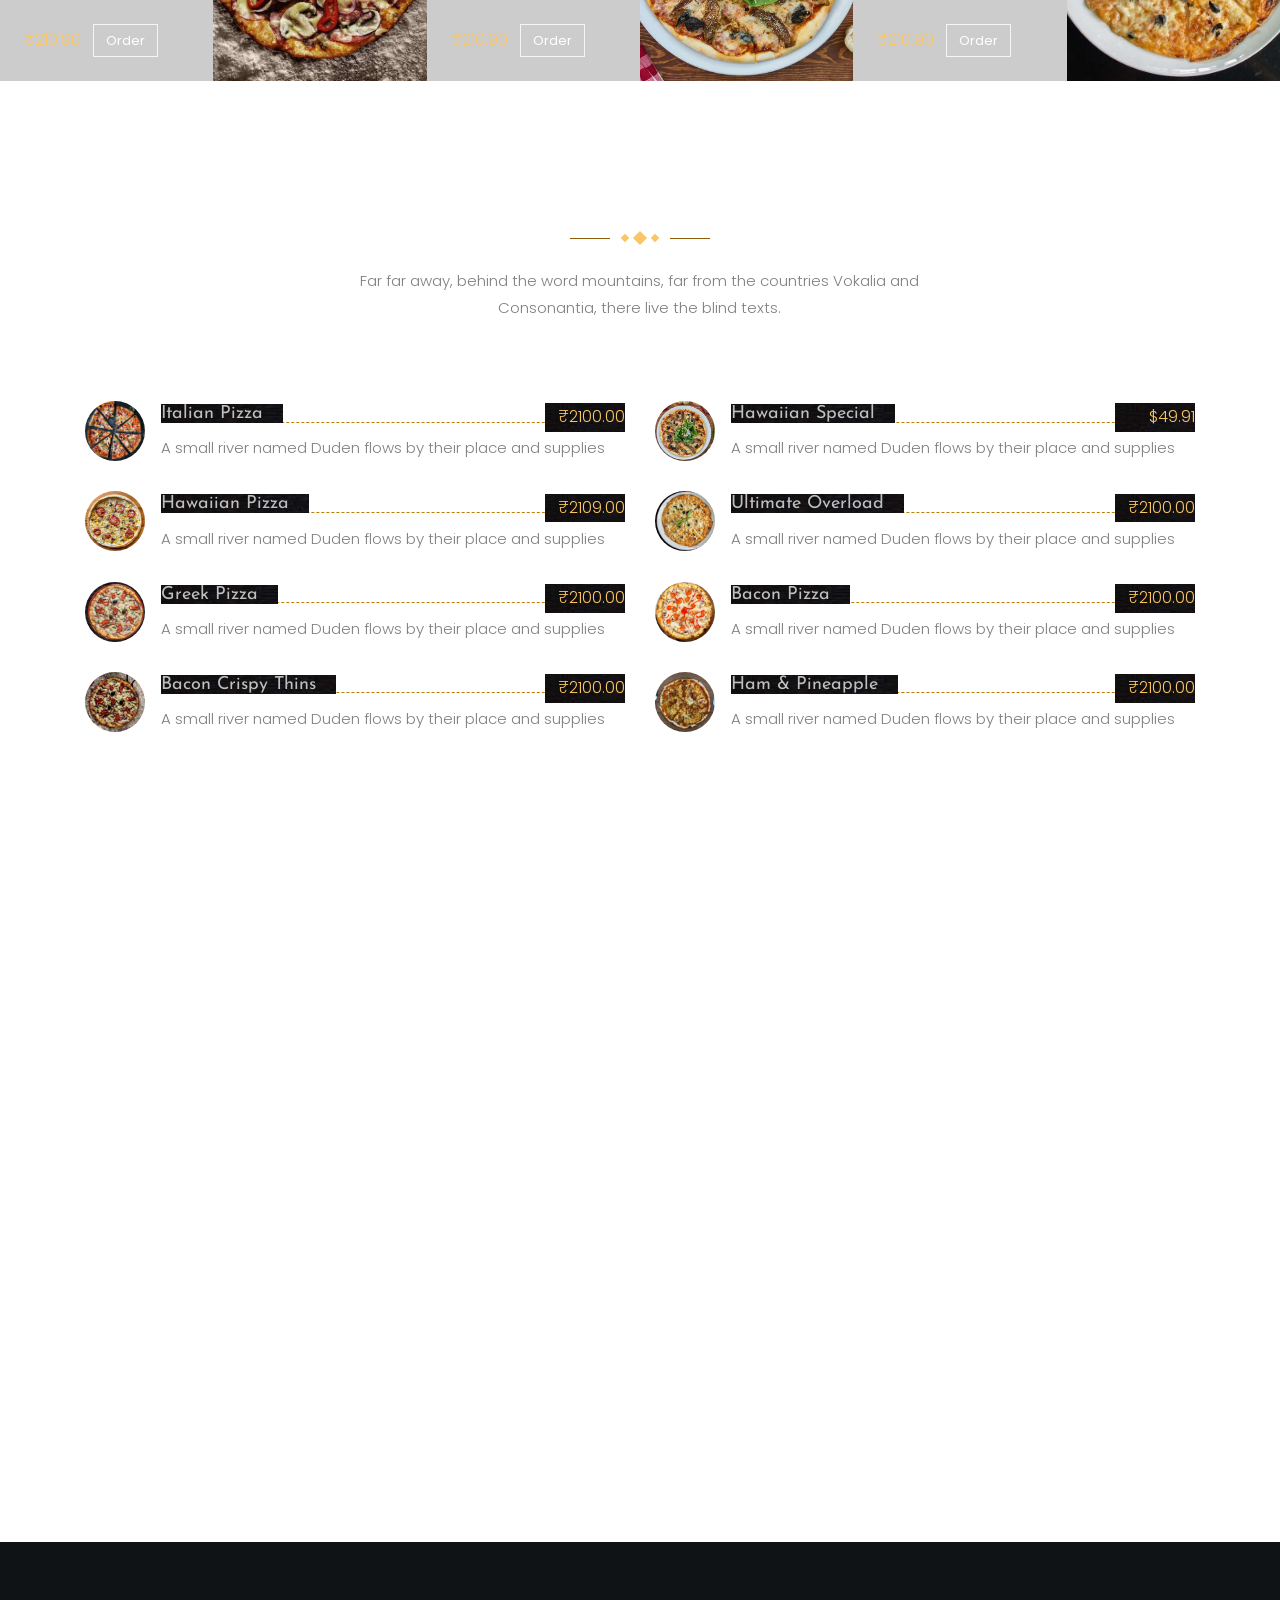
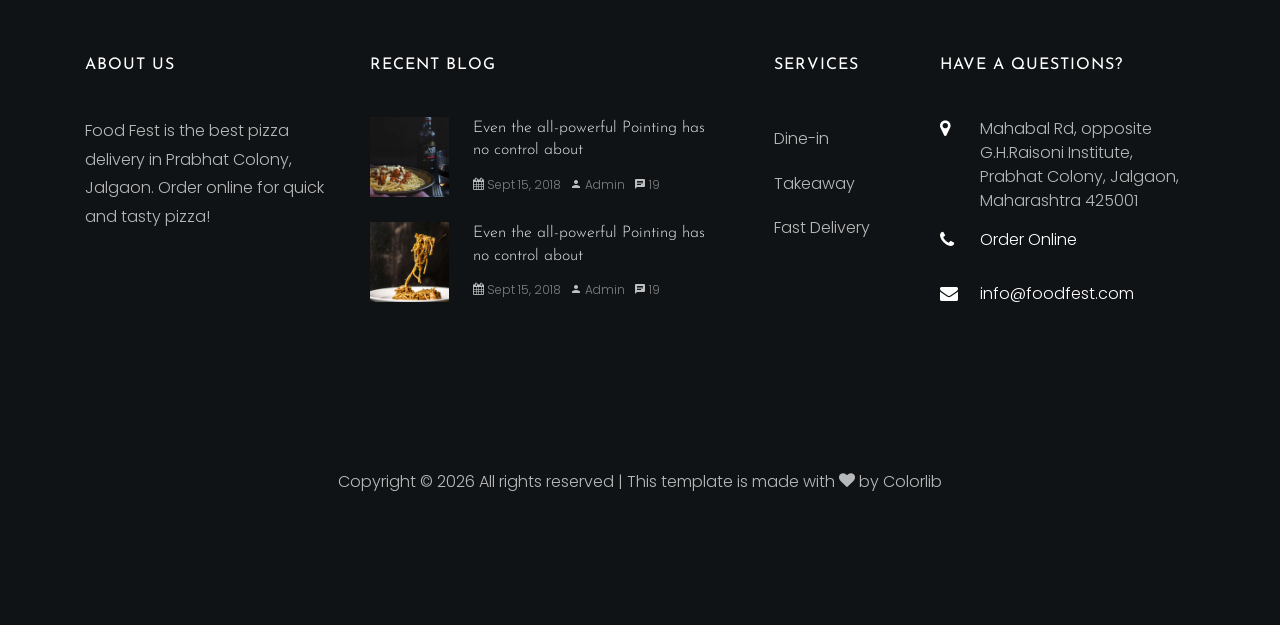
<file: menu.html>
<!DOCTYPE html>
<html lang="en">

<head>
	<title>Food Fest | Pizza Delivery in Jalgaon</title>
	<meta charset="utf-8">
	<meta name="viewport" content="width=device-width, initial-scale=1, shrink-to-fit=no">

	<link href="https://fonts.googleapis.com/css?family=Poppins:300,400,500,600,700" rel="stylesheet">
	<link href="https://fonts.googleapis.com/css?family=Josefin+Sans" rel="stylesheet">
	<link href="https://fonts.googleapis.com/css?family=Nothing+You+Could+Do" rel="stylesheet">

	<link rel="stylesheet" href="css/open-iconic-bootstrap.min.css">
	<link rel="stylesheet" href="css/animate.css">

	<link rel="stylesheet" href="css/owl.carousel.min.css">
	<link rel="stylesheet" href="css/owl.theme.default.min.css">
	<link rel="stylesheet" href="css/magnific-popup.css">

	<link rel="stylesheet" href="css/aos.css">

	<link rel="stylesheet" href="css/ionicons.min.css">

	<link rel="stylesheet" href="css/bootstrap-datepicker.css">
	<link rel="stylesheet" href="css/jquery.timepicker.css">


	<link rel="stylesheet" href="css/flaticon.css">
	<link rel="stylesheet" href="css/icomoon.css">
	<link rel="stylesheet" href="css/style.css">
</head>

<body>
	<nav class="navbar navbar-expand-lg navbar-dark ftco_navbar bg-dark ftco-navbar-light" id="ftco-navbar">
		<div class="container">
			<a class="navbar-brand" href="index.html"><span class="flaticon-pizza-1 mr-1"></span><b>Food</b><br><small><b>Fest</b></small></a>
			<button class="navbar-toggler" type="button" data-toggle="collapse" data-target="#ftco-nav"
				aria-controls="ftco-nav" aria-expanded="false" aria-label="Toggle navigation">
				<span class="oi oi-menu"></span> Menu
			</button>
			<div class="collapse navbar-collapse" id="ftco-nav">
				<ul class="navbar-nav ml-auto">
					<li class="nav-item"><a href="index.html" class="nav-link">Home</a></li>
					<li class="nav-item active"><a href="menu.html" class="nav-link">Menu</a></li>
					<li class="nav-item"><a href="services.html" class="nav-link">Services</a></li>
					<li class="nav-item"><a href="blog.html" class="nav-link">Blog</a></li>
					<li class="nav-item"><a href="about.html" class="nav-link">About</a></li>
					<li class="nav-item"><a href="contact.html" class="nav-link">Contact</a></li>
				</ul>
			</div>
		</div>
	</nav>
	<!-- END nav -->

	<section class="home-slider owl-carousel img" style="background-image: url(images/bg_1.jpg);">

		<div class="slider-item" style="background-image: url(images/bg_3.jpg);">
			<div class="overlay"></div>
			<div class="container">
				<div class="row slider-text justify-content-center align-items-center">

					<div class="col-md-7 col-sm-12 text-center ftco-animate">
						<h1 class="mb-3 mt-5 bread">Our Menu</h1>
						<p class="breadcrumbs"><span class="mr-2"><a href="index.html">Home</a></span> <span>Menu</span>
						</p>
					</div>

				</div>
			</div>
		</div>
	</section>

	<section class="ftco-section">
		<div class="container">
			<div class="row justify-content-center mb-5 pb-3">
				<div class="col-md-7 heading-section ftco-animate text-center">
					<h2 class="mb-4">Our Menu</h2>
					<p>Far far away, behind the word mountains, far from the countries Vokalia and Consonantia, there
						live the blind texts.</p>
				</div>
			</div>
		</div>
		<div class="container-wrap">
			<div class="row no-gutters d-flex">
				<div class="col-lg-4 d-flex ftco-animate">
					<div class="services-wrap d-flex">
						<a href="#" class="img" style="background-image: url(images/pizza-1.jpg);"></a>
						<div class="text p-4">
							<h3>Italian Pizza</h3>
							<p>Far far away, behind the word mountains, far from the countries Vokalia and Consonantia
							</p>
							<p class="price"><span>₹210.90</span> <a href="#"
									class="ml-2 btn btn-white btn-outline-white">Order</a></p>
						</div>
					</div>
				</div>
				<div class="col-lg-4 d-flex ftco-animate">
					<div class="services-wrap d-flex">
						<a href="#" class="img" style="background-image: url(images/pizza-2.jpg);"></a>
						<div class="text p-4">
							<h3>Greek Pizza</h3>
							<p>Far far away, behind the word mountains, far from the countries Vokalia and Consonantia
							</p>
							<p class="price"><span>₹210.90</span> <a href="#"
									class="ml-2 btn btn-white btn-outline-white">Order</a></p>
						</div>
					</div>
				</div>
				<div class="col-lg-4 d-flex ftco-animate">
					<div class="services-wrap d-flex">
						<a href="#" class="img" style="background-image: url(images/pizza-3.jpg);"></a>
						<div class="text p-4">
							<h3>Caucasian Pizza</h3>
							<p>Far far away, behind the word mountains, far from the countries Vokalia and Consonantia
							</p>
							<p class="price"><span>₹210.90</span> <a href="#"
									class="ml-2 btn btn-white btn-outline-white">Order</a></p>
						</div>
					</div>
				</div>

				<div class="col-lg-4 d-flex ftco-animate">
					<div class="services-wrap d-flex">
						<a href="#" class="img order-lg-last" style="background-image: url(images/pizza-4.jpg);"></a>
						<div class="text p-4">
							<h3>American Pizza</h3>
							<p>Far far away, behind the word mountains, far from the countries Vokalia and Consonantia
							</p>
							<p class="price"><span>₹210.90</span> <a href="#"
									class="ml-2 btn btn-white btn-outline-white">Order</a></p>
						</div>
					</div>
				</div>
				<div class="col-lg-4 d-flex ftco-animate">
					<div class="services-wrap d-flex">
						<a href="#" class="img order-lg-last" style="background-image: url(images/pizza-5.jpg);"></a>
						<div class="text p-4">
							<h3>Tomatoe Pie</h3>
							<p>Far far away, behind the word mountains, far from the countries Vokalia and Consonantia
							</p>
							<p class="price"><span>₹210.90</span> <a href="#"
									class="ml-2 btn btn-white btn-outline-white">Order</a></p>
						</div>
					</div>
				</div>
				<div class="col-lg-4 d-flex ftco-animate">
					<div class="services-wrap d-flex">
						<a href="#" class="img order-lg-last" style="background-image: url(images/pizza-6.jpg);"></a>
						<div class="text p-4">
							<h3>Margherita</h3>
							<p>Far far away, behind the word mountains, far from the countries Vokalia and Consonantia
							</p>
							<p class="price"><span>₹210.90</span> <a href="#"
									class="ml-2 btn btn-white btn-outline-white">Order</a></p>
						</div>
					</div>
				</div>
			</div>
		</div>

		<div class="container">
			<div class="row justify-content-center mb-5 pb-3 mt-5 pt-5">
				<div class="col-md-7 heading-section text-center ftco-animate">
					<h2 class="mb-4">Our Menu Pricing</h2>
					<p class="flip"><span class="deg1"></span><span class="deg2"></span><span class="deg3"></span></p>
					<p class="mt-5">Far far away, behind the word mountains, far from the countries Vokalia and
						Consonantia, there live the blind texts.</p>
				</div>
			</div>
			<div class="row">
				<div class="col-md-6">
					<div class="pricing-entry d-flex ftco-animate">
						<div class="img" style="background-image: url(images/pizza-1.jpg);"></div>
						<div class="desc pl-3">
							<div class="d-flex text align-items-center">
								<h3><span>Italian Pizza</span></h3>
								<span class="price">₹2100.00</span>
							</div>
							<div class="d-block">
								<p>A small river named Duden flows by their place and supplies</p>
							</div>
						</div>
					</div>
					<div class="pricing-entry d-flex ftco-animate">
						<div class="img" style="background-image: url(images/pizza-2.jpg);"></div>
						<div class="desc pl-3">
							<div class="d-flex text align-items-center">
								<h3><span>Hawaiian Pizza</span></h3>
								<span class="price">₹2109.00</span>
							</div>
							<div class="d-block">
								<p>A small river named Duden flows by their place and supplies</p>
							</div>
						</div>
					</div>
					<div class="pricing-entry d-flex ftco-animate">
						<div class="img" style="background-image: url(images/pizza-3.jpg);"></div>
						<div class="desc pl-3">
							<div class="d-flex text align-items-center">
								<h3><span>Greek Pizza</span></h3>
								<span class="price">₹2100.00</span>
							</div>
							<div class="d-block">
								<p>A small river named Duden flows by their place and supplies</p>
							</div>
						</div>
					</div>
					<div class="pricing-entry d-flex ftco-animate">
						<div class="img" style="background-image: url(images/pizza-4.jpg);"></div>
						<div class="desc pl-3">
							<div class="d-flex text align-items-center">
								<h3><span>Bacon Crispy Thins</span></h3>
								<span class="price">₹2100.00</span>
							</div>
							<div class="d-block">
								<p>A small river named Duden flows by their place and supplies</p>
							</div>
						</div>
					</div>
				</div>

				<div class="col-md-6">
					<div class="pricing-entry d-flex ftco-animate">
						<div class="img" style="background-image: url(images/pizza-5.jpg);"></div>
						<div class="desc pl-3">
							<div class="d-flex text align-items-center">
								<h3><span>Hawaiian Special</span></h3>
								<span class="price">$49.91</span>
							</div>
							<div class="d-block">
								<p>A small river named Duden flows by their place and supplies</p>
							</div>
						</div>
					</div>
					<div class="pricing-entry d-flex ftco-animate">
						<div class="img" style="background-image: url(images/pizza-6.jpg);"></div>
						<div class="desc pl-3">
							<div class="d-flex text align-items-center">
								<h3><span>Ultimate Overload</span></h3>
								<span class="price">₹2100.00</span>
							</div>
							<div class="d-block">
								<p>A small river named Duden flows by their place and supplies</p>
							</div>
						</div>
					</div>
					<div class="pricing-entry d-flex ftco-animate">
						<div class="img" style="background-image: url(images/pizza-7.jpg);"></div>
						<div class="desc pl-3">
							<div class="d-flex text align-items-center">
								<h3><span>Bacon Pizza</span></h3>
								<span class="price">₹2100.00</span>
							</div>
							<div class="d-block">
								<p>A small river named Duden flows by their place and supplies</p>
							</div>
						</div>
					</div>
					<div class="pricing-entry d-flex ftco-animate">
						<div class="img" style="background-image: url(images/pizza-8.jpg);"></div>
						<div class="desc pl-3">
							<div class="d-flex text align-items-center">
								<h3><span>Ham &amp; Pineapple</span></h3>
								<span class="price">₹2100.00</span>
							</div>
							<div class="d-block">
								<p>A small river named Duden flows by their place and supplies</p>
							</div>
						</div>
					</div>
				</div>
			</div>
		</div>
	</section>

	<section class="ftco-menu">
		<div class="container-fluid">
			<div class="row d-md-flex">
				<div class="col-lg-4 ftco-animate img f-menu-img mb-5 mb-md-0"
					style="background-image: url(images/about.jpg);">
				</div>
				<div class="col-lg-8 ftco-animate p-md-5">
					<div class="row">
						<div class="col-md-12 nav-link-wrap mb-5">
							<div class="nav ftco-animate nav-pills" id="v-pills-tab" role="tablist"
								aria-orientation="vertical">
								<a class="nav-link active" id="v-pills-1-tab" data-toggle="pill" href="#v-pills-1"
									role="tab" aria-controls="v-pills-1" aria-selected="true">Pizza</a>

								<a class="nav-link" id="v-pills-2-tab" data-toggle="pill" href="#v-pills-2" role="tab"
									aria-controls="v-pills-2" aria-selected="false">Drinks</a>

								<a class="nav-link" id="v-pills-3-tab" data-toggle="pill" href="#v-pills-3" role="tab"
									aria-controls="v-pills-3" aria-selected="false">Burgers</a>

								<a class="nav-link" id="v-pills-4-tab" data-toggle="pill" href="#v-pills-4" role="tab"
									aria-controls="v-pills-4" aria-selected="false">Pasta</a>
							</div>
						</div>
						<div class="col-md-12 d-flex align-items-center">

							<div class="tab-content ftco-animate" id="v-pills-tabContent">

								<div class="tab-pane fade show active" id="v-pills-1" role="tabpanel"
									aria-labelledby="v-pills-1-tab">
									<div class="row">
										<div class="col-md-4 text-center">
											<div class="menu-wrap">
												<a href="#" class="menu-img img mb-4"
													style="background-image: url(images/pizza-1.jpg);"></a>
												<div class="text">
													<h3><a href="#">Itallian Pizza</a></h3>
													<p>Far far away, behind the word mountains, far from the countries
														Vokalia and Consonantia.</p>
													<p class="price"><span>₹210.90</span></p>
													<p><a href="#" class="btn btn-white btn-outline-white">Add to
															cart</a></p>
												</div>
											</div>
										</div>
										<div class="col-md-4 text-center">
											<div class="menu-wrap">
												<a href="#" class="menu-img img mb-4"
													style="background-image: url(images/pizza-2.jpg);"></a>
												<div class="text">
													<h3><a href="#">Itallian Pizza</a></h3>
													<p>Far far away, behind the word mountains, far from the countries
														Vokalia and Consonantia.</p>
													<p class="price"><span>₹210.90</span></p>
													<p><a href="#" class="btn btn-white btn-outline-white">Add to
															cart</a></p>
												</div>
											</div>
										</div>
										<div class="col-md-4 text-center">
											<div class="menu-wrap">
												<a href="#" class="menu-img img mb-4"
													style="background-image: url(images/pizza-3.jpg);"></a>
												<div class="text">
													<h3><a href="#">Itallian Pizza</a></h3>
													<p>Far far away, behind the word mountains, far from the countries
														Vokalia and Consonantia.</p>
													<p class="price"><span>₹210.90</span></p>
													<p><a href="#" class="btn btn-white btn-outline-white">Add to
															cart</a></p>
												</div>
											</div>
										</div>
									</div>
								</div>

								<div class="tab-pane fade" id="v-pills-2" role="tabpanel"
									aria-labelledby="v-pills-2-tab">
									<div class="row">
										<div class="col-md-4 text-center">
											<div class="menu-wrap">
												<a href="#" class="menu-img img mb-4"
													style="background-image: url(images/drink-1.jpg);"></a>
												<div class="text">
													<h3><a href="#">Lemonade Juice</a></h3>
													<p>Far far away, behind the word mountains, far from the countries
														Vokalia and Consonantia.</p>
													<p class="price"><span>₹210.90</span></p>
													<p><a href="#" class="btn btn-white btn-outline-white">Add to
															cart</a></p>
												</div>
											</div>
										</div>
										<div class="col-md-4 text-center">
											<div class="menu-wrap">
												<a href="#" class="menu-img img mb-4"
													style="background-image: url(images/drink-2.jpg);"></a>
												<div class="text">
													<h3><a href="#">Pineapple Juice</a></h3>
													<p>Far far away, behind the word mountains, far from the countries
														Vokalia and Consonantia.</p>
													<p class="price"><span>₹210.90</span></p>
													<p><a href="#" class="btn btn-white btn-outline-white">Add to
															cart</a></p>
												</div>
											</div>
										</div>
										<div class="col-md-4 text-center">
											<div class="menu-wrap">
												<a href="#" class="menu-img img mb-4"
													style="background-image: url(images/drink-3.jpg);"></a>
												<div class="text">
													<h3><a href="#">Soda Drinks</a></h3>
													<p>Far far away, behind the word mountains, far from the countries
														Vokalia and Consonantia.</p>
													<p class="price"><span>₹210.90</span></p>
													<p><a href="#" class="btn btn-white btn-outline-white">Add to
															cart</a></p>
												</div>
											</div>
										</div>
									</div>
								</div>

								<div class="tab-pane fade" id="v-pills-3" role="tabpanel"
									aria-labelledby="v-pills-3-tab">
									<div class="row">
										<div class="col-md-4 text-center">
											<div class="menu-wrap">
												<a href="#" class="menu-img img mb-4"
													style="background-image: url(images/burger-1.jpg);"></a>
												<div class="text">
													<h3><a href="#">Itallian Pizza</a></h3>
													<p>Far far away, behind the word mountains, far from the countries
														Vokalia and Consonantia.</p>
													<p class="price"><span>₹210.90</span></p>
													<p><a href="#" class="btn btn-white btn-outline-white">Add to
															cart</a></p>
												</div>
											</div>
										</div>
										<div class="col-md-4 text-center">
											<div class="menu-wrap">
												<a href="#" class="menu-img img mb-4"
													style="background-image: url(images/burger-2.jpg);"></a>
												<div class="text">
													<h3><a href="#">Itallian Pizza</a></h3>
													<p>Far far away, behind the word mountains, far from the countries
														Vokalia and Consonantia.</p>
													<p class="price"><span>₹210.90</span></p>
													<p><a href="#" class="btn btn-white btn-outline-white">Add to
															cart</a></p>
												</div>
											</div>
										</div>
										<div class="col-md-4 text-center">
											<div class="menu-wrap">
												<a href="#" class="menu-img img mb-4"
													style="background-image: url(images/burger-3.jpg);"></a>
												<div class="text">
													<h3><a href="#">Itallian Pizza</a></h3>
													<p>Far far away, behind the word mountains, far from the countries
														Vokalia and Consonantia.</p>
													<p class="price"><span>₹210.90</span></p>
													<p><a href="#" class="btn btn-white btn-outline-white">Add to
															cart</a></p>
												</div>
											</div>
										</div>
									</div>
								</div>

								<div class="tab-pane fade" id="v-pills-4" role="tabpanel"
									aria-labelledby="v-pills-4-tab">
									<div class="row">
										<div class="col-md-4 text-center">
											<div class="menu-wrap">
												<a href="#" class="menu-img img mb-4"
													style="background-image: url(images/pasta-1.jpg);"></a>
												<div class="text">
													<h3><a href="#">Itallian Pizza</a></h3>
													<p>Far far away, behind the word mountains, far from the countries
														Vokalia and Consonantia.</p>
													<p class="price"><span>₹210.90</span></p>
													<p><a href="#" class="btn btn-white btn-outline-white">Add to
															cart</a></p>
												</div>
											</div>
										</div>
										<div class="col-md-4 text-center">
											<div class="menu-wrap">
												<a href="#" class="menu-img img mb-4"
													style="background-image: url(images/pasta-2.jpg);"></a>
												<div class="text">
													<h3><a href="#">Itallian Pizza</a></h3>
													<p>Far far away, behind the word mountains, far from the countries
														Vokalia and Consonantia.</p>
													<p class="price"><span>₹210.90</span></p>
													<p><a href="#" class="btn btn-white btn-outline-white">Add to
															cart</a></p>
												</div>
											</div>
										</div>
										<div class="col-md-4 text-center">
											<div class="menu-wrap">
												<a href="#" class="menu-img img mb-4"
													style="background-image: url(images/pasta-3.jpg);"></a>
												<div class="text">
													<h3><a href="#">Itallian Pizza</a></h3>
													<p>Far far away, behind the word mountains, far from the countries
														Vokalia and Consonantia.</p>
													<p class="price"><span>₹210.90</span></p>
													<p><a href="#" class="btn btn-white btn-outline-white">Add to
															cart</a></p>
												</div>
											</div>
										</div>
									</div>
								</div>
							</div>
						</div>
					</div>
				</div>
			</div>
		</div>
	</section>

	<footer class="ftco-footer ftco-section img">
		<div class="overlay"></div>
		<div class="container">
			<div class="row mb-5">
				<div class="col-lg-3 col-md-6 mb-5 mb-md-5">
					<div class="ftco-footer-widget mb-4">
						<h2 class="ftco-heading-2">About Us</h2>
						<p>Food Fest is the best pizza delivery in Prabhat Colony, Jalgaon. Order online for quick and tasty pizza!</p>
						<ul class="ftco-footer-social list-unstyled float-md-left float-lft mt-5">
							<li class="ftco-animate"><a href="#"><span class="icon-twitter"></span></a></li>
							<li class="ftco-animate"><a href="#"><span class="icon-facebook"></span></a></li>
							<li class="ftco-animate"><a href="#"><span class="icon-instagram"></span></a></li>
						</ul>
					</div>
				</div>
				<div class="col-lg-4 col-md-6 mb-5 mb-md-5">
					<div class="ftco-footer-widget mb-4">
						<h2 class="ftco-heading-2">Recent Blog</h2>
						<div class="block-21 mb-4 d-flex">
							<a class="blog-img mr-4" style="background-image: url(images/image_1.jpg);"></a>
							<div class="text">
								<h3 class="heading"><a href="#">Even the all-powerful Pointing has no control about</a>
								</h3>
								<div class="meta">
									<div><a href="#"><span class="icon-calendar"></span> Sept 15, 2018</a></div>
									<div><a href="#"><span class="icon-person"></span> Admin</a></div>
									<div><a href="#"><span class="icon-chat"></span> 19</a></div>
								</div>
							</div>
						</div>
						<div class="block-21 mb-4 d-flex">
							<a class="blog-img mr-4" style="background-image: url(images/image_2.jpg);"></a>
							<div class="text">
								<h3 class="heading"><a href="#">Even the all-powerful Pointing has no control about</a>
								</h3>
								<div class="meta">
									<div><a href="#"><span class="icon-calendar"></span> Sept 15, 2018</a></div>
									<div><a href="#"><span class="icon-person"></span> Admin</a></div>
									<div><a href="#"><span class="icon-chat"></span> 19</a></div>
								</div>
							</div>
						</div>
					</div>
				</div>
				<div class="col-lg-2 col-md-6 mb-5 mb-md-5">
					<div class="ftco-footer-widget mb-4 ml-md-4">
						<h2 class="ftco-heading-2">Services</h2>
						<ul class="list-unstyled">
							<li><a href="#" class="py-2 d-block">Dine-in</a></li>
							<li><a href="#" class="py-2 d-block">Takeaway</a></li>
							<li><a href="#" class="py-2 d-block">Fast Delivery</a></li>
						</ul>
					</div>
				</div>
				<div class="col-lg-3 col-md-6 mb-5 mb-md-5">
					<div class="ftco-footer-widget mb-4">
						<h2 class="ftco-heading-2">Have a Questions?</h2>
						<div class="block-23 mb-3">
							<ul>
								<li><span class="icon icon-map-marker"></span><span class="text">Mahabal Rd, opposite G.H.Raisoni Institute, Prabhat Colony, Jalgaon, Maharashtra 425001</span></li>
								<li><a href="#"><span class="icon icon-phone"></span><span class="text">Order Online</span></a></li>
								<li><a href="#"><span class="icon icon-envelope"></span><span class="text">info@foodfest.com</span></a></li>
							</ul>
						</div>
					</div>
				</div>
			</div>
			<div class="row">
				<div class="col-md-12 text-center">

					<p><!-- Link back to Colorlib can't be removed. Template is licensed under CC BY 3.0. -->
						Copyright &copy;
						<script>document.write(new Date().getFullYear());</script> All rights reserved | This template
						is made with <i class="icon-heart" aria-hidden="true"></i> by <a href="https://colorlib.com"
							target="_blank">Colorlib</a>
						<!-- Link back to Colorlib can't be removed. Template is licensed under CC BY 3.0. -->
					</p>
				</div>
			</div>
		</div>
	</footer>



	<!-- loader -->
	<div id="ftco-loader" class="fullscreen" style="display:none;"><svg class="circular" width="48px" height="48px">
			<circle class="path-bg" cx="24" cy="24" r="22" fill="none" stroke-width="4" stroke="#eeeeee" />
			<circle class="path" cx="24" cy="24" r="22" fill="none" stroke-width="4" stroke-miterlimit="10"
				stroke="#F96D00" />
		</svg></div>


	<script src="js/jquery.min.js"></script>
	<script src="js/jquery-migrate-3.0.1.min.js"></script>
	<script src="js/popper.min.js"></script>
	<script src="js/bootstrap.min.js"></script>
	<script src="js/jquery.easing.1.3.js"></script>
	<script src="js/jquery.waypoints.min.js"></script>
	<script src="js/jquery.stellar.min.js"></script>
	<script src="js/owl.carousel.min.js"></script>
	<script src="js/jquery.magnific-popup.min.js"></script>
	<script src="js/aos.js"></script>
	<script src="js/jquery.animateNumber.min.js"></script>
	<script src="js/bootstrap-datepicker.js"></script>
	<script src="js/jquery.timepicker.min.js"></script>
	<script src="js/scrollax.min.js"></script>
	<script
		></script>
	<!-- <script src="js/google-map.js"></script> -->
	<script src="js/main.js"></script>

</body>

</html>
</file>
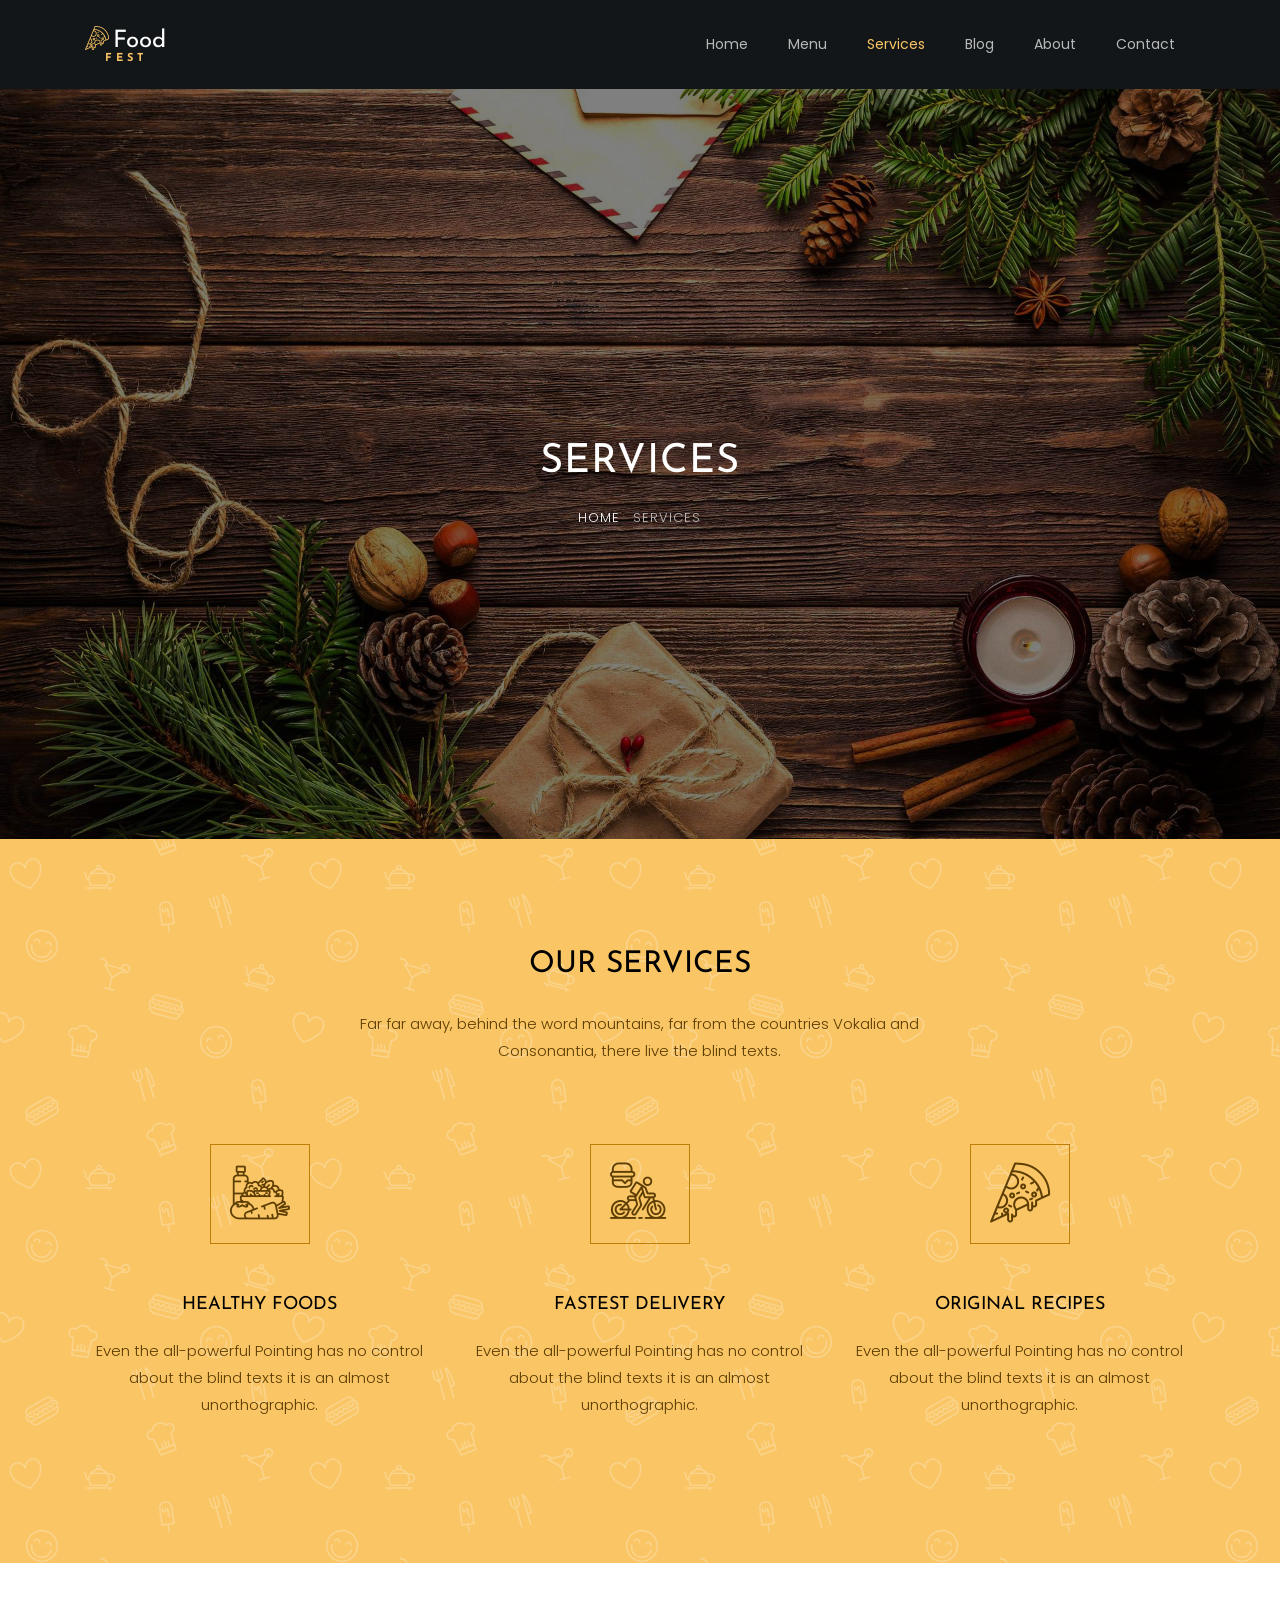
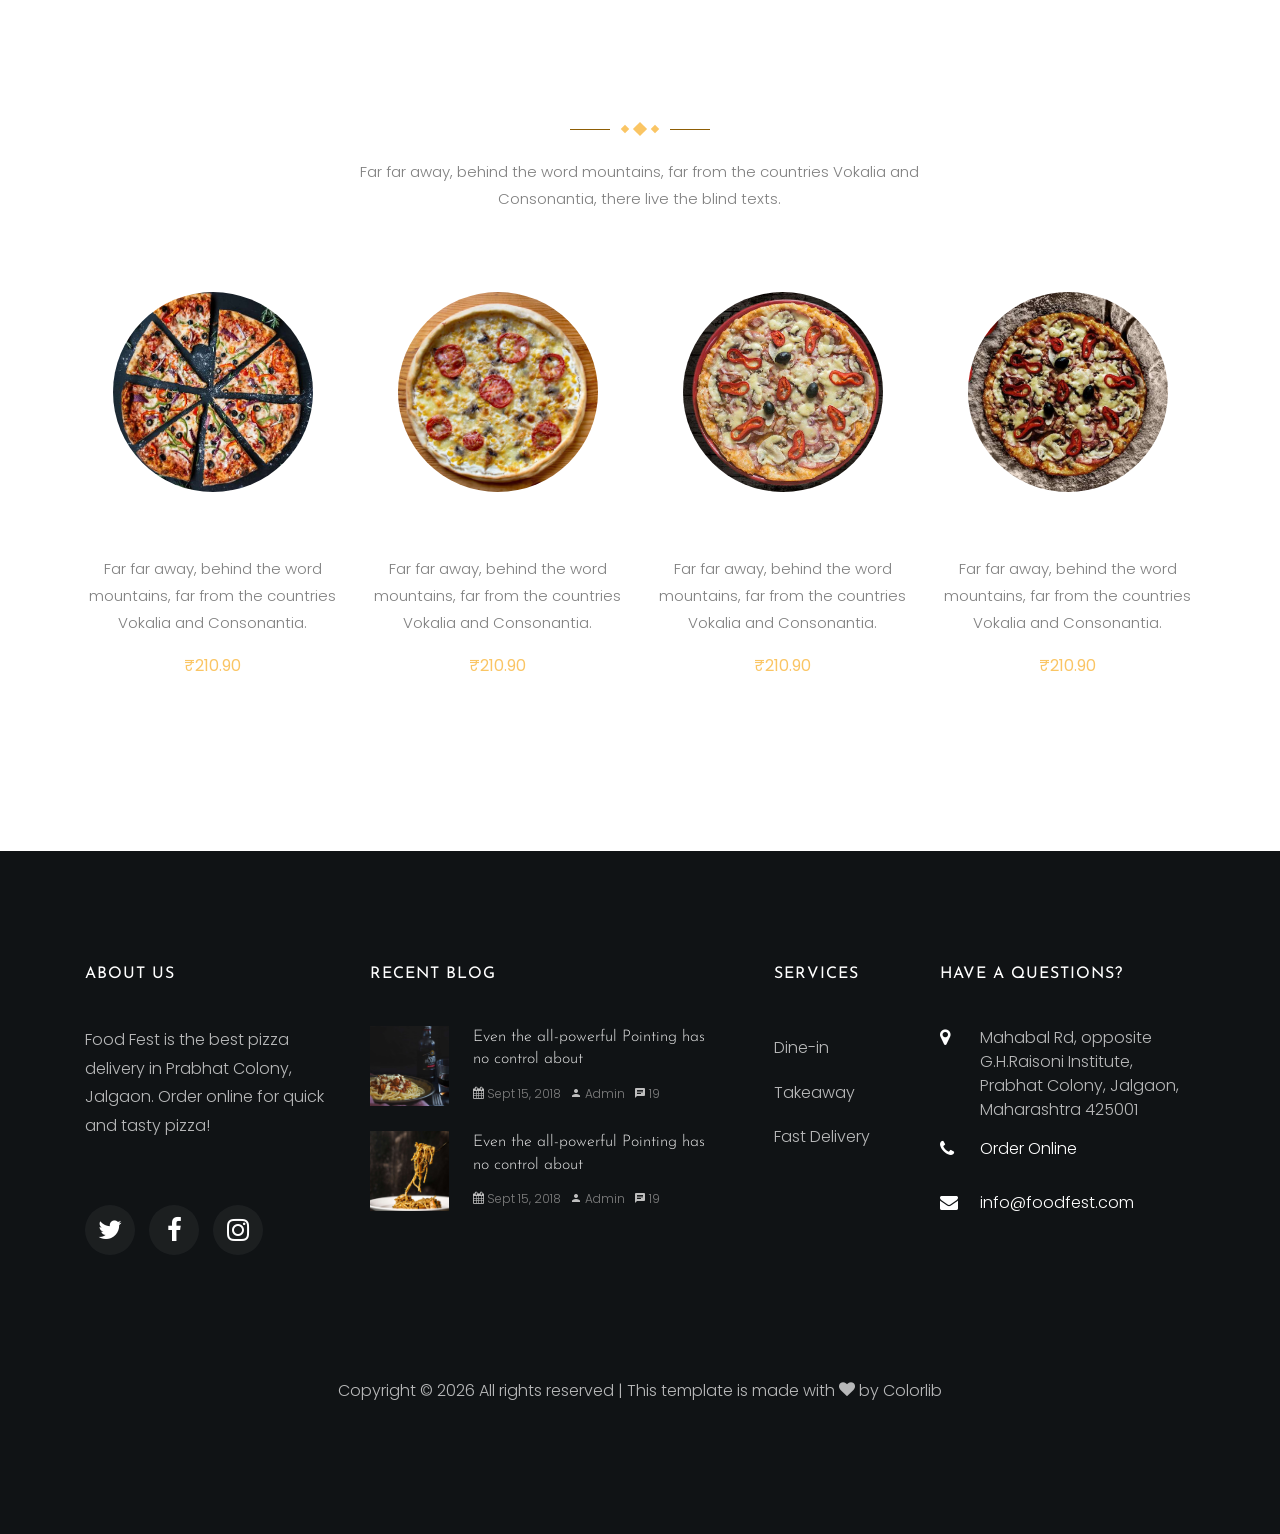
<file: services.html>
<!DOCTYPE html>
<html lang="en">

<head>
  <title>Food Fest | Pizza Delivery in Jalgaon</title>
  <meta charset="utf-8">
  <meta name="viewport" content="width=device-width, initial-scale=1, shrink-to-fit=no">

  <link href="https://fonts.googleapis.com/css?family=Poppins:300,400,500,600,700" rel="stylesheet">
  <link href="https://fonts.googleapis.com/css?family=Josefin+Sans" rel="stylesheet">
  <link href="https://fonts.googleapis.com/css?family=Nothing+You+Could+Do" rel="stylesheet">

  <link rel="stylesheet" href="css/open-iconic-bootstrap.min.css">
  <link rel="stylesheet" href="css/animate.css">

  <link rel="stylesheet" href="css/owl.carousel.min.css">
  <link rel="stylesheet" href="css/owl.theme.default.min.css">
  <link rel="stylesheet" href="css/magnific-popup.css">

  <link rel="stylesheet" href="css/aos.css">

  <link rel="stylesheet" href="css/ionicons.min.css">

  <link rel="stylesheet" href="css/bootstrap-datepicker.css">
  <link rel="stylesheet" href="css/jquery.timepicker.css">


  <link rel="stylesheet" href="css/flaticon.css">
  <link rel="stylesheet" href="css/icomoon.css">
  <link rel="stylesheet" href="css/style.css">
</head>

<body>
  <nav class="navbar navbar-expand-lg navbar-dark ftco_navbar bg-dark ftco-navbar-light" id="ftco-navbar">
    <div class="container">
      <a class="navbar-brand" href="index.html"><span class="flaticon-pizza-1 mr-1"></span><b>Food</b><br><small><b>Fest</b></small></a>
      <button class="navbar-toggler" type="button" data-toggle="collapse" data-target="#ftco-nav"
        aria-controls="ftco-nav" aria-expanded="false" aria-label="Toggle navigation">
        <span class="oi oi-menu"></span> Menu
      </button>
      <div class="collapse navbar-collapse" id="ftco-nav">
        <ul class="navbar-nav ml-auto">
          <li class="nav-item"><a href="index.html" class="nav-link">Home</a></li>
          <li class="nav-item"><a href="menu.html" class="nav-link">Menu</a></li>
          <li class="nav-item active"><a href="services.html" class="nav-link">Services</a></li>
          <li class="nav-item"><a href="blog.html" class="nav-link">Blog</a></li>
          <li class="nav-item"><a href="about.html" class="nav-link">About</a></li>
          <li class="nav-item"><a href="contact.html" class="nav-link">Contact</a></li>
        </ul>
      </div>
    </div>
  </nav>
  <!-- END nav -->

  <section class="home-slider owl-carousel img" style="background-image: url(images/bg_1.jpg);">

    <div class="slider-item" style="background-image: url(images/bg_3.jpg);">
      <div class="overlay"></div>
      <div class="container">
        <div class="row slider-text justify-content-center align-items-center">

          <div class="col-md-7 col-sm-12 text-center ftco-animate">
            <h1 class="mb-3 mt-5 bread">Services</h1>
            <p class="breadcrumbs"><span class="mr-2"><a href="index.html">Home</a></span> <span>Services</span></p>
          </div>

        </div>
      </div>
    </div>
  </section>


  <section class="ftco-section ftco-services">
    <div class="overlay"></div>
    <div class="container">
      <div class="row justify-content-center mb-5 pb-3">
        <div class="col-md-7 heading-section ftco-animate text-center">
          <h2 class="mb-4">Our Services</h2>
          <p>Far far away, behind the word mountains, far from the countries Vokalia and Consonantia, there live the
            blind texts.</p>
        </div>
      </div>
      <div class="row">
        <div class="col-md-4 ftco-animate">
          <div class="media d-block text-center block-6 services">
            <div class="icon d-flex justify-content-center align-items-center mb-5">
              <span class="flaticon-diet"></span>
            </div>
            <div class="media-body">
              <h3 class="heading">Healthy Foods</h3>
              <p>Even the all-powerful Pointing has no control about the blind texts it is an almost unorthographic.</p>
            </div>
          </div>
        </div>
        <div class="col-md-4 ftco-animate">
          <div class="media d-block text-center block-6 services">
            <div class="icon d-flex justify-content-center align-items-center mb-5">
              <span class="flaticon-bicycle"></span>
            </div>
            <div class="media-body">
              <h3 class="heading">Fastest Delivery</h3>
              <p>Even the all-powerful Pointing has no control about the blind texts it is an almost unorthographic.</p>
            </div>
          </div>
        </div>
        <div class="col-md-4 ftco-animate">
          <div class="media d-block text-center block-6 services">
            <div class="icon d-flex justify-content-center align-items-center mb-5"><span
                class="flaticon-pizza-1"></span></div>
            <div class="media-body">
              <h3 class="heading">Original Recipes</h3>
              <p>Even the all-powerful Pointing has no control about the blind texts it is an almost unorthographic.</p>
            </div>
          </div>
        </div>
      </div>
    </div>
  </section>

  <section class="ftco-section">
    <div class="container">
      <div class="row justify-content-center mb-5 pb-3">
        <div class="col-md-7 heading-section ftco-animate text-center">
          <h2 class="mb-4">Hot Meals</h2>
          <p class="flip"><span class="deg1"></span><span class="deg2"></span><span class="deg3"></span></p>
          <p class="mt-5">Far far away, behind the word mountains, far from the countries Vokalia and Consonantia, there
            live the blind texts.</p>
        </div>
      </div>
      <div class="row">
        <div class="col-md-3 text-center ftco-animate">
          <div class="menu-wrap">
            <a href="#" class="menu-img img mb-4" style="background-image: url(images/pizza-1.jpg);"></a>
            <div class="text">
              <h3><a href="#">Itallian Pizza</a></h3>
              <p>Far far away, behind the word mountains, far from the countries Vokalia and Consonantia.</p>
              <p class="price"><span>₹210.90</span></p>
              <p><a href="#" class="btn btn-white btn-outline-white">Add to cart</a></p>
            </div>
          </div>
        </div>
        <div class="col-md-3 text-center ftco-animate">
          <div class="menu-wrap">
            <a href="#" class="menu-img img mb-4" style="background-image: url(images/pizza-2.jpg);"></a>
            <div class="text">
              <h3><a href="#">Itallian Pizza</a></h3>
              <p>Far far away, behind the word mountains, far from the countries Vokalia and Consonantia.</p>
              <p class="price"><span>₹210.90</span></p>
              <p><a href="#" class="btn btn-white btn-outline-white">Add to cart</a></p>
            </div>
          </div>
        </div>
        <div class="col-md-3 text-center ftco-animate">
          <div class="menu-wrap">
            <a href="#" class="menu-img img mb-4" style="background-image: url(images/pizza-3.jpg);"></a>
            <div class="text">
              <h3><a href="#">Itallian Pizza</a></h3>
              <p>Far far away, behind the word mountains, far from the countries Vokalia and Consonantia.</p>
              <p class="price"><span>₹210.90</span></p>
              <p><a href="#" class="btn btn-white btn-outline-white">Add to cart</a></p>
            </div>
          </div>
        </div>
        <div class="col-md-3 text-center ftco-animate">
          <div class="menu-wrap">
            <a href="#" class="menu-img img mb-4" style="background-image: url(images/pizza-4.jpg);"></a>
            <div class="text">
              <h3><a href="#">Itallian Pizza</a></h3>
              <p>Far far away, behind the word mountains, far from the countries Vokalia and Consonantia.</p>
              <p class="price"><span>₹210.90</span></p>
              <p><a href="#" class="btn btn-white btn-outline-white">Add to cart</a></p>
            </div>
          </div>
        </div>
      </div>
    </div>
  </section>

  <footer class="ftco-footer ftco-section img">
    <div class="overlay"></div>
    <div class="container">
      <div class="row mb-5">
        <div class="col-lg-3 col-md-6 mb-5 mb-md-5">
          <div class="ftco-footer-widget mb-4">
            <h2 class="ftco-heading-2">About Us</h2>
            <p>Food Fest is the best pizza delivery in Prabhat Colony, Jalgaon. Order online for quick and tasty pizza!</p>
            <ul class="ftco-footer-social list-unstyled float-md-left float-lft mt-5">
              <li class="ftco-animate"><a href="#"><span class="icon-twitter"></span></a></li>
              <li class="ftco-animate"><a href="#"><span class="icon-facebook"></span></a></li>
              <li class="ftco-animate"><a href="#"><span class="icon-instagram"></span></a></li>
            </ul>
          </div>
        </div>
        <div class="col-lg-4 col-md-6 mb-5 mb-md-5">
          <div class="ftco-footer-widget mb-4">
            <h2 class="ftco-heading-2">Recent Blog</h2>
            <div class="block-21 mb-4 d-flex">
              <a class="blog-img mr-4" style="background-image: url(images/image_1.jpg);"></a>
              <div class="text">
                <h3 class="heading"><a href="#">Even the all-powerful Pointing has no control about</a></h3>
                <div class="meta">
                  <div><a href="#"><span class="icon-calendar"></span> Sept 15, 2018</a></div>
                  <div><a href="#"><span class="icon-person"></span> Admin</a></div>
                  <div><a href="#"><span class="icon-chat"></span> 19</a></div>
                </div>
              </div>
            </div>
            <div class="block-21 mb-4 d-flex">
              <a class="blog-img mr-4" style="background-image: url(images/image_2.jpg);"></a>
              <div class="text">
                <h3 class="heading"><a href="#">Even the all-powerful Pointing has no control about</a></h3>
                <div class="meta">
                  <div><a href="#"><span class="icon-calendar"></span> Sept 15, 2018</a></div>
                  <div><a href="#"><span class="icon-person"></span> Admin</a></div>
                  <div><a href="#"><span class="icon-chat"></span> 19</a></div>
                </div>
              </div>
            </div>
          </div>
        </div>
        <div class="col-lg-2 col-md-6 mb-5 mb-md-5">
          <div class="ftco-footer-widget mb-4 ml-md-4">
            <h2 class="ftco-heading-2">Services</h2>
            <ul class="list-unstyled">
              <li><a href="#" class="py-2 d-block">Dine-in</a></li>
              <li><a href="#" class="py-2 d-block">Takeaway</a></li>
              <li><a href="#" class="py-2 d-block">Fast Delivery</a></li>
            </ul>
          </div>
        </div>
        <div class="col-lg-3 col-md-6 mb-5 mb-md-5">
          <div class="ftco-footer-widget mb-4">
            <h2 class="ftco-heading-2">Have a Questions?</h2>
            <div class="block-23 mb-3">
              <ul>
                <li><span class="icon icon-map-marker"></span><span class="text">Mahabal Rd, opposite G.H.Raisoni Institute, Prabhat Colony, Jalgaon, Maharashtra 425001</span></li>
                <li><a href="#"><span class="icon icon-phone"></span><span class="text">Order Online</span></a></li>
                <li><a href="#"><span class="icon icon-envelope"></span><span
                      class="text">info@foodfest.com</span></a></li>
              </ul>
            </div>
          </div>
        </div>
      </div>
      <div class="row">
        <div class="col-md-12 text-center">

          <p><!-- Link back to Colorlib can't be removed. Template is licensed under CC BY 3.0. -->
            Copyright &copy;
            <script>document.write(new Date().getFullYear());</script> All rights reserved | This template is made with
            <i class="icon-heart" aria-hidden="true"></i> by <a href="https://colorlib.com" target="_blank">Colorlib</a>
            <!-- Link back to Colorlib can't be removed. Template is licensed under CC BY 3.0. -->
          </p>
        </div>
      </div>
    </div>
  </footer>



  <!-- loader -->
  <div id="ftco-loader" class="fullscreen" style="display:none;"><svg class="circular" width="48px" height="48px">
      <circle class="path-bg" cx="24" cy="24" r="22" fill="none" stroke-width="4" stroke="#eeeeee" />
      <circle class="path" cx="24" cy="24" r="22" fill="none" stroke-width="4" stroke-miterlimit="10"
        stroke="#F96D00" />
    </svg></div>


  <script src="js/jquery.min.js"></script>
  <script src="js/jquery-migrate-3.0.1.min.js"></script>
  <script src="js/popper.min.js"></script>
  <script src="js/bootstrap.min.js"></script>
  <script src="js/jquery.easing.1.3.js"></script>
  <script src="js/jquery.waypoints.min.js"></script>
  <script src="js/jquery.stellar.min.js"></script>
  <script src="js/owl.carousel.min.js"></script>
  <script src="js/jquery.magnific-popup.min.js"></script>
  <script src="js/aos.js"></script>
  <script src="js/jquery.animateNumber.min.js"></script>
  <script src="js/bootstrap-datepicker.js"></script>
  <script src="js/jquery.timepicker.min.js"></script>
  <script src="js/scrollax.min.js"></script>
  <script
    ></script>
  <!-- <script src="js/google-map.js"></script> -->
  <script src="js/main.js"></script>

</body>

</html>
</file>
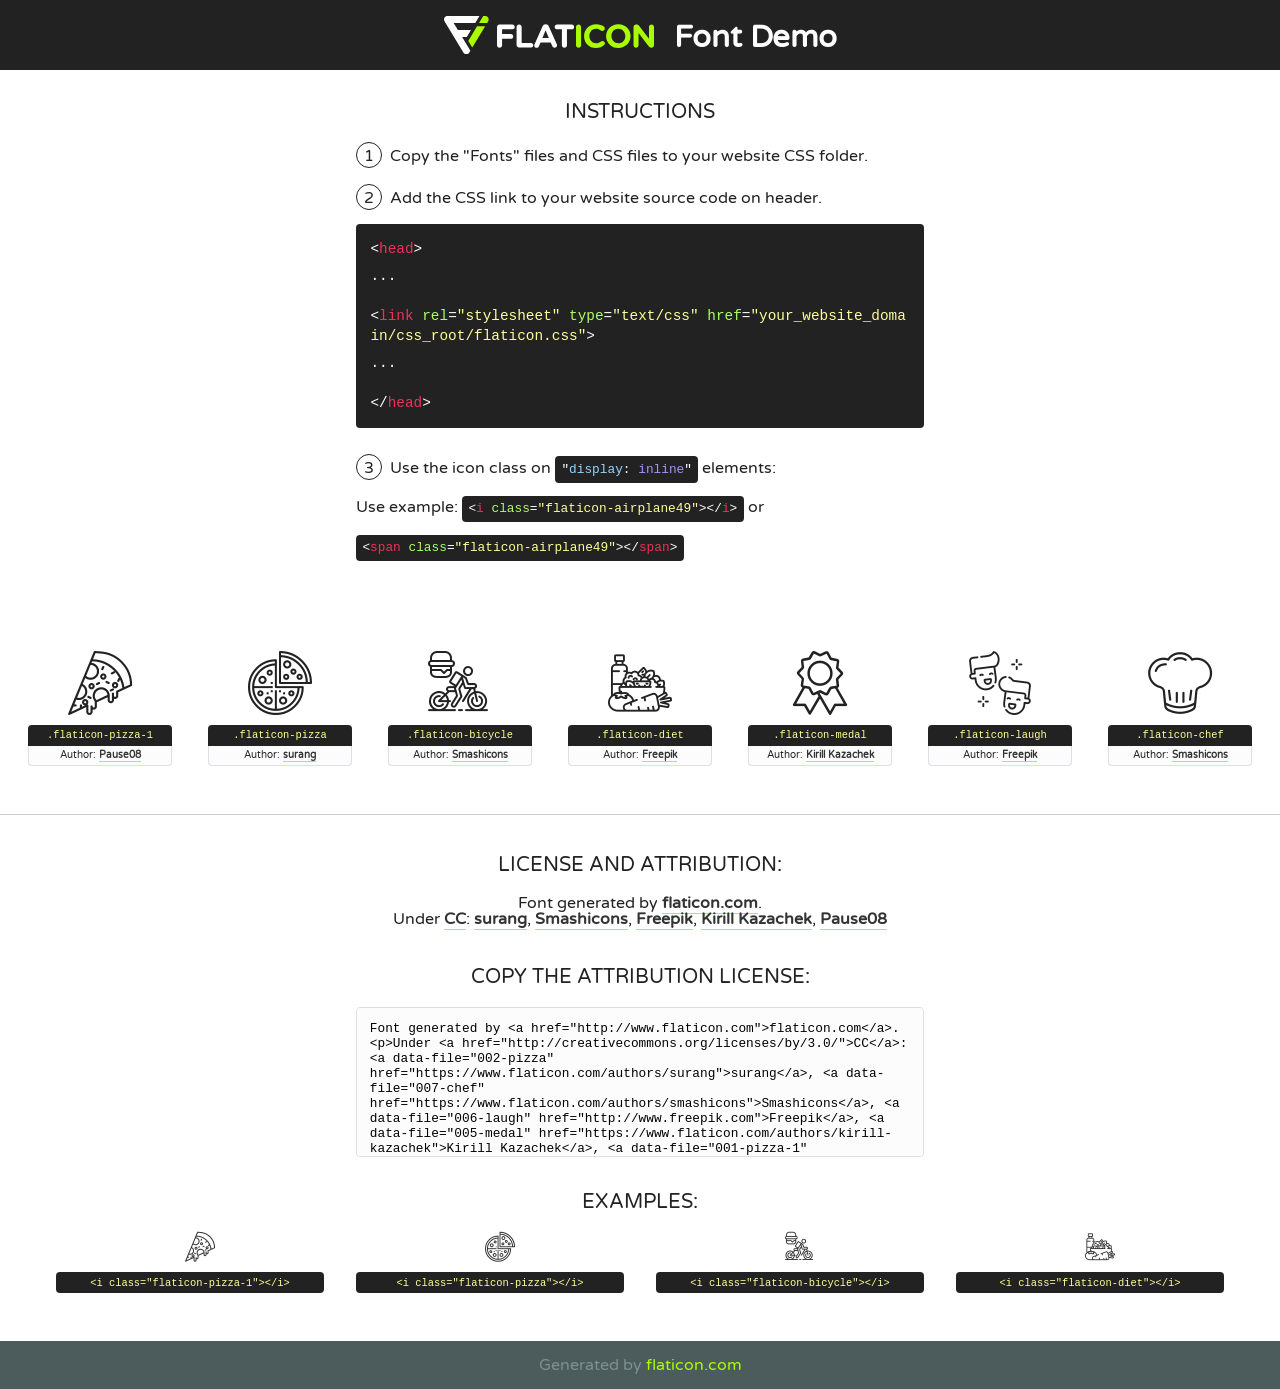
<file: fonts/flaticon/font/flaticon.html>
<!DOCTYPE html>
<!--
  Flaticon icon font: Flaticon
  Creation date: 25/09/2018 08:24
-->
<html>
<!DOCTYPE html>
<html>

<head>
    <title>Flaticon WebFont</title>
    <link href="http://fonts.googleapis.com/css?family=Varela+Round" rel="stylesheet" type="text/css" />
    <link rel="stylesheet" type="text/css" href="flaticon.css">
    <meta charset="UTF-8">
    <style>
    html, body, div, span, applet, object, iframe,
    h1, h2, h3, h4, h5, h6, p, blockquote, pre,
    a, abbr, acronym, address, big, cite, code,
    del, dfn, em, img, ins, kbd, q, s, samp,
    small, strike, strong, sub, sup, tt, var,
    b, u, i, center,
    dl, dt, dd, ol, ul, li,
    fieldset, form, label, legend,
    table, caption, tbody, tfoot, thead, tr, th, td,
    article, aside, canvas, details, embed, 
    figure, figcaption, footer, header, hgroup, 
    menu, nav, output, ruby, section, summary,
    time, mark, audio, video {
        margin: 0;
        padding: 0;
        border: 0;
        font-size: 100%;
        font: inherit;
        vertical-align: baseline;
    }
    /* HTML5 display-role reset for older browsers */
    article, aside, details, figcaption, figure, 
    footer, header, hgroup, menu, nav, section {
        display: block;
    }
    body {
        line-height: 1;
    }
    ol, ul {
        list-style: none;
    }
    blockquote, q {
        quotes: none;
    }
    blockquote:before, blockquote:after,
    q:before, q:after {
        content: '';
        content: none;
    }
    table {
        border-collapse: collapse;
        border-spacing: 0;
    }
    body {
        font-family: 'Varela Round', Helvetica, Arial, sans-serif;
        font-size: 16px;
        color: #222;
    }
    a {
        color: #333;
        border-bottom: 1px solid #a9fd00;
        font-weight: bold;
        text-decoration: none;
    }
    * {
        -moz-box-sizing: border-box;
        -webkit-box-sizing: border-box;
        box-sizing: border-box;
        margin: 0;
        padding: 0;
    }
    [class^="flaticon-"]:before, [class*=" flaticon-"]:before, [class^="flaticon-"]:after, [class*=" flaticon-"]:after {
        font-family: Flaticon;
        font-size: 30px;
        font-style: normal;
        margin-left: 20px;
        color: #333;
    }
    .wrapper {
        max-width: 600px;
        margin: auto;
        padding: 0 1em;
    }
    .title {
        font-size: 1.25em;
        text-align: center;
        margin-bottom: 1em;
        text-transform: uppercase;
    }
    header {
        text-align: center;
        background-color: #222;
        color: #fff;
        padding: 1em;
    }
    header .logo {
        width: 210px;
        height: 38px;
        display: inline-block;
        vertical-align: middle;
        margin-right: 1em;
        border: none;
    }
    header strong {
        font-size: 1.95em;
        font-weight: bold;
        vertical-align: middle;
        margin-top: 5px;
        display: inline-block;
    }
    .demo {
        margin: 2em auto;
        line-height: 1.25em;
    }
    .demo ul li {
        margin-bottom: 1em;
    }
    .demo ul li .num {
        color: #222;
        border-radius: 20px;
        display: inline-block;
        width: 26px;
        padding: 3px;
        height: 26px;
        text-align: center;
        margin-right: 0.5em;
        border: 1px solid #222;
    }
    .demo ul li code {
        background-color: #222;
        border-radius: 4px;
        padding: 0.25em 0.5em;
        display: inline-block;
        color: #fff;
        font-family: Consolas,Monaco,Lucida Console,Liberation Mono,DejaVu Sans Mono,Bitstream Vera Sans Mono,Courier New, monospace;
        font-weight: lighter;
        margin-top: 1em;
        font-size: 0.8em;
        word-break: break-all;
    }
    .demo ul li code.big {
        padding: 1em;
        font-size: 0.9em;
    }
    .demo ul li code .red {
        color: #EF3159;
    }
    .demo ul li code .green {
        color: #ACFF65;
    }
    .demo ul li code .yellow {
        color: #FFFF99;
    }
    .demo ul li code .blue {
        color: #99D3FF;
    }
    .demo ul li code .purple {
        color: #A295FF;
    }
    .demo ul li code .dots {
        margin-top: 0.5em;
        display: block;
    }
    #glyphs {
        border-bottom: 1px solid #ccc;
        padding: 2em 0;
        text-align: center;
    }
    .glyph {
        display: inline-block;
        width: 9em;
        margin: 1em;
        text-align: center;
        vertical-align: top;
        background: #FFF;
    }
    .glyph .glyph-icon {
        padding: 10px;
        display: block;
        font-family:"Flaticon";
        font-size: 64px;
        line-height: 1;
    }
    .glyph .glyph-icon:before {
        font-size: 64px;
        color: #222;
        margin-left: 0;
    }
    .class-name {
        font-size: 0.65em;
        background-color: #222;
        color: #fff;
        border-radius: 4px 4px 0 0;
        padding: 0.5em;
        color: #FFFF99;
        font-family: Consolas,Monaco,Lucida Console,Liberation Mono,DejaVu Sans Mono,Bitstream Vera Sans Mono,Courier New, monospace;
    }
    .author-name {
        font-size: 0.6em;
        background-color: #fcfcfd;
        border: 1px solid #DEDEE4;
        border-top: 0;
        border-radius: 0 0 4px 4px;
        padding: 0.5em;
    }
    .class-name:last-child {
        font-size: 10px;
        color:#888;
    }
    .class-name:last-child a {
        font-size: 10px;
        color:#555;
    }
    .class-name:last-child a:hover {
        color:#a9fd00;
    }
    .glyph > input {
        display: block;
        width: 100px;
        margin: 5px auto;
        text-align: center;
        font-size: 12px;
        cursor: text;
    }
    .glyph > input.icon-input {
        font-family:"Flaticon";
        font-size: 16px;
        margin-bottom: 10px;
    }
    .attribution .title {
        margin-top: 2em;
    }
    .attribution textarea {
        background-color: #fcfcfd;
        padding: 1em;
        border: none;
        box-shadow: none;
        border: 1px solid #DEDEE4;
        border-radius: 4px;
        resize: none;
        width: 100%;
        height: 150px;
        font-size: 0.8em;
        font-family: Consolas,Monaco,Lucida Console,Liberation Mono,DejaVu Sans Mono,Bitstream Vera Sans Mono,Courier New, monospace;
        -webkit-appearance: none;
    }
    .iconsuse {
        margin: 2em auto;
        text-align: center;
        max-width: 1200px;
    }
    .iconsuse:after {
        content: '';
        display: table;
        clear: both;
    }
    .iconsuse .image {
        float: left;
        width: 25%;
        padding: 0 1em;
    }
    .iconsuse .image p {
        margin-bottom: 1em;
    }
    .iconsuse .image span {
        display: block;
        font-size: 0.65em;
        background-color: #222;
        color: #fff;
        border-radius: 4px;
        padding: 0.5em;
        color: #FFFF99;
        margin-top: 1em;
        font-family: Consolas,Monaco,Lucida Console,Liberation Mono,DejaVu Sans Mono,Bitstream Vera Sans Mono,Courier New, monospace;
    }
    #footer {
        text-align: center;
        background-color: #4C5B5C;
        color: #7c9192;
        padding: 1em;
    }
    #footer a {
        border: none;
        color: #a9fd00;
        font-weight: normal;
    }
    @media (max-width: 960px) {
        .iconsuse .image {
            width: 50%;
        }
    }
    @media (max-width: 560px) {
        .iconsuse .image {
            width: 100%;
        }
    }
    </style>
</head>

<body class="characters-off">

    <header>
        <a href="http://www.flaticon.com" target="_blank" class="logo">
            <svg version="1.1" xmlns="http://www.w3.org/2000/svg" xmlns:xlink="http://www.w3.org/1999/xlink" xmlns:a="http://ns.adobe.com/AdobeSVGViewerExtensions/3.0/" viewBox="0 0 560.875 102.036" enable-background="new 0 0 560.875 102.036" xml:space="preserve">
                <defs>
                </defs>
                <g>
                    <g class="letters">
                        <path fill="#ffffff" d="M141.596,29.675c0-3.777,2.985-6.767,6.764-6.767h34.438c3.426,0,6.15,2.728,6.15,6.15
                        c0,3.43-2.724,6.149-6.15,6.149h-27.674v13.091h23.719c3.429,0,6.151,2.724,6.151,6.15c0,3.43-2.723,6.149-6.151,6.149h-23.719
                        v17.574c0,3.773-2.986,6.761-6.764,6.761c-3.779,0-6.764-2.989-6.764-6.761V29.675z"></path>
                        <path fill="#ffffff" d="M193.844,29.149c0-3.781,2.985-6.767,6.764-6.767c3.776,0,6.763,2.985,6.763,6.767v42.957h25.039
                        c3.426,0,6.149,2.726,6.149,6.153c0,3.425-2.723,6.15-6.149,6.15h-31.802c-3.779,0-6.764-2.986-6.764-6.768V29.149z"></path>
                        <path fill="#ffffff" d="M241.891,75.71l21.438-48.407c1.492-3.341,4.215-5.357,7.906-5.357h0.792
                        c3.686,0,6.323,2.017,7.815,5.357l21.439,48.407c0.436,0.967,0.701,1.845,0.701,2.723c0,3.602-2.809,6.501-6.414,6.501
                        c-3.161,0-5.269-1.845-6.499-4.655l-4.132-9.661h-27.059l-4.301,10.102c-1.144,2.631-3.426,4.214-6.237,4.214
                        c-3.517,0-6.24-2.81-6.24-6.325C241.1,77.64,241.451,76.677,241.891,75.71z M279.932,58.666l-8.521-20.297l-8.526,20.297H279.932
                        z"></path>
                        <path fill="#ffffff" d="M314.864,35.387H301.86c-3.429,0-6.239-2.813-6.239-6.238c0-3.429,2.811-6.24,6.239-6.24h39.533
                        c3.426,0,6.237,2.811,6.237,6.24c0,3.425-2.811,6.238-6.237,6.238h-13.001v42.785c0,3.773-2.99,6.761-6.764,6.761
                        c-3.779,0-6.764-2.989-6.764-6.761V35.387z"></path>
                        <path fill="#A9FD00" d="M352.615,29.149c0-3.781,2.985-6.767,6.767-6.767c3.774,0,6.761,2.985,6.761,6.767v49.024
                        c0,3.773-2.987,6.761-6.761,6.761c-3.781,0-6.767-2.989-6.767-6.761V29.149z"></path>
                        <path fill="#A9FD00" d="M374.132,53.836v-0.179c0-17.481,13.178-31.801,32.065-31.801c9.22,0,15.459,2.458,20.557,6.238
                        c1.402,1.054,2.637,2.985,2.637,5.357c0,3.692-2.985,6.59-6.681,6.59c-1.845,0-3.071-0.702-4.044-1.319
                        c-3.776-2.813-7.729-4.393-12.562-4.393c-10.364,0-17.831,8.611-17.831,19.154v0.173c0,10.542,7.291,19.329,17.831,19.329
                        c5.715,0,9.492-1.756,13.359-4.834c1.049-0.874,2.458-1.491,4.039-1.491c3.429,0,6.325,2.813,6.325,6.236
                        c0,2.106-1.056,3.78-2.282,4.834c-5.539,4.834-12.036,7.733-21.878,7.733C387.572,85.464,374.132,71.493,374.132,53.836z"></path>
                        <path fill="#A9FD00" d="M433.009,53.836v-0.179c0-17.481,13.79-31.801,32.766-31.801c18.981,0,32.592,14.143,32.592,31.628v0.173
                        c0,17.483-13.785,31.807-32.769,31.807C446.625,85.464,433.009,71.32,433.009,53.836z M484.224,53.836v-0.179
                        c0-10.539-7.725-19.326-18.626-19.326c-10.893,0-18.449,8.611-18.449,19.154v0.173c0,10.542,7.73,19.329,18.626,19.329
                        C476.676,72.986,484.224,64.378,484.224,53.836z"></path>
                        <path fill="#A9FD00" d="M506.233,29.321c0-3.774,2.99-6.763,6.767-6.763h1.401c3.252,0,5.183,1.583,7.029,3.953l26.093,34.265
                        V29.059c0-3.692,2.99-6.677,6.681-6.677c3.683,0,6.671,2.985,6.671,6.677v48.934c0,3.78-2.987,6.765-6.764,6.765h-0.436
                        c-3.257,0-5.188-1.581-7.034-3.953l-27.056-35.492v32.944c0,3.687-2.985,6.676-6.678,6.676c-3.683,0-6.673-2.989-6.673-6.676
                        V29.321z"></path>
                    </g>
                    <g class="insignia">
                        <path fill="#ffffff" d="M48.372,56.137h12.517l11.156-18.537H37.186L25.688,18.539h57.825L94.668,0H9.271
                        C5.925,0,2.842,1.801,1.198,4.716c-1.644,2.907-1.593,6.482,0.134,9.343l50.38,83.501c1.678,2.781,4.689,4.476,7.938,4.476
                        c3.246,0,6.257-1.695,7.935-4.476l2.898-4.804L48.372,56.137z"></path>
                        <g class="i">
                            <path fill="#A9FD00" d="M93.575,18.539h0.031v0.004l21.652,0.004l2.705-4.488c1.727-2.861,1.778-6.436,0.133-9.343
                            C116.454,1.801,113.371,0,110.026,0h-5.294L93.575,18.539z"></path>
                            <polygon fill="#A9FD00" points="88.291,27.356 64.725,66.486 75.519,84.404 109.942,27.356"></polygon>
                        </g>
                    </g>
                </g>
            </svg>
        </a>
        <strong>Font Demo</strong>
    </header>


    <section class="demo wrapper">

        <p class="title">Instructions</p>

        <ul>
            <li>
                <span class="num">1</span>Copy the "Fonts" files and CSS files to your website CSS folder.
            </li>
            <li>
                <span class="num">2</span>Add the CSS link to your website source code on header.
                <code class="big">
                    &lt;<span class="red">head</span>&gt;
                    <br/><span class="dots">...</span>
                    <br/>&lt;<span class="red">link</span> <span class="green">rel</span>=<span class="yellow">"stylesheet"</span> <span class="green">type</span>=<span class="yellow">"text/css"</span> <span class="green">href</span>=<span class="yellow">"your_website_domain/css_root/flaticon.css"</span>&gt;
                    <br/><span class="dots">...</span>
                    <br/>&lt;/<span class="red">head</span>&gt;
                </code>
            </li>

            <li>
                <p>
                    <span class="num">3</span>Use the icon class on <code>"<span class="blue">display</span>:<span class="purple"> inline</span>"</code> elements:
                    <br />
                    Use example: <code>&lt;<span class="red">i</span> <span class="green">class</span>=<span class="yellow">&quot;flaticon-airplane49&quot;</span>&gt;&lt;/<span class="red">i</span>&gt;</code> or <code>&lt;<span class="red">span</span> <span class="green">class</span>=<span class="yellow">&quot;flaticon-airplane49&quot;</span>&gt;&lt;/<span class="red">span</span>&gt;</code>
            </li>
        </ul>

    </section>




   <section id="glyphs">          
    
      
        <div class="glyph"><div class="glyph-icon flaticon-pizza-1"></div>
            <div class="class-name">.flaticon-pizza-1</div>
            <div class="author-name">Author: <a data-file="001-pizza-1" href="https://www.flaticon.com/authors/pause08">Pause08</a> </div> 
        </div>        
        
        <div class="glyph"><div class="glyph-icon flaticon-pizza"></div>
            <div class="class-name">.flaticon-pizza</div>
            <div class="author-name">Author: <a data-file="002-pizza" href="https://www.flaticon.com/authors/surang">surang</a> </div> 
        </div>        
        
        <div class="glyph"><div class="glyph-icon flaticon-bicycle"></div>
            <div class="class-name">.flaticon-bicycle</div>
            <div class="author-name">Author: <a data-file="003-bicycle" href="https://www.flaticon.com/authors/smashicons">Smashicons</a> </div> 
        </div>        
        
        <div class="glyph"><div class="glyph-icon flaticon-diet"></div>
            <div class="class-name">.flaticon-diet</div>
            <div class="author-name">Author: <a data-file="004-diet" href="http://www.freepik.com">Freepik</a> </div> 
        </div>        
        
        <div class="glyph"><div class="glyph-icon flaticon-medal"></div>
            <div class="class-name">.flaticon-medal</div>
            <div class="author-name">Author: <a data-file="005-medal" href="https://www.flaticon.com/authors/kirill-kazachek">Kirill Kazachek</a> </div> 
        </div>        
        
        <div class="glyph"><div class="glyph-icon flaticon-laugh"></div>
            <div class="class-name">.flaticon-laugh</div>
            <div class="author-name">Author: <a data-file="006-laugh" href="http://www.freepik.com">Freepik</a> </div> 
        </div>        
        
        <div class="glyph"><div class="glyph-icon flaticon-chef"></div>
            <div class="class-name">.flaticon-chef</div>
            <div class="author-name">Author: <a data-file="007-chef" href="https://www.flaticon.com/authors/smashicons">Smashicons</a> </div> 
        </div>        
        

    </section>



    <section class="attribution wrapper"   style="text-align:center;">

      <div class="title">License and attribution:</div><div class="attrDiv">Font generated by <a href="http://www.flaticon.com">flaticon.com</a>. <div><p>Under <a href="http://creativecommons.org/licenses/by/3.0/">CC</a>: <a data-file="002-pizza" href="https://www.flaticon.com/authors/surang">surang</a>, <a data-file="007-chef" href="https://www.flaticon.com/authors/smashicons">Smashicons</a>, <a data-file="006-laugh" href="http://www.freepik.com">Freepik</a>, <a data-file="005-medal" href="https://www.flaticon.com/authors/kirill-kazachek">Kirill Kazachek</a>, <a data-file="001-pizza-1" href="https://www.flaticon.com/authors/pause08">Pause08</a></p>  </div>
      </div>
      <div class="title">Copy the Attribution License:</div>

    <textarea onclick="this.focus();this.select();">Font generated by &lt;a href=&quot;http://www.flaticon.com&quot;&gt;flaticon.com&lt;/a&gt;. <p>Under <a href="http://creativecommons.org/licenses/by/3.0/">CC</a>: <a data-file="002-pizza" href="https://www.flaticon.com/authors/surang">surang</a>, <a data-file="007-chef" href="https://www.flaticon.com/authors/smashicons">Smashicons</a>, <a data-file="006-laugh" href="http://www.freepik.com">Freepik</a>, <a data-file="005-medal" href="https://www.flaticon.com/authors/kirill-kazachek">Kirill Kazachek</a>, <a data-file="001-pizza-1" href="https://www.flaticon.com/authors/pause08">Pause08</a></p>  
     </textarea>

    </section>

    <section class="iconsuse">

          <div class="title">Examples:</div>            
             
            <div class="image">
                <p>
                    <i class="glyph-icon flaticon-pizza-1"></i> 
                    <span>&lt;i class=&quot;flaticon-pizza-1&quot;&gt;&lt;/i&gt;</span>
                </p>
            </div>
            
            <div class="image">
                <p>
                    <i class="glyph-icon flaticon-pizza"></i> 
                    <span>&lt;i class=&quot;flaticon-pizza&quot;&gt;&lt;/i&gt;</span>
                </p>
            </div>
            
            <div class="image">
                <p>
                    <i class="glyph-icon flaticon-bicycle"></i> 
                    <span>&lt;i class=&quot;flaticon-bicycle&quot;&gt;&lt;/i&gt;</span>
                </p>
            </div>
            
            <div class="image">
                <p>
                    <i class="glyph-icon flaticon-diet"></i> 
                    <span>&lt;i class=&quot;flaticon-diet&quot;&gt;&lt;/i&gt;</span>
                </p>
            </div>
                       
        </div>
                            
    </section>

<div id="footer">
    <div>Generated by <a href="http://www.flaticon.com">flaticon.com</a>
    </div>
</div>



</body>
</html>
</file>
<file: css/flaticon.css>
/*
  	Flaticon icon font: Flaticon
  	Creation date: 10/09/2018 08:41
  	*/
@font-face {
  font-family: "Flaticon";
  src: url("../fonts/flaticon/font/Flaticon.eot");
  src: url("../fonts/flaticon/font/Flaticon.eot?#iefix") format("embedded-opentype"),
       url("../fonts/flaticon/font/Flaticon.woff") format("woff"),
       url("../fonts/flaticon/font/Flaticon.ttf") format("truetype"),
       url("../fonts/flaticon/font/Flaticon.svg#Flaticon") format("svg");
  font-weight: normal;
  font-style: normal;
}

@media screen and (-webkit-min-device-pixel-ratio:0) {
  @font-face {
    font-family: "Flaticon";
    src: url("../fonts/flaticon/font/Flaticon.svg#Flaticon") format("svg");
  }
}

[class^="flaticon-"]:before, [class*=" flaticon-"]:before,
[class^="flaticon-"]:after, [class*=" flaticon-"]:after {   
  font-family: Flaticon;
  font-style: normal;
  font-weight: normal;
  font-variant: normal;
  text-transform: none;
  line-height: 1;

  /* Better Font Rendering =========== */
  -webkit-font-smoothing: antialiased;
  -moz-osx-font-smoothing: grayscale;
}

.flaticon-pizza-1:before { content: "\f100"; }
.flaticon-pizza:before { content: "\f101"; }
.flaticon-bicycle:before { content: "\f102"; }
.flaticon-diet:before { content: "\f103"; }
.flaticon-medal:before { content: "\f104"; }
.flaticon-laugh:before { content: "\f105"; }
.flaticon-chef:before { content: "\f106"; }
</file>
<file: css/icomoon.css>
@font-face {
  font-family: 'icomoon';
  src:  url('../fonts/icomoon/icomoon.eot?6tt51o');
  src:  url('../fonts/icomoon/icomoon.eot?6tt51o#iefix') format('embedded-opentype'),
    url('../fonts/icomoon/icomoon.ttf?6tt51o') format('truetype'),
    url('../fonts/icomoon/icomoon.woff?6tt51o') format('woff'),
    url('../fonts/icomoon/icomoon.svg?6tt51o#icomoon') format('svg');
  font-weight: normal;
  font-style: normal;
}

[class^="icon-"], [class*=" icon-"] {
  /* use !important to prevent issues with browser extensions that change fonts */
  font-family: 'icomoon' !important;
  speak: none;
  font-style: normal;
  font-weight: normal;
  font-variant: normal;
  text-transform: none;
  line-height: 1;

  /* Better Font Rendering =========== */
  -webkit-font-smoothing: antialiased;
  -moz-osx-font-smoothing: grayscale;
}

.icon-asterisk:before {
  content: "\f069";
}
.icon-plus:before {
  content: "\f067";
}
.icon-question:before {
  content: "\f128";
}
.icon-minus:before {
  content: "\f068";
}
.icon-glass:before {
  content: "\f000";
}
.icon-music:before {
  content: "\f001";
}
.icon-search:before {
  content: "\f002";
}
.icon-envelope-o:before {
  content: "\f003";
}
.icon-heart:before {
  content: "\f004";
}
.icon-star:before {
  content: "\f005";
}
.icon-star-o:before {
  content: "\f006";
}
.icon-user:before {
  content: "\f007";
}
.icon-film:before {
  content: "\f008";
}
.icon-th-large:before {
  content: "\f009";
}
.icon-th:before {
  content: "\f00a";
}
.icon-th-list:before {
  content: "\f00b";
}
.icon-check:before {
  content: "\f00c";
}
.icon-close:before {
  content: "\f00d";
}
.icon-remove:before {
  content: "\f00d";
}
.icon-times:before {
  content: "\f00d";
}
.icon-search-plus:before {
  content: "\f00e";
}
.icon-search-minus:before {
  content: "\f010";
}
.icon-power-off:before {
  content: "\f011";
}
.icon-signal:before {
  content: "\f012";
}
.icon-cog:before {
  content: "\f013";
}
.icon-gear:before {
  content: "\f013";
}
.icon-trash-o:before {
  content: "\f014";
}
.icon-home:before {
  content: "\f015";
}
.icon-file-o:before {
  content: "\f016";
}
.icon-clock-o:before {
  content: "\f017";
}
.icon-road:before {
  content: "\f018";
}
.icon-download:before {
  content: "\f019";
}
.icon-arrow-circle-o-down:before {
  content: "\f01a";
}
.icon-arrow-circle-o-up:before {
  content: "\f01b";
}
.icon-inbox:before {
  content: "\f01c";
}
.icon-play-circle-o:before {
  content: "\f01d";
}
.icon-repeat:before {
  content: "\f01e";
}
.icon-rotate-right:before {
  content: "\f01e";
}
.icon-refresh:before {
  content: "\f021";
}
.icon-list-alt:before {
  content: "\f022";
}
.icon-lock:before {
  content: "\f023";
}
.icon-flag:before {
  content: "\f024";
}
.icon-headphones:before {
  content: "\f025";
}
.icon-volume-off:before {
  content: "\f026";
}
.icon-volume-down:before {
  content: "\f027";
}
.icon-volume-up:before {
  content: "\f028";
}
.icon-qrcode:before {
  content: "\f029";
}
.icon-barcode:before {
  content: "\f02a";
}
.icon-tag:before {
  content: "\f02b";
}
.icon-tags:before {
  content: "\f02c";
}
.icon-book:before {
  content: "\f02d";
}
.icon-bookmark:before {
  content: "\f02e";
}
.icon-print:before {
  content: "\f02f";
}
.icon-camera:before {
  content: "\f030";
}
.icon-font:before {
  content: "\f031";
}
.icon-bold:before {
  content: "\f032";
}
.icon-italic:before {
  content: "\f033";
}
.icon-text-height:before {
  content: "\f034";
}
.icon-text-width:before {
  content: "\f035";
}
.icon-align-left:before {
  content: "\f036";
}
.icon-align-center:before {
  content: "\f037";
}
.icon-align-right:before {
  content: "\f038";
}
.icon-align-justify:before {
  content: "\f039";
}
.icon-list:before {
  content: "\f03a";
}
.icon-dedent:before {
  content: "\f03b";
}
.icon-outdent:before {
  content: "\f03b";
}
.icon-indent:before {
  content: "\f03c";
}
.icon-video-camera:before {
  content: "\f03d";
}
.icon-image:before {
  content: "\f03e";
}
.icon-photo:before {
  content: "\f03e";
}
.icon-picture-o:before {
  content: "\f03e";
}
.icon-pencil:before {
  content: "\f040";
}
.icon-map-marker:before {
  content: "\f041";
}
.icon-adjust:before {
  content: "\f042";
}
.icon-tint:before {
  content: "\f043";
}
.icon-edit:before {
  content: "\f044";
}
.icon-pencil-square-o:before {
  content: "\f044";
}
.icon-share-square-o:before {
  content: "\f045";
}
.icon-check-square-o:before {
  content: "\f046";
}
.icon-arrows:before {
  content: "\f047";
}
.icon-step-backward:before {
  content: "\f048";
}
.icon-fast-backward:before {
  content: "\f049";
}
.icon-backward:before {
  content: "\f04a";
}
.icon-play:before {
  content: "\f04b";
}
.icon-pause:before {
  content: "\f04c";
}
.icon-stop:before {
  content: "\f04d";
}
.icon-forward:before {
  content: "\f04e";
}
.icon-fast-forward:before {
  content: "\f050";
}
.icon-step-forward:before {
  content: "\f051";
}
.icon-eject:before {
  content: "\f052";
}
.icon-chevron-left:before {
  content: "\f053";
}
.icon-chevron-right:before {
  content: "\f054";
}
.icon-plus-circle:before {
  content: "\f055";
}
.icon-minus-circle:before {
  content: "\f056";
}
.icon-times-circle:before {
  content: "\f057";
}
.icon-check-circle:before {
  content: "\f058";
}
.icon-question-circle:before {
  content: "\f059";
}
.icon-info-circle:before {
  content: "\f05a";
}
.icon-crosshairs:before {
  content: "\f05b";
}
.icon-times-circle-o:before {
  content: "\f05c";
}
.icon-check-circle-o:before {
  content: "\f05d";
}
.icon-ban:before {
  content: "\f05e";
}
.icon-arrow-left:before {
  content: "\f060";
}
.icon-arrow-right:before {
  content: "\f061";
}
.icon-arrow-up:before {
  content: "\f062";
}
.icon-arrow-down:before {
  content: "\f063";
}
.icon-mail-forward:before {
  content: "\f064";
}
.icon-share:before {
  content: "\f064";
}
.icon-expand:before {
  content: "\f065";
}
.icon-compress:before {
  content: "\f066";
}
.icon-exclamation-circle:before {
  content: "\f06a";
}
.icon-gift:before {
  content: "\f06b";
}
.icon-leaf:before {
  content: "\f06c";
}
.icon-fire:before {
  content: "\f06d";
}
.icon-eye:before {
  content: "\f06e";
}
.icon-eye-slash:before {
  content: "\f070";
}
.icon-exclamation-triangle:before {
  content: "\f071";
}
.icon-warning:before {
  content: "\f071";
}
.icon-plane:before {
  content: "\f072";
}
.icon-calendar:before {
  content: "\f073";
}
.icon-random:before {
  content: "\f074";
}
.icon-comment:before {
  content: "\f075";
}
.icon-magnet:before {
  content: "\f076";
}
.icon-chevron-up:before {
  content: "\f077";
}
.icon-chevron-down:before {
  content: "\f078";
}
.icon-retweet:before {
  content: "\f079";
}
.icon-shopping-cart:before {
  content: "\f07a";
}
.icon-folder:before {
  content: "\f07b";
}
.icon-folder-open:before {
  content: "\f07c";
}
.icon-arrows-v:before {
  content: "\f07d";
}
.icon-arrows-h:before {
  content: "\f07e";
}
.icon-bar-chart:before {
  content: "\f080";
}
.icon-bar-chart-o:before {
  content: "\f080";
}
.icon-twitter-square:before {
  content: "\f081";
}
.icon-facebook-square:before {
  content: "\f082";
}
.icon-camera-retro:before {
  content: "\f083";
}
.icon-key:before {
  content: "\f084";
}
.icon-cogs:before {
  content: "\f085";
}
.icon-gears:before {
  content: "\f085";
}
.icon-comments:before {
  content: "\f086";
}
.icon-thumbs-o-up:before {
  content: "\f087";
}
.icon-thumbs-o-down:before {
  content: "\f088";
}
.icon-star-half:before {
  content: "\f089";
}
.icon-heart-o:before {
  content: "\f08a";
}
.icon-sign-out:before {
  content: "\f08b";
}
.icon-linkedin-square:before {
  content: "\f08c";
}
.icon-thumb-tack:before {
  content: "\f08d";
}
.icon-external-link:before {
  content: "\f08e";
}
.icon-sign-in:before {
  content: "\f090";
}
.icon-trophy:before {
  content: "\f091";
}
.icon-github-square:before {
  content: "\f092";
}
.icon-upload:before {
  content: "\f093";
}
.icon-lemon-o:before {
  content: "\f094";
}
.icon-phone:before {
  content: "\f095";
}
.icon-square-o:before {
  content: "\f096";
}
.icon-bookmark-o:before {
  content: "\f097";
}
.icon-phone-square:before {
  content: "\f098";
}
.icon-twitter:before {
  content: "\f099";
}
.icon-facebook:before {
  content: "\f09a";
}
.icon-facebook-f:before {
  content: "\f09a";
}
.icon-github:before {
  content: "\f09b";
}
.icon-unlock:before {
  content: "\f09c";
}
.icon-credit-card:before {
  content: "\f09d";
}
.icon-feed:before {
  content: "\f09e";
}
.icon-rss:before {
  content: "\f09e";
}
.icon-hdd-o:before {
  content: "\f0a0";
}
.icon-bullhorn:before {
  content: "\f0a1";
}
.icon-bell-o:before {
  content: "\f0a2";
}
.icon-certificate:before {
  content: "\f0a3";
}
.icon-hand-o-right:before {
  content: "\f0a4";
}
.icon-hand-o-left:before {
  content: "\f0a5";
}
.icon-hand-o-up:before {
  content: "\f0a6";
}
.icon-hand-o-down:before {
  content: "\f0a7";
}
.icon-arrow-circle-left:before {
  content: "\f0a8";
}
.icon-arrow-circle-right:before {
  content: "\f0a9";
}
.icon-arrow-circle-up:before {
  content: "\f0aa";
}
.icon-arrow-circle-down:before {
  content: "\f0ab";
}
.icon-globe:before {
  content: "\f0ac";
}
.icon-wrench:before {
  content: "\f0ad";
}
.icon-tasks:before {
  content: "\f0ae";
}
.icon-filter:before {
  content: "\f0b0";
}
.icon-briefcase:before {
  content: "\f0b1";
}
.icon-arrows-alt:before {
  content: "\f0b2";
}
.icon-group:before {
  content: "\f0c0";
}
.icon-users:before {
  content: "\f0c0";
}
.icon-chain:before {
  content: "\f0c1";
}
.icon-link:before {
  content: "\f0c1";
}
.icon-cloud:before {
  content: "\f0c2";
}
.icon-flask:before {
  content: "\f0c3";
}
.icon-cut:before {
  content: "\f0c4";
}
.icon-scissors:before {
  content: "\f0c4";
}
.icon-copy:before {
  content: "\f0c5";
}
.icon-files-o:before {
  content: "\f0c5";
}
.icon-paperclip:before {
  content: "\f0c6";
}
.icon-floppy-o:before {
  content: "\f0c7";
}
.icon-save:before {
  content: "\f0c7";
}
.icon-square:before {
  content: "\f0c8";
}
.icon-bars:before {
  content: "\f0c9";
}
.icon-navicon:before {
  content: "\f0c9";
}
.icon-reorder:before {
  content: "\f0c9";
}
.icon-list-ul:before {
  content: "\f0ca";
}
.icon-list-ol:before {
  content: "\f0cb";
}
.icon-strikethrough:before {
  content: "\f0cc";
}
.icon-underline:before {
  content: "\f0cd";
}
.icon-table:before {
  content: "\f0ce";
}
.icon-magic:before {
  content: "\f0d0";
}
.icon-truck:before {
  content: "\f0d1";
}
.icon-pinterest:before {
  content: "\f0d2";
}
.icon-pinterest-square:before {
  content: "\f0d3";
}
.icon-google-plus-square:before {
  content: "\f0d4";
}
.icon-google-plus:before {
  content: "\f0d5";
}
.icon-money:before {
  content: "\f0d6";
}
.icon-caret-down:before {
  content: "\f0d7";
}
.icon-caret-up:before {
  content: "\f0d8";
}
.icon-caret-left:before {
  content: "\f0d9";
}
.icon-caret-right:before {
  content: "\f0da";
}
.icon-columns:before {
  content: "\f0db";
}
.icon-sort:before {
  content: "\f0dc";
}
.icon-unsorted:before {
  content: "\f0dc";
}
.icon-sort-desc:before {
  content: "\f0dd";
}
.icon-sort-down:before {
  content: "\f0dd";
}
.icon-sort-asc:before {
  content: "\f0de";
}
.icon-sort-up:before {
  content: "\f0de";
}
.icon-envelope:before {
  content: "\f0e0";
}
.icon-linkedin:before {
  content: "\f0e1";
}
.icon-rotate-left:before {
  content: "\f0e2";
}
.icon-undo:before {
  content: "\f0e2";
}
.icon-gavel:before {
  content: "\f0e3";
}
.icon-legal:before {
  content: "\f0e3";
}
.icon-dashboard:before {
  content: "\f0e4";
}
.icon-tachometer:before {
  content: "\f0e4";
}
.icon-comment-o:before {
  content: "\f0e5";
}
.icon-comments-o:before {
  content: "\f0e6";
}
.icon-bolt:before {
  content: "\f0e7";
}
.icon-flash:before {
  content: "\f0e7";
}
.icon-sitemap:before {
  content: "\f0e8";
}
.icon-umbrella:before {
  content: "\f0e9";
}
.icon-clipboard:before {
  content: "\f0ea";
}
.icon-paste:before {
  content: "\f0ea";
}
.icon-lightbulb-o:before {
  content: "\f0eb";
}
.icon-exchange:before {
  content: "\f0ec";
}
.icon-cloud-download:before {
  content: "\f0ed";
}
.icon-cloud-upload:before {
  content: "\f0ee";
}
.icon-user-md:before {
  content: "\f0f0";
}
.icon-stethoscope:before {
  content: "\f0f1";
}
.icon-suitcase:before {
  content: "\f0f2";
}
.icon-bell:before {
  content: "\f0f3";
}
.icon-coffee:before {
  content: "\f0f4";
}
.icon-cutlery:before {
  content: "\f0f5";
}
.icon-file-text-o:before {
  content: "\f0f6";
}
.icon-building-o:before {
  content: "\f0f7";
}
.icon-hospital-o:before {
  content: "\f0f8";
}
.icon-ambulance:before {
  content: "\f0f9";
}
.icon-medkit:before {
  content: "\f0fa";
}
.icon-fighter-jet:before {
  content: "\f0fb";
}
.icon-beer:before {
  content: "\f0fc";
}
.icon-h-square:before {
  content: "\f0fd";
}
.icon-plus-square:before {
  content: "\f0fe";
}
.icon-angle-double-left:before {
  content: "\f100";
}
.icon-angle-double-right:before {
  content: "\f101";
}
.icon-angle-double-up:before {
  content: "\f102";
}
.icon-angle-double-down:before {
  content: "\f103";
}
.icon-angle-left:before {
  content: "\f104";
}
.icon-angle-right:before {
  content: "\f105";
}
.icon-angle-up:before {
  content: "\f106";
}
.icon-angle-down:before {
  content: "\f107";
}
.icon-desktop:before {
  content: "\f108";
}
.icon-laptop:before {
  content: "\f109";
}
.icon-tablet:before {
  content: "\f10a";
}
.icon-mobile:before {
  content: "\f10b";
}
.icon-mobile-phone:before {
  content: "\f10b";
}
.icon-circle-o:before {
  content: "\f10c";
}
.icon-quote-left:before {
  content: "\f10d";
}
.icon-quote-right:before {
  content: "\f10e";
}
.icon-spinner:before {
  content: "\f110";
}
.icon-circle:before {
  content: "\f111";
}
.icon-mail-reply:before {
  content: "\f112";
}
.icon-reply:before {
  content: "\f112";
}
.icon-github-alt:before {
  content: "\f113";
}
.icon-folder-o:before {
  content: "\f114";
}
.icon-folder-open-o:before {
  content: "\f115";
}
.icon-smile-o:before {
  content: "\f118";
}
.icon-frown-o:before {
  content: "\f119";
}
.icon-meh-o:before {
  content: "\f11a";
}
.icon-gamepad:before {
  content: "\f11b";
}
.icon-keyboard-o:before {
  content: "\f11c";
}
.icon-flag-o:before {
  content: "\f11d";
}
.icon-flag-checkered:before {
  content: "\f11e";
}
.icon-terminal:before {
  content: "\f120";
}
.icon-code:before {
  content: "\f121";
}
.icon-mail-reply-all:before {
  content: "\f122";
}
.icon-reply-all:before {
  content: "\f122";
}
.icon-star-half-empty:before {
  content: "\f123";
}
.icon-star-half-full:before {
  content: "\f123";
}
.icon-star-half-o:before {
  content: "\f123";
}
.icon-location-arrow:before {
  content: "\f124";
}
.icon-crop:before {
  content: "\f125";
}
.icon-code-fork:before {
  content: "\f126";
}
.icon-chain-broken:before {
  content: "\f127";
}
.icon-unlink:before {
  content: "\f127";
}
.icon-info:before {
  content: "\f129";
}
.icon-exclamation:before {
  content: "\f12a";
}
.icon-superscript:before {
  content: "\f12b";
}
.icon-subscript:before {
  content: "\f12c";
}
.icon-eraser:before {
  content: "\f12d";
}
.icon-puzzle-piece:before {
  content: "\f12e";
}
.icon-microphone:before {
  content: "\f130";
}
.icon-microphone-slash:before {
  content: "\f131";
}
.icon-shield:before {
  content: "\f132";
}
.icon-calendar-o:before {
  content: "\f133";
}
.icon-fire-extinguisher:before {
  content: "\f134";
}
.icon-rocket:before {
  content: "\f135";
}
.icon-maxcdn:before {
  content: "\f136";
}
.icon-chevron-circle-left:before {
  content: "\f137";
}
.icon-chevron-circle-right:before {
  content: "\f138";
}
.icon-chevron-circle-up:before {
  content: "\f139";
}
.icon-chevron-circle-down:before {
  content: "\f13a";
}
.icon-html5:before {
  content: "\f13b";
}
.icon-css3:before {
  content: "\f13c";
}
.icon-anchor:before {
  content: "\f13d";
}
.icon-unlock-alt:before {
  content: "\f13e";
}
.icon-bullseye:before {
  content: "\f140";
}
.icon-ellipsis-h:before {
  content: "\f141";
}
.icon-ellipsis-v:before {
  content: "\f142";
}
.icon-rss-square:before {
  content: "\f143";
}
.icon-play-circle:before {
  content: "\f144";
}
.icon-ticket:before {
  content: "\f145";
}
.icon-minus-square:before {
  content: "\f146";
}
.icon-minus-square-o:before {
  content: "\f147";
}
.icon-level-up:before {
  content: "\f148";
}
.icon-level-down:before {
  content: "\f149";
}
.icon-check-square:before {
  content: "\f14a";
}
.icon-pencil-square:before {
  content: "\f14b";
}
.icon-external-link-square:before {
  content: "\f14c";
}
.icon-share-square:before {
  content: "\f14d";
}
.icon-compass:before {
  content: "\f14e";
}
.icon-caret-square-o-down:before {
  content: "\f150";
}
.icon-toggle-down:before {
  content: "\f150";
}
.icon-caret-square-o-up:before {
  content: "\f151";
}
.icon-toggle-up:before {
  content: "\f151";
}
.icon-caret-square-o-right:before {
  content: "\f152";
}
.icon-toggle-right:before {
  content: "\f152";
}
.icon-eur:before {
  content: "\f153";
}
.icon-euro:before {
  content: "\f153";
}
.icon-gbp:before {
  content: "\f154";
}
.icon-dollar:before {
  content: "\f155";
}
.icon-usd:before {
  content: "\f155";
}
.icon-inr:before {
  content: "\f156";
}
.icon-rupee:before {
  content: "\f156";
}
.icon-cny:before {
  content: "\f157";
}
.icon-jpy:before {
  content: "\f157";
}
.icon-rmb:before {
  content: "\f157";
}
.icon-yen:before {
  content: "\f157";
}
.icon-rouble:before {
  content: "\f158";
}
.icon-rub:before {
  content: "\f158";
}
.icon-ruble:before {
  content: "\f158";
}
.icon-krw:before {
  content: "\f159";
}
.icon-won:before {
  content: "\f159";
}
.icon-bitcoin:before {
  content: "\f15a";
}
.icon-btc:before {
  content: "\f15a";
}
.icon-file:before {
  content: "\f15b";
}
.icon-file-text:before {
  content: "\f15c";
}
.icon-sort-alpha-asc:before {
  content: "\f15d";
}
.icon-sort-alpha-desc:before {
  content: "\f15e";
}
.icon-sort-amount-asc:before {
  content: "\f160";
}
.icon-sort-amount-desc:before {
  content: "\f161";
}
.icon-sort-numeric-asc:before {
  content: "\f162";
}
.icon-sort-numeric-desc:before {
  content: "\f163";
}
.icon-thumbs-up:before {
  content: "\f164";
}
.icon-thumbs-down:before {
  content: "\f165";
}
.icon-youtube-square:before {
  content: "\f166";
}
.icon-youtube:before {
  content: "\f167";
}
.icon-xing:before {
  content: "\f168";
}
.icon-xing-square:before {
  content: "\f169";
}
.icon-youtube-play:before {
  content: "\f16a";
}
.icon-dropbox:before {
  content: "\f16b";
}
.icon-stack-overflow:before {
  content: "\f16c";
}
.icon-instagram:before {
  content: "\f16d";
}
.icon-flickr:before {
  content: "\f16e";
}
.icon-adn:before {
  content: "\f170";
}
.icon-bitbucket:before {
  content: "\f171";
}
.icon-bitbucket-square:before {
  content: "\f172";
}
.icon-tumblr:before {
  content: "\f173";
}
.icon-tumblr-square:before {
  content: "\f174";
}
.icon-long-arrow-down:before {
  content: "\f175";
}
.icon-long-arrow-up:before {
  content: "\f176";
}
.icon-long-arrow-left:before {
  content: "\f177";
}
.icon-long-arrow-right:before {
  content: "\f178";
}
.icon-apple:before {
  content: "\f179";
}
.icon-windows:before {
  content: "\f17a";
}
.icon-android:before {
  content: "\f17b";
}
.icon-linux:before {
  content: "\f17c";
}
.icon-dribbble:before {
  content: "\f17d";
}
.icon-skype:before {
  content: "\f17e";
}
.icon-foursquare:before {
  content: "\f180";
}
.icon-trello:before {
  content: "\f181";
}
.icon-female:before {
  content: "\f182";
}
.icon-male:before {
  content: "\f183";
}
.icon-gittip:before {
  content: "\f184";
}
.icon-gratipay:before {
  content: "\f184";
}
.icon-sun-o:before {
  content: "\f185";
}
.icon-moon-o:before {
  content: "\f186";
}
.icon-archive:before {
  content: "\f187";
}
.icon-bug:before {
  content: "\f188";
}
.icon-vk:before {
  content: "\f189";
}
.icon-weibo:before {
  content: "\f18a";
}
.icon-renren:before {
  content: "\f18b";
}
.icon-pagelines:before {
  content: "\f18c";
}
.icon-stack-exchange:before {
  content: "\f18d";
}
.icon-arrow-circle-o-right:before {
  content: "\f18e";
}
.icon-arrow-circle-o-left:before {
  content: "\f190";
}
.icon-caret-square-o-left:before {
  content: "\f191";
}
.icon-toggle-left:before {
  content: "\f191";
}
.icon-dot-circle-o:before {
  content: "\f192";
}
.icon-wheelchair:before {
  content: "\f193";
}
.icon-vimeo-square:before {
  content: "\f194";
}
.icon-try:before {
  content: "\f195";
}
.icon-turkish-lira:before {
  content: "\f195";
}
.icon-plus-square-o:before {
  content: "\f196";
}
.icon-space-shuttle:before {
  content: "\f197";
}
.icon-slack:before {
  content: "\f198";
}
.icon-envelope-square:before {
  content: "\f199";
}
.icon-wordpress:before {
  content: "\f19a";
}
.icon-openid:before {
  content: "\f19b";
}
.icon-bank:before {
  content: "\f19c";
}
.icon-institution:before {
  content: "\f19c";
}
.icon-university:before {
  content: "\f19c";
}
.icon-graduation-cap:before {
  content: "\f19d";
}
.icon-mortar-board:before {
  content: "\f19d";
}
.icon-yahoo:before {
  content: "\f19e";
}
.icon-google:before {
  content: "\f1a0";
}
.icon-reddit:before {
  content: "\f1a1";
}
.icon-reddit-square:before {
  content: "\f1a2";
}
.icon-stumbleupon-circle:before {
  content: "\f1a3";
}
.icon-stumbleupon:before {
  content: "\f1a4";
}
.icon-delicious:before {
  content: "\f1a5";
}
.icon-digg:before {
  content: "\f1a6";
}
.icon-pied-piper-pp:before {
  content: "\f1a7";
}
.icon-pied-piper-alt:before {
  content: "\f1a8";
}
.icon-drupal:before {
  content: "\f1a9";
}
.icon-joomla:before {
  content: "\f1aa";
}
.icon-language:before {
  content: "\f1ab";
}
.icon-fax:before {
  content: "\f1ac";
}
.icon-building:before {
  content: "\f1ad";
}
.icon-child:before {
  content: "\f1ae";
}
.icon-paw:before {
  content: "\f1b0";
}
.icon-spoon:before {
  content: "\f1b1";
}
.icon-cube:before {
  content: "\f1b2";
}
.icon-cubes:before {
  content: "\f1b3";
}
.icon-behance:before {
  content: "\f1b4";
}
.icon-behance-square:before {
  content: "\f1b5";
}
.icon-steam:before {
  content: "\f1b6";
}
.icon-steam-square:before {
  content: "\f1b7";
}
.icon-recycle:before {
  content: "\f1b8";
}
.icon-automobile:before {
  content: "\f1b9";
}
.icon-car:before {
  content: "\f1b9";
}
.icon-cab:before {
  content: "\f1ba";
}
.icon-taxi:before {
  content: "\f1ba";
}
.icon-tree:before {
  content: "\f1bb";
}
.icon-spotify:before {
  content: "\f1bc";
}
.icon-deviantart:before {
  content: "\f1bd";
}
.icon-soundcloud:before {
  content: "\f1be";
}
.icon-database:before {
  content: "\f1c0";
}
.icon-file-pdf-o:before {
  content: "\f1c1";
}
.icon-file-word-o:before {
  content: "\f1c2";
}
.icon-file-excel-o:before {
  content: "\f1c3";
}
.icon-file-powerpoint-o:before {
  content: "\f1c4";
}
.icon-file-image-o:before {
  content: "\f1c5";
}
.icon-file-photo-o:before {
  content: "\f1c5";
}
.icon-file-picture-o:before {
  content: "\f1c5";
}
.icon-file-archive-o:before {
  content: "\f1c6";
}
.icon-file-zip-o:before {
  content: "\f1c6";
}
.icon-file-audio-o:before {
  content: "\f1c7";
}
.icon-file-sound-o:before {
  content: "\f1c7";
}
.icon-file-movie-o:before {
  content: "\f1c8";
}
.icon-file-video-o:before {
  content: "\f1c8";
}
.icon-file-code-o:before {
  content: "\f1c9";
}
.icon-vine:before {
  content: "\f1ca";
}
.icon-codepen:before {
  content: "\f1cb";
}
.icon-jsfiddle:before {
  content: "\f1cc";
}
.icon-life-bouy:before {
  content: "\f1cd";
}
.icon-life-buoy:before {
  content: "\f1cd";
}
.icon-life-ring:before {
  content: "\f1cd";
}
.icon-life-saver:before {
  content: "\f1cd";
}
.icon-support:before {
  content: "\f1cd";
}
.icon-circle-o-notch:before {
  content: "\f1ce";
}
.icon-ra:before {
  content: "\f1d0";
}
.icon-rebel:before {
  content: "\f1d0";
}
.icon-resistance:before {
  content: "\f1d0";
}
.icon-empire:before {
  content: "\f1d1";
}
.icon-ge:before {
  content: "\f1d1";
}
.icon-git-square:before {
  content: "\f1d2";
}
.icon-git:before {
  content: "\f1d3";
}
.icon-hacker-news:before {
  content: "\f1d4";
}
.icon-y-combinator-square:before {
  content: "\f1d4";
}
.icon-yc-square:before {
  content: "\f1d4";
}
.icon-tencent-weibo:before {
  content: "\f1d5";
}
.icon-qq:before {
  content: "\f1d6";
}
.icon-wechat:before {
  content: "\f1d7";
}
.icon-weixin:before {
  content: "\f1d7";
}
.icon-paper-plane:before {
  content: "\f1d8";
}
.icon-send:before {
  content: "\f1d8";
}
.icon-paper-plane-o:before {
  content: "\f1d9";
}
.icon-send-o:before {
  content: "\f1d9";
}
.icon-history:before {
  content: "\f1da";
}
.icon-circle-thin:before {
  content: "\f1db";
}
.icon-header:before {
  content: "\f1dc";
}
.icon-paragraph:before {
  content: "\f1dd";
}
.icon-sliders:before {
  content: "\f1de";
}
.icon-share-alt:before {
  content: "\f1e0";
}
.icon-share-alt-square:before {
  content: "\f1e1";
}
.icon-bomb:before {
  content: "\f1e2";
}
.icon-futbol-o:before {
  content: "\f1e3";
}
.icon-soccer-ball-o:before {
  content: "\f1e3";
}
.icon-tty:before {
  content: "\f1e4";
}
.icon-binoculars:before {
  content: "\f1e5";
}
.icon-plug:before {
  content: "\f1e6";
}
.icon-slideshare:before {
  content: "\f1e7";
}
.icon-twitch:before {
  content: "\f1e8";
}
.icon-yelp:before {
  content: "\f1e9";
}
.icon-newspaper-o:before {
  content: "\f1ea";
}
.icon-wifi:before {
  content: "\f1eb";
}
.icon-calculator:before {
  content: "\f1ec";
}
.icon-paypal:before {
  content: "\f1ed";
}
.icon-google-wallet:before {
  content: "\f1ee";
}
.icon-cc-visa:before {
  content: "\f1f0";
}
.icon-cc-mastercard:before {
  content: "\f1f1";
}
.icon-cc-discover:before {
  content: "\f1f2";
}
.icon-cc-amex:before {
  content: "\f1f3";
}
.icon-cc-paypal:before {
  content: "\f1f4";
}
.icon-cc-stripe:before {
  content: "\f1f5";
}
.icon-bell-slash:before {
  content: "\f1f6";
}
.icon-bell-slash-o:before {
  content: "\f1f7";
}
.icon-trash:before {
  content: "\f1f8";
}
.icon-copyright:before {
  content: "\f1f9";
}
.icon-at:before {
  content: "\f1fa";
}
.icon-eyedropper:before {
  content: "\f1fb";
}
.icon-paint-brush:before {
  content: "\f1fc";
}
.icon-birthday-cake:before {
  content: "\f1fd";
}
.icon-area-chart:before {
  content: "\f1fe";
}
.icon-pie-chart:before {
  content: "\f200";
}
.icon-line-chart:before {
  content: "\f201";
}
.icon-lastfm:before {
  content: "\f202";
}
.icon-lastfm-square:before {
  content: "\f203";
}
.icon-toggle-off:before {
  content: "\f204";
}
.icon-toggle-on:before {
  content: "\f205";
}
.icon-bicycle:before {
  content: "\f206";
}
.icon-bus:before {
  content: "\f207";
}
.icon-ioxhost:before {
  content: "\f208";
}
.icon-angellist:before {
  content: "\f209";
}
.icon-cc:before {
  content: "\f20a";
}
.icon-ils:before {
  content: "\f20b";
}
.icon-shekel:before {
  content: "\f20b";
}
.icon-sheqel:before {
  content: "\f20b";
}
.icon-meanpath:before {
  content: "\f20c";
}
.icon-buysellads:before {
  content: "\f20d";
}
.icon-connectdevelop:before {
  content: "\f20e";
}
.icon-dashcube:before {
  content: "\f210";
}
.icon-forumbee:before {
  content: "\f211";
}
.icon-leanpub:before {
  content: "\f212";
}
.icon-sellsy:before {
  content: "\f213";
}
.icon-shirtsinbulk:before {
  content: "\f214";
}
.icon-simplybuilt:before {
  content: "\f215";
}
.icon-skyatlas:before {
  content: "\f216";
}
.icon-cart-plus:before {
  content: "\f217";
}
.icon-cart-arrow-down:before {
  content: "\f218";
}
.icon-diamond:before {
  content: "\f219";
}
.icon-ship:before {
  content: "\f21a";
}
.icon-user-secret:before {
  content: "\f21b";
}
.icon-motorcycle:before {
  content: "\f21c";
}
.icon-street-view:before {
  content: "\f21d";
}
.icon-heartbeat:before {
  content: "\f21e";
}
.icon-venus:before {
  content: "\f221";
}
.icon-mars:before {
  content: "\f222";
}
.icon-mercury:before {
  content: "\f223";
}
.icon-intersex:before {
  content: "\f224";
}
.icon-transgender:before {
  content: "\f224";
}
.icon-transgender-alt:before {
  content: "\f225";
}
.icon-venus-double:before {
  content: "\f226";
}
.icon-mars-double:before {
  content: "\f227";
}
.icon-venus-mars:before {
  content: "\f228";
}
.icon-mars-stroke:before {
  content: "\f229";
}
.icon-mars-stroke-v:before {
  content: "\f22a";
}
.icon-mars-stroke-h:before {
  content: "\f22b";
}
.icon-neuter:before {
  content: "\f22c";
}
.icon-genderless:before {
  content: "\f22d";
}
.icon-facebook-official:before {
  content: "\f230";
}
.icon-pinterest-p:before {
  content: "\f231";
}
.icon-whatsapp:before {
  content: "\f232";
}
.icon-server:before {
  content: "\f233";
}
.icon-user-plus:before {
  content: "\f234";
}
.icon-user-times:before {
  content: "\f235";
}
.icon-bed:before {
  content: "\f236";
}
.icon-hotel:before {
  content: "\f236";
}
.icon-viacoin:before {
  content: "\f237";
}
.icon-train:before {
  content: "\f238";
}
.icon-subway:before {
  content: "\f239";
}
.icon-medium:before {
  content: "\f23a";
}
.icon-y-combinator:before {
  content: "\f23b";
}
.icon-yc:before {
  content: "\f23b";
}
.icon-optin-monster:before {
  content: "\f23c";
}
.icon-opencart:before {
  content: "\f23d";
}
.icon-expeditedssl:before {
  content: "\f23e";
}
.icon-battery:before {
  content: "\f240";
}
.icon-battery-4:before {
  content: "\f240";
}
.icon-battery-full:before {
  content: "\f240";
}
.icon-battery-3:before {
  content: "\f241";
}
.icon-battery-three-quarters:before {
  content: "\f241";
}
.icon-battery-2:before {
  content: "\f242";
}
.icon-battery-half:before {
  content: "\f242";
}
.icon-battery-1:before {
  content: "\f243";
}
.icon-battery-quarter:before {
  content: "\f243";
}
.icon-battery-0:before {
  content: "\f244";
}
.icon-battery-empty:before {
  content: "\f244";
}
.icon-mouse-pointer:before {
  content: "\f245";
}
.icon-i-cursor:before {
  content: "\f246";
}
.icon-object-group:before {
  content: "\f247";
}
.icon-object-ungroup:before {
  content: "\f248";
}
.icon-sticky-note:before {
  content: "\f249";
}
.icon-sticky-note-o:before {
  content: "\f24a";
}
.icon-cc-jcb:before {
  content: "\f24b";
}
.icon-cc-diners-club:before {
  content: "\f24c";
}
.icon-clone:before {
  content: "\f24d";
}
.icon-balance-scale:before {
  content: "\f24e";
}
.icon-hourglass-o:before {
  content: "\f250";
}
.icon-hourglass-1:before {
  content: "\f251";
}
.icon-hourglass-start:before {
  content: "\f251";
}
.icon-hourglass-2:before {
  content: "\f252";
}
.icon-hourglass-half:before {
  content: "\f252";
}
.icon-hourglass-3:before {
  content: "\f253";
}
.icon-hourglass-end:before {
  content: "\f253";
}
.icon-hourglass:before {
  content: "\f254";
}
.icon-hand-grab-o:before {
  content: "\f255";
}
.icon-hand-rock-o:before {
  content: "\f255";
}
.icon-hand-paper-o:before {
  content: "\f256";
}
.icon-hand-stop-o:before {
  content: "\f256";
}
.icon-hand-scissors-o:before {
  content: "\f257";
}
.icon-hand-lizard-o:before {
  content: "\f258";
}
.icon-hand-spock-o:before {
  content: "\f259";
}
.icon-hand-pointer-o:before {
  content: "\f25a";
}
.icon-hand-peace-o:before {
  content: "\f25b";
}
.icon-trademark:before {
  content: "\f25c";
}
.icon-registered:before {
  content: "\f25d";
}
.icon-creative-commons:before {
  content: "\f25e";
}
.icon-gg:before {
  content: "\f260";
}
.icon-gg-circle:before {
  content: "\f261";
}
.icon-tripadvisor:before {
  content: "\f262";
}
.icon-odnoklassniki:before {
  content: "\f263";
}
.icon-odnoklassniki-square:before {
  content: "\f264";
}
.icon-get-pocket:before {
  content: "\f265";
}
.icon-wikipedia-w:before {
  content: "\f266";
}
.icon-safari:before {
  content: "\f267";
}
.icon-chrome:before {
  content: "\f268";
}
.icon-firefox:before {
  content: "\f269";
}
.icon-opera:before {
  content: "\f26a";
}
.icon-internet-explorer:before {
  content: "\f26b";
}
.icon-television:before {
  content: "\f26c";
}
.icon-tv:before {
  content: "\f26c";
}
.icon-contao:before {
  content: "\f26d";
}
.icon-500px:before {
  content: "\f26e";
}
.icon-amazon:before {
  content: "\f270";
}
.icon-calendar-plus-o:before {
  content: "\f271";
}
.icon-calendar-minus-o:before {
  content: "\f272";
}
.icon-calendar-times-o:before {
  content: "\f273";
}
.icon-calendar-check-o:before {
  content: "\f274";
}
.icon-industry:before {
  content: "\f275";
}
.icon-map-pin:before {
  content: "\f276";
}
.icon-map-signs:before {
  content: "\f277";
}
.icon-map-o:before {
  content: "\f278";
}
.icon-map:before {
  content: "\f279";
}
.icon-commenting:before {
  content: "\f27a";
}
.icon-commenting-o:before {
  content: "\f27b";
}
.icon-houzz:before {
  content: "\f27c";
}
.icon-vimeo:before {
  content: "\f27d";
}
.icon-black-tie:before {
  content: "\f27e";
}
.icon-fonticons:before {
  content: "\f280";
}
.icon-reddit-alien:before {
  content: "\f281";
}
.icon-edge:before {
  content: "\f282";
}
.icon-credit-card-alt:before {
  content: "\f283";
}
.icon-codiepie:before {
  content: "\f284";
}
.icon-modx:before {
  content: "\f285";
}
.icon-fort-awesome:before {
  content: "\f286";
}
.icon-usb:before {
  content: "\f287";
}
.icon-product-hunt:before {
  content: "\f288";
}
.icon-mixcloud:before {
  content: "\f289";
}
.icon-scribd:before {
  content: "\f28a";
}
.icon-pause-circle:before {
  content: "\f28b";
}
.icon-pause-circle-o:before {
  content: "\f28c";
}
.icon-stop-circle:before {
  content: "\f28d";
}
.icon-stop-circle-o:before {
  content: "\f28e";
}
.icon-shopping-bag:before {
  content: "\f290";
}
.icon-shopping-basket:before {
  content: "\f291";
}
.icon-hashtag:before {
  content: "\f292";
}
.icon-bluetooth:before {
  content: "\f293";
}
.icon-bluetooth-b:before {
  content: "\f294";
}
.icon-percent:before {
  content: "\f295";
}
.icon-gitlab:before {
  content: "\f296";
}
.icon-wpbeginner:before {
  content: "\f297";
}
.icon-wpforms:before {
  content: "\f298";
}
.icon-envira:before {
  content: "\f299";
}
.icon-universal-access:before {
  content: "\f29a";
}
.icon-wheelchair-alt:before {
  content: "\f29b";
}
.icon-question-circle-o:before {
  content: "\f29c";
}
.icon-blind:before {
  content: "\f29d";
}
.icon-audio-description:before {
  content: "\f29e";
}
.icon-volume-control-phone:before {
  content: "\f2a0";
}
.icon-braille:before {
  content: "\f2a1";
}
.icon-assistive-listening-systems:before {
  content: "\f2a2";
}
.icon-american-sign-language-interpreting:before {
  content: "\f2a3";
}
.icon-asl-interpreting:before {
  content: "\f2a3";
}
.icon-deaf:before {
  content: "\f2a4";
}
.icon-deafness:before {
  content: "\f2a4";
}
.icon-hard-of-hearing:before {
  content: "\f2a4";
}
.icon-glide:before {
  content: "\f2a5";
}
.icon-glide-g:before {
  content: "\f2a6";
}
.icon-sign-language:before {
  content: "\f2a7";
}
.icon-signing:before {
  content: "\f2a7";
}
.icon-low-vision:before {
  content: "\f2a8";
}
.icon-viadeo:before {
  content: "\f2a9";
}
.icon-viadeo-square:before {
  content: "\f2aa";
}
.icon-snapchat:before {
  content: "\f2ab";
}
.icon-snapchat-ghost:before {
  content: "\f2ac";
}
.icon-snapchat-square:before {
  content: "\f2ad";
}
.icon-pied-piper:before {
  content: "\f2ae";
}
.icon-first-order:before {
  content: "\f2b0";
}
.icon-yoast:before {
  content: "\f2b1";
}
.icon-themeisle:before {
  content: "\f2b2";
}
.icon-google-plus-circle:before {
  content: "\f2b3";
}
.icon-google-plus-official:before {
  content: "\f2b3";
}
.icon-fa:before {
  content: "\f2b4";
}
.icon-font-awesome:before {
  content: "\f2b4";
}
.icon-handshake-o:before {
  content: "\f2b5";
}
.icon-envelope-open:before {
  content: "\f2b6";
}
.icon-envelope-open-o:before {
  content: "\f2b7";
}
.icon-linode:before {
  content: "\f2b8";
}
.icon-address-book:before {
  content: "\f2b9";
}
.icon-address-book-o:before {
  content: "\f2ba";
}
.icon-address-card:before {
  content: "\f2bb";
}
.icon-vcard:before {
  content: "\f2bb";
}
.icon-address-card-o:before {
  content: "\f2bc";
}
.icon-vcard-o:before {
  content: "\f2bc";
}
.icon-user-circle:before {
  content: "\f2bd";
}
.icon-user-circle-o:before {
  content: "\f2be";
}
.icon-user-o:before {
  content: "\f2c0";
}
.icon-id-badge:before {
  content: "\f2c1";
}
.icon-drivers-license:before {
  content: "\f2c2";
}
.icon-id-card:before {
  content: "\f2c2";
}
.icon-drivers-license-o:before {
  content: "\f2c3";
}
.icon-id-card-o:before {
  content: "\f2c3";
}
.icon-quora:before {
  content: "\f2c4";
}
.icon-free-code-camp:before {
  content: "\f2c5";
}
.icon-telegram:before {
  content: "\f2c6";
}
.icon-thermometer:before {
  content: "\f2c7";
}
.icon-thermometer-4:before {
  content: "\f2c7";
}
.icon-thermometer-full:before {
  content: "\f2c7";
}
.icon-thermometer-3:before {
  content: "\f2c8";
}
.icon-thermometer-three-quarters:before {
  content: "\f2c8";
}
.icon-thermometer-2:before {
  content: "\f2c9";
}
.icon-thermometer-half:before {
  content: "\f2c9";
}
.icon-thermometer-1:before {
  content: "\f2ca";
}
.icon-thermometer-quarter:before {
  content: "\f2ca";
}
.icon-thermometer-0:before {
  content: "\f2cb";
}
.icon-thermometer-empty:before {
  content: "\f2cb";
}
.icon-shower:before {
  content: "\f2cc";
}
.icon-bath:before {
  content: "\f2cd";
}
.icon-bathtub:before {
  content: "\f2cd";
}
.icon-s15:before {
  content: "\f2cd";
}
.icon-podcast:before {
  content: "\f2ce";
}
.icon-window-maximize:before {
  content: "\f2d0";
}
.icon-window-minimize:before {
  content: "\f2d1";
}
.icon-window-restore:before {
  content: "\f2d2";
}
.icon-times-rectangle:before {
  content: "\f2d3";
}
.icon-window-close:before {
  content: "\f2d3";
}
.icon-times-rectangle-o:before {
  content: "\f2d4";
}
.icon-window-close-o:before {
  content: "\f2d4";
}
.icon-bandcamp:before {
  content: "\f2d5";
}
.icon-grav:before {
  content: "\f2d6";
}
.icon-etsy:before {
  content: "\f2d7";
}
.icon-imdb:before {
  content: "\f2d8";
}
.icon-ravelry:before {
  content: "\f2d9";
}
.icon-eercast:before {
  content: "\f2da";
}
.icon-microchip:before {
  content: "\f2db";
}
.icon-snowflake-o:before {
  content: "\f2dc";
}
.icon-superpowers:before {
  content: "\f2dd";
}
.icon-wpexplorer:before {
  content: "\f2de";
}
.icon-meetup:before {
  content: "\f2e0";
}
.icon-3d_rotation:before {
  content: "\e84d";
}
.icon-ac_unit:before {
  content: "\eb3b";
}
.icon-alarm:before {
  content: "\e855";
}
.icon-access_alarms:before {
  content: "\e191";
}
.icon-schedule:before {
  content: "\e8b5";
}
.icon-accessibility:before {
  content: "\e84e";
}
.icon-accessible:before {
  content: "\e914";
}
.icon-account_balance:before {
  content: "\e84f";
}
.icon-account_balance_wallet:before {
  content: "\e850";
}
.icon-account_box:before {
  content: "\e851";
}
.icon-account_circle:before {
  content: "\e853";
}
.icon-adb:before {
  content: "\e60e";
}
.icon-add:before {
  content: "\e145";
}
.icon-add_a_photo:before {
  content: "\e439";
}
.icon-alarm_add:before {
  content: "\e856";
}
.icon-add_alert:before {
  content: "\e003";
}
.icon-add_box:before {
  content: "\e146";
}
.icon-add_circle:before {
  content: "\e147";
}
.icon-control_point:before {
  content: "\e3ba";
}
.icon-add_location:before {
  content: "\e567";
}
.icon-add_shopping_cart:before {
  content: "\e854";
}
.icon-queue:before {
  content: "\e03c";
}
.icon-add_to_queue:before {
  content: "\e05c";
}
.icon-adjust2:before {
  content: "\e39e";
}
.icon-airline_seat_flat:before {
  content: "\e630";
}
.icon-airline_seat_flat_angled:before {
  content: "\e631";
}
.icon-airline_seat_individual_suite:before {
  content: "\e632";
}
.icon-airline_seat_legroom_extra:before {
  content: "\e633";
}
.icon-airline_seat_legroom_normal:before {
  content: "\e634";
}
.icon-airline_seat_legroom_reduced:before {
  content: "\e635";
}
.icon-airline_seat_recline_extra:before {
  content: "\e636";
}
.icon-airline_seat_recline_normal:before {
  content: "\e637";
}
.icon-flight:before {
  content: "\e539";
}
.icon-airplanemode_inactive:before {
  content: "\e194";
}
.icon-airplay:before {
  content: "\e055";
}
.icon-airport_shuttle:before {
  content: "\eb3c";
}
.icon-alarm_off:before {
  content: "\e857";
}
.icon-alarm_on:before {
  content: "\e858";
}
.icon-album:before {
  content: "\e019";
}
.icon-all_inclusive:before {
  content: "\eb3d";
}
.icon-all_out:before {
  content: "\e90b";
}
.icon-android2:before {
  content: "\e859";
}
.icon-announcement:before {
  content: "\e85a";
}
.icon-apps:before {
  content: "\e5c3";
}
.icon-archive2:before {
  content: "\e149";
}
.icon-arrow_back:before {
  content: "\e5c4";
}
.icon-arrow_downward:before {
  content: "\e5db";
}
.icon-arrow_drop_down:before {
  content: "\e5c5";
}
.icon-arrow_drop_down_circle:before {
  content: "\e5c6";
}
.icon-arrow_drop_up:before {
  content: "\e5c7";
}
.icon-arrow_forward:before {
  content: "\e5c8";
}
.icon-arrow_upward:before {
  content: "\e5d8";
}
.icon-art_track:before {
  content: "\e060";
}
.icon-aspect_ratio:before {
  content: "\e85b";
}
.icon-poll:before {
  content: "\e801";
}
.icon-assignment:before {
  content: "\e85d";
}
.icon-assignment_ind:before {
  content: "\e85e";
}
.icon-assignment_late:before {
  content: "\e85f";
}
.icon-assignment_return:before {
  content: "\e860";
}
.icon-assignment_returned:before {
  content: "\e861";
}
.icon-assignment_turned_in:before {
  content: "\e862";
}
.icon-assistant:before {
  content: "\e39f";
}
.icon-flag2:before {
  content: "\e153";
}
.icon-attach_file:before {
  content: "\e226";
}
.icon-attach_money:before {
  content: "\e227";
}
.icon-attachment:before {
  content: "\e2bc";
}
.icon-audiotrack:before {
  content: "\e3a1";
}
.icon-autorenew:before {
  content: "\e863";
}
.icon-av_timer:before {
  content: "\e01b";
}
.icon-backspace:before {
  content: "\e14a";
}
.icon-cloud_upload:before {
  content: "\e2c3";
}
.icon-battery_alert:before {
  content: "\e19c";
}
.icon-battery_charging_full:before {
  content: "\e1a3";
}
.icon-battery_std:before {
  content: "\e1a5";
}
.icon-battery_unknown:before {
  content: "\e1a6";
}
.icon-beach_access:before {
  content: "\eb3e";
}
.icon-beenhere:before {
  content: "\e52d";
}
.icon-block:before {
  content: "\e14b";
}
.icon-bluetooth2:before {
  content: "\e1a7";
}
.icon-bluetooth_searching:before {
  content: "\e1aa";
}
.icon-bluetooth_connected:before {
  content: "\e1a8";
}
.icon-bluetooth_disabled:before {
  content: "\e1a9";
}
.icon-blur_circular:before {
  content: "\e3a2";
}
.icon-blur_linear:before {
  content: "\e3a3";
}
.icon-blur_off:before {
  content: "\e3a4";
}
.icon-blur_on:before {
  content: "\e3a5";
}
.icon-class:before {
  content: "\e86e";
}
.icon-turned_in:before {
  content: "\e8e6";
}
.icon-turned_in_not:before {
  content: "\e8e7";
}
.icon-border_all:before {
  content: "\e228";
}
.icon-border_bottom:before {
  content: "\e229";
}
.icon-border_clear:before {
  content: "\e22a";
}
.icon-border_color:before {
  content: "\e22b";
}
.icon-border_horizontal:before {
  content: "\e22c";
}
.icon-border_inner:before {
  content: "\e22d";
}
.icon-border_left:before {
  content: "\e22e";
}
.icon-border_outer:before {
  content: "\e22f";
}
.icon-border_right:before {
  content: "\e230";
}
.icon-border_style:before {
  content: "\e231";
}
.icon-border_top:before {
  content: "\e232";
}
.icon-border_vertical:before {
  content: "\e233";
}
.icon-branding_watermark:before {
  content: "\e06b";
}
.icon-brightness_1:before {
  content: "\e3a6";
}
.icon-brightness_2:before {
  content: "\e3a7";
}
.icon-brightness_3:before {
  content: "\e3a8";
}
.icon-brightness_4:before {
  content: "\e3a9";
}
.icon-brightness_low:before {
  content: "\e1ad";
}
.icon-brightness_medium:before {
  content: "\e1ae";
}
.icon-brightness_high:before {
  content: "\e1ac";
}
.icon-brightness_auto:before {
  content: "\e1ab";
}
.icon-broken_image:before {
  content: "\e3ad";
}
.icon-brush:before {
  content: "\e3ae";
}
.icon-bubble_chart:before {
  content: "\e6dd";
}
.icon-bug_report:before {
  content: "\e868";
}
.icon-build:before {
  content: "\e869";
}
.icon-burst_mode:before {
  content: "\e43c";
}
.icon-domain:before {
  content: "\e7ee";
}
.icon-business_center:before {
  content: "\eb3f";
}
.icon-cached:before {
  content: "\e86a";
}
.icon-cake:before {
  content: "\e7e9";
}
.icon-phone2:before {
  content: "\e0cd";
}
.icon-call_end:before {
  content: "\e0b1";
}
.icon-call_made:before {
  content: "\e0b2";
}
.icon-merge_type:before {
  content: "\e252";
}
.icon-call_missed:before {
  content: "\e0b4";
}
.icon-call_missed_outgoing:before {
  content: "\e0e4";
}
.icon-call_received:before {
  content: "\e0b5";
}
.icon-call_split:before {
  content: "\e0b6";
}
.icon-call_to_action:before {
  content: "\e06c";
}
.icon-camera2:before {
  content: "\e3af";
}
.icon-photo_camera:before {
  content: "\e412";
}
.icon-camera_enhance:before {
  content: "\e8fc";
}
.icon-camera_front:before {
  content: "\e3b1";
}
.icon-camera_rear:before {
  content: "\e3b2";
}
.icon-camera_roll:before {
  content: "\e3b3";
}
.icon-cancel:before {
  content: "\e5c9";
}
.icon-redeem:before {
  content: "\e8b1";
}
.icon-card_membership:before {
  content: "\e8f7";
}
.icon-card_travel:before {
  content: "\e8f8";
}
.icon-casino:before {
  content: "\eb40";
}
.icon-cast:before {
  content: "\e307";
}
.icon-cast_connected:before {
  content: "\e308";
}
.icon-center_focus_strong:before {
  content: "\e3b4";
}
.icon-center_focus_weak:before {
  content: "\e3b5";
}
.icon-change_history:before {
  content: "\e86b";
}
.icon-chat:before {
  content: "\e0b7";
}
.icon-chat_bubble:before {
  content: "\e0ca";
}
.icon-chat_bubble_outline:before {
  content: "\e0cb";
}
.icon-check2:before {
  content: "\e5ca";
}
.icon-check_box:before {
  content: "\e834";
}
.icon-check_box_outline_blank:before {
  content: "\e835";
}
.icon-check_circle:before {
  content: "\e86c";
}
.icon-navigate_before:before {
  content: "\e408";
}
.icon-navigate_next:before {
  content: "\e409";
}
.icon-child_care:before {
  content: "\eb41";
}
.icon-child_friendly:before {
  content: "\eb42";
}
.icon-chrome_reader_mode:before {
  content: "\e86d";
}
.icon-close2:before {
  content: "\e5cd";
}
.icon-clear_all:before {
  content: "\e0b8";
}
.icon-closed_caption:before {
  content: "\e01c";
}
.icon-wb_cloudy:before {
  content: "\e42d";
}
.icon-cloud_circle:before {
  content: "\e2be";
}
.icon-cloud_done:before {
  content: "\e2bf";
}
.icon-cloud_download:before {
  content: "\e2c0";
}
.icon-cloud_off:before {
  content: "\e2c1";
}
.icon-cloud_queue:before {
  content: "\e2c2";
}
.icon-code2:before {
  content: "\e86f";
}
.icon-photo_library:before {
  content: "\e413";
}
.icon-collections_bookmark:before {
  content: "\e431";
}
.icon-palette:before {
  content: "\e40a";
}
.icon-colorize:before {
  content: "\e3b8";
}
.icon-comment2:before {
  content: "\e0b9";
}
.icon-compare:before {
  content: "\e3b9";
}
.icon-compare_arrows:before {
  content: "\e915";
}
.icon-laptop2:before {
  content: "\e31e";
}
.icon-confirmation_number:before {
  content: "\e638";
}
.icon-contact_mail:before {
  content: "\e0d0";
}
.icon-contact_phone:before {
  content: "\e0cf";
}
.icon-contacts:before {
  content: "\e0ba";
}
.icon-content_copy:before {
  content: "\e14d";
}
.icon-content_cut:before {
  content: "\e14e";
}
.icon-content_paste:before {
  content: "\e14f";
}
.icon-control_point_duplicate:before {
  content: "\e3bb";
}
.icon-copyright2:before {
  content: "\e90c";
}
.icon-mode_edit:before {
  content: "\e254";
}
.icon-create_new_folder:before {
  content: "\e2cc";
}
.icon-payment:before {
  content: "\e8a1";
}
.icon-crop2:before {
  content: "\e3be";
}
.icon-crop_16_9:before {
  content: "\e3bc";
}
.icon-crop_3_2:before {
  content: "\e3bd";
}
.icon-crop_landscape:before {
  content: "\e3c3";
}
.icon-crop_7_5:before {
  content: "\e3c0";
}
.icon-crop_din:before {
  content: "\e3c1";
}
.icon-crop_free:before {
  content: "\e3c2";
}
.icon-crop_original:before {
  content: "\e3c4";
}
.icon-crop_portrait:before {
  content: "\e3c5";
}
.icon-crop_rotate:before {
  content: "\e437";
}
.icon-crop_square:before {
  content: "\e3c6";
}
.icon-dashboard2:before {
  content: "\e871";
}
.icon-data_usage:before {
  content: "\e1af";
}
.icon-date_range:before {
  content: "\e916";
}
.icon-dehaze:before {
  content: "\e3c7";
}
.icon-delete:before {
  content: "\e872";
}
.icon-delete_forever:before {
  content: "\e92b";
}
.icon-delete_sweep:before {
  content: "\e16c";
}
.icon-description:before {
  content: "\e873";
}
.icon-desktop_mac:before {
  content: "\e30b";
}
.icon-desktop_windows:before {
  content: "\e30c";
}
.icon-details:before {
  content: "\e3c8";
}
.icon-developer_board:before {
  content: "\e30d";
}
.icon-developer_mode:before {
  content: "\e1b0";
}
.icon-device_hub:before {
  content: "\e335";
}
.icon-phonelink:before {
  content: "\e326";
}
.icon-devices_other:before {
  content: "\e337";
}
.icon-dialer_sip:before {
  content: "\e0bb";
}
.icon-dialpad:before {
  content: "\e0bc";
}
.icon-directions:before {
  content: "\e52e";
}
.icon-directions_bike:before {
  content: "\e52f";
}
.icon-directions_boat:before {
  content: "\e532";
}
.icon-directions_bus:before {
  content: "\e530";
}
.icon-directions_car:before {
  content: "\e531";
}
.icon-directions_railway:before {
  content: "\e534";
}
.icon-directions_run:before {
  content: "\e566";
}
.icon-directions_transit:before {
  content: "\e535";
}
.icon-directions_walk:before {
  content: "\e536";
}
.icon-disc_full:before {
  content: "\e610";
}
.icon-dns:before {
  content: "\e875";
}
.icon-not_interested:before {
  content: "\e033";
}
.icon-do_not_disturb_alt:before {
  content: "\e611";
}
.icon-do_not_disturb_off:before {
  content: "\e643";
}
.icon-remove_circle:before {
  content: "\e15c";
}
.icon-dock:before {
  content: "\e30e";
}
.icon-done:before {
  content: "\e876";
}
.icon-done_all:before {
  content: "\e877";
}
.icon-donut_large:before {
  content: "\e917";
}
.icon-donut_small:before {
  content: "\e918";
}
.icon-drafts:before {
  content: "\e151";
}
.icon-drag_handle:before {
  content: "\e25d";
}
.icon-time_to_leave:before {
  content: "\e62c";
}
.icon-dvr:before {
  content: "\e1b2";
}
.icon-edit_location:before {
  content: "\e568";
}
.icon-eject2:before {
  content: "\e8fb";
}
.icon-markunread:before {
  content: "\e159";
}
.icon-enhanced_encryption:before {
  content: "\e63f";
}
.icon-equalizer:before {
  content: "\e01d";
}
.icon-error:before {
  content: "\e000";
}
.icon-error_outline:before {
  content: "\e001";
}
.icon-euro_symbol:before {
  content: "\e926";
}
.icon-ev_station:before {
  content: "\e56d";
}
.icon-insert_invitation:before {
  content: "\e24f";
}
.icon-event_available:before {
  content: "\e614";
}
.icon-event_busy:before {
  content: "\e615";
}
.icon-event_note:before {
  content: "\e616";
}
.icon-event_seat:before {
  content: "\e903";
}
.icon-exit_to_app:before {
  content: "\e879";
}
.icon-expand_less:before {
  content: "\e5ce";
}
.icon-expand_more:before {
  content: "\e5cf";
}
.icon-explicit:before {
  content: "\e01e";
}
.icon-explore:before {
  content: "\e87a";
}
.icon-exposure:before {
  content: "\e3ca";
}
.icon-exposure_neg_1:before {
  content: "\e3cb";
}
.icon-exposure_neg_2:before {
  content: "\e3cc";
}
.icon-exposure_plus_1:before {
  content: "\e3cd";
}
.icon-exposure_plus_2:before {
  content: "\e3ce";
}
.icon-exposure_zero:before {
  content: "\e3cf";
}
.icon-extension:before {
  content: "\e87b";
}
.icon-face:before {
  content: "\e87c";
}
.icon-fast_forward:before {
  content: "\e01f";
}
.icon-fast_rewind:before {
  content: "\e020";
}
.icon-favorite:before {
  content: "\e87d";
}
.icon-favorite_border:before {
  content: "\e87e";
}
.icon-featured_play_list:before {
  content: "\e06d";
}
.icon-featured_video:before {
  content: "\e06e";
}
.icon-sms_failed:before {
  content: "\e626";
}
.icon-fiber_dvr:before {
  content: "\e05d";
}
.icon-fiber_manual_record:before {
  content: "\e061";
}
.icon-fiber_new:before {
  content: "\e05e";
}
.icon-fiber_pin:before {
  content: "\e06a";
}
.icon-fiber_smart_record:before {
  content: "\e062";
}
.icon-get_app:before {
  content: "\e884";
}
.icon-file_upload:before {
  content: "\e2c6";
}
.icon-filter2:before {
  content: "\e3d3";
}
.icon-filter_1:before {
  content: "\e3d0";
}
.icon-filter_2:before {
  content: "\e3d1";
}
.icon-filter_3:before {
  content: "\e3d2";
}
.icon-filter_4:before {
  content: "\e3d4";
}
.icon-filter_5:before {
  content: "\e3d5";
}
.icon-filter_6:before {
  content: "\e3d6";
}
.icon-filter_7:before {
  content: "\e3d7";
}
.icon-filter_8:before {
  content: "\e3d8";
}
.icon-filter_9:before {
  content: "\e3d9";
}
.icon-filter_9_plus:before {
  content: "\e3da";
}
.icon-filter_b_and_w:before {
  content: "\e3db";
}
.icon-filter_center_focus:before {
  content: "\e3dc";
}
.icon-filter_drama:before {
  content: "\e3dd";
}
.icon-filter_frames:before {
  content: "\e3de";
}
.icon-terrain:before {
  content: "\e564";
}
.icon-filter_list:before {
  content: "\e152";
}
.icon-filter_none:before {
  content: "\e3e0";
}
.icon-filter_tilt_shift:before {
  content: "\e3e2";
}
.icon-filter_vintage:before {
  content: "\e3e3";
}
.icon-find_in_page:before {
  content: "\e880";
}
.icon-find_replace:before {
  content: "\e881";
}
.icon-fingerprint:before {
  content: "\e90d";
}
.icon-first_page:before {
  content: "\e5dc";
}
.icon-fitness_center:before {
  content: "\eb43";
}
.icon-flare:before {
  content: "\e3e4";
}
.icon-flash_auto:before {
  content: "\e3e5";
}
.icon-flash_off:before {
  content: "\e3e6";
}
.icon-flash_on:before {
  content: "\e3e7";
}
.icon-flight_land:before {
  content: "\e904";
}
.icon-flight_takeoff:before {
  content: "\e905";
}
.icon-flip:before {
  content: "\e3e8";
}
.icon-flip_to_back:before {
  content: "\e882";
}
.icon-flip_to_front:before {
  content: "\e883";
}
.icon-folder2:before {
  content: "\e2c7";
}
.icon-folder_open:before {
  content: "\e2c8";
}
.icon-folder_shared:before {
  content: "\e2c9";
}
.icon-folder_special:before {
  content: "\e617";
}
.icon-font_download:before {
  content: "\e167";
}
.icon-format_align_center:before {
  content: "\e234";
}
.icon-format_align_justify:before {
  content: "\e235";
}
.icon-format_align_left:before {
  content: "\e236";
}
.icon-format_align_right:before {
  content: "\e237";
}
.icon-format_bold:before {
  content: "\e238";
}
.icon-format_clear:before {
  content: "\e239";
}
.icon-format_color_fill:before {
  content: "\e23a";
}
.icon-format_color_reset:before {
  content: "\e23b";
}
.icon-format_color_text:before {
  content: "\e23c";
}
.icon-format_indent_decrease:before {
  content: "\e23d";
}
.icon-format_indent_increase:before {
  content: "\e23e";
}
.icon-format_italic:before {
  content: "\e23f";
}
.icon-format_line_spacing:before {
  content: "\e240";
}
.icon-format_list_bulleted:before {
  content: "\e241";
}
.icon-format_list_numbered:before {
  content: "\e242";
}
.icon-format_paint:before {
  content: "\e243";
}
.icon-format_quote:before {
  content: "\e244";
}
.icon-format_shapes:before {
  content: "\e25e";
}
.icon-format_size:before {
  content: "\e245";
}
.icon-format_strikethrough:before {
  content: "\e246";
}
.icon-format_textdirection_l_to_r:before {
  content: "\e247";
}
.icon-format_textdirection_r_to_l:before {
  content: "\e248";
}
.icon-format_underlined:before {
  content: "\e249";
}
.icon-question_answer:before {
  content: "\e8af";
}
.icon-forward2:before {
  content: "\e154";
}
.icon-forward_10:before {
  content: "\e056";
}
.icon-forward_30:before {
  content: "\e057";
}
.icon-forward_5:before {
  content: "\e058";
}
.icon-free_breakfast:before {
  content: "\eb44";
}
.icon-fullscreen:before {
  content: "\e5d0";
}
.icon-fullscreen_exit:before {
  content: "\e5d1";
}
.icon-functions:before {
  content: "\e24a";
}
.icon-g_translate:before {
  content: "\e927";
}
.icon-games:before {
  content: "\e021";
}
.icon-gavel2:before {
  content: "\e90e";
}
.icon-gesture:before {
  content: "\e155";
}
.icon-gif:before {
  content: "\e908";
}
.icon-goat:before {
  content: "\e900";
}
.icon-golf_course:before {
  content: "\eb45";
}
.icon-my_location:before {
  content: "\e55c";
}
.icon-location_searching:before {
  content: "\e1b7";
}
.icon-location_disabled:before {
  content: "\e1b6";
}
.icon-star2:before {
  content: "\e838";
}
.icon-gradient:before {
  content: "\e3e9";
}
.icon-grain:before {
  content: "\e3ea";
}
.icon-graphic_eq:before {
  content: "\e1b8";
}
.icon-grid_off:before {
  content: "\e3eb";
}
.icon-grid_on:before {
  content: "\e3ec";
}
.icon-people:before {
  content: "\e7fb";
}
.icon-group_add:before {
  content: "\e7f0";
}
.icon-group_work:before {
  content: "\e886";
}
.icon-hd:before {
  content: "\e052";
}
.icon-hdr_off:before {
  content: "\e3ed";
}
.icon-hdr_on:before {
  content: "\e3ee";
}
.icon-hdr_strong:before {
  content: "\e3f1";
}
.icon-hdr_weak:before {
  content: "\e3f2";
}
.icon-headset:before {
  content: "\e310";
}
.icon-headset_mic:before {
  content: "\e311";
}
.icon-healing:before {
  content: "\e3f3";
}
.icon-hearing:before {
  content: "\e023";
}
.icon-help:before {
  content: "\e887";
}
.icon-help_outline:before {
  content: "\e8fd";
}
.icon-high_quality:before {
  content: "\e024";
}
.icon-highlight:before {
  content: "\e25f";
}
.icon-highlight_off:before {
  content: "\e888";
}
.icon-restore:before {
  content: "\e8b3";
}
.icon-home2:before {
  content: "\e88a";
}
.icon-hot_tub:before {
  content: "\eb46";
}
.icon-local_hotel:before {
  content: "\e549";
}
.icon-hourglass_empty:before {
  content: "\e88b";
}
.icon-hourglass_full:before {
  content: "\e88c";
}
.icon-http:before {
  content: "\e902";
}
.icon-lock2:before {
  content: "\e897";
}
.icon-photo2:before {
  content: "\e410";
}
.icon-image_aspect_ratio:before {
  content: "\e3f5";
}
.icon-import_contacts:before {
  content: "\e0e0";
}
.icon-import_export:before {
  content: "\e0c3";
}
.icon-important_devices:before {
  content: "\e912";
}
.icon-inbox2:before {
  content: "\e156";
}
.icon-indeterminate_check_box:before {
  content: "\e909";
}
.icon-info2:before {
  content: "\e88e";
}
.icon-info_outline:before {
  content: "\e88f";
}
.icon-input:before {
  content: "\e890";
}
.icon-insert_comment:before {
  content: "\e24c";
}
.icon-insert_drive_file:before {
  content: "\e24d";
}
.icon-tag_faces:before {
  content: "\e420";
}
.icon-link2:before {
  content: "\e157";
}
.icon-invert_colors:before {
  content: "\e891";
}
.icon-invert_colors_off:before {
  content: "\e0c4";
}
.icon-iso:before {
  content: "\e3f6";
}
.icon-keyboard:before {
  content: "\e312";
}
.icon-keyboard_arrow_down:before {
  content: "\e313";
}
.icon-keyboard_arrow_left:before {
  content: "\e314";
}
.icon-keyboard_arrow_right:before {
  content: "\e315";
}
.icon-keyboard_arrow_up:before {
  content: "\e316";
}
.icon-keyboard_backspace:before {
  content: "\e317";
}
.icon-keyboard_capslock:before {
  content: "\e318";
}
.icon-keyboard_hide:before {
  content: "\e31a";
}
.icon-keyboard_return:before {
  content: "\e31b";
}
.icon-keyboard_tab:before {
  content: "\e31c";
}
.icon-keyboard_voice:before {
  content: "\e31d";
}
.icon-kitchen:before {
  content: "\eb47";
}
.icon-label:before {
  content: "\e892";
}
.icon-label_outline:before {
  content: "\e893";
}
.icon-language2:before {
  content: "\e894";
}
.icon-laptop_chromebook:before {
  content: "\e31f";
}
.icon-laptop_mac:before {
  content: "\e320";
}
.icon-laptop_windows:before {
  content: "\e321";
}
.icon-last_page:before {
  content: "\e5dd";
}
.icon-open_in_new:before {
  content: "\e89e";
}
.icon-layers:before {
  content: "\e53b";
}
.icon-layers_clear:before {
  content: "\e53c";
}
.icon-leak_add:before {
  content: "\e3f8";
}
.icon-leak_remove:before {
  content: "\e3f9";
}
.icon-lens:before {
  content: "\e3fa";
}
.icon-library_books:before {
  content: "\e02f";
}
.icon-library_music:before {
  content: "\e030";
}
.icon-lightbulb_outline:before {
  content: "\e90f";
}
.icon-line_style:before {
  content: "\e919";
}
.icon-line_weight:before {
  content: "\e91a";
}
.icon-linear_scale:before {
  content: "\e260";
}
.icon-linked_camera:before {
  content: "\e438";
}
.icon-list2:before {
  content: "\e896";
}
.icon-live_help:before {
  content: "\e0c6";
}
.icon-live_tv:before {
  content: "\e639";
}
.icon-local_play:before {
  content: "\e553";
}
.icon-local_airport:before {
  content: "\e53d";
}
.icon-local_atm:before {
  content: "\e53e";
}
.icon-local_bar:before {
  content: "\e540";
}
.icon-local_cafe:before {
  content: "\e541";
}
.icon-local_car_wash:before {
  content: "\e542";
}
.icon-local_convenience_store:before {
  content: "\e543";
}
.icon-restaurant_menu:before {
  content: "\e561";
}
.icon-local_drink:before {
  content: "\e544";
}
.icon-local_florist:before {
  content: "\e545";
}
.icon-local_gas_station:before {
  content: "\e546";
}
.icon-shopping_cart:before {
  content: "\e8cc";
}
.icon-local_hospital:before {
  content: "\e548";
}
.icon-local_laundry_service:before {
  content: "\e54a";
}
.icon-local_library:before {
  content: "\e54b";
}
.icon-local_mall:before {
  content: "\e54c";
}
.icon-theaters:before {
  content: "\e8da";
}
.icon-local_offer:before {
  content: "\e54e";
}
.icon-local_parking:before {
  content: "\e54f";
}
.icon-local_pharmacy:before {
  content: "\e550";
}
.icon-local_pizza:before {
  content: "\e552";
}
.icon-print2:before {
  content: "\e8ad";
}
.icon-local_shipping:before {
  content: "\e558";
}
.icon-local_taxi:before {
  content: "\e559";
}
.icon-location_city:before {
  content: "\e7f1";
}
.icon-location_off:before {
  content: "\e0c7";
}
.icon-room:before {
  content: "\e8b4";
}
.icon-lock_open:before {
  content: "\e898";
}
.icon-lock_outline:before {
  content: "\e899";
}
.icon-looks:before {
  content: "\e3fc";
}
.icon-looks_3:before {
  content: "\e3fb";
}
.icon-looks_4:before {
  content: "\e3fd";
}
.icon-looks_5:before {
  content: "\e3fe";
}
.icon-looks_6:before {
  content: "\e3ff";
}
.icon-looks_one:before {
  content: "\e400";
}
.icon-looks_two:before {
  content: "\e401";
}
.icon-sync:before {
  content: "\e627";
}
.icon-loupe:before {
  content: "\e402";
}
.icon-low_priority:before {
  content: "\e16d";
}
.icon-loyalty:before {
  content: "\e89a";
}
.icon-mail_outline:before {
  content: "\e0e1";
}
.icon-map2:before {
  content: "\e55b";
}
.icon-markunread_mailbox:before {
  content: "\e89b";
}
.icon-memory:before {
  content: "\e322";
}
.icon-menu:before {
  content: "\e5d2";
}
.icon-message:before {
  content: "\e0c9";
}
.icon-mic:before {
  content: "\e029";
}
.icon-mic_none:before {
  content: "\e02a";
}
.icon-mic_off:before {
  content: "\e02b";
}
.icon-mms:before {
  content: "\e618";
}
.icon-mode_comment:before {
  content: "\e253";
}
.icon-monetization_on:before {
  content: "\e263";
}
.icon-money_off:before {
  content: "\e25c";
}
.icon-monochrome_photos:before {
  content: "\e403";
}
.icon-mood_bad:before {
  content: "\e7f3";
}
.icon-more:before {
  content: "\e619";
}
.icon-more_horiz:before {
  content: "\e5d3";
}
.icon-more_vert:before {
  content: "\e5d4";
}
.icon-motorcycle2:before {
  content: "\e91b";
}
.icon-mouse:before {
  content: "\e323";
}
.icon-move_to_inbox:before {
  content: "\e168";
}
.icon-movie_creation:before {
  content: "\e404";
}
.icon-movie_filter:before {
  content: "\e43a";
}
.icon-multiline_chart:before {
  content: "\e6df";
}
.icon-music_note:before {
  content: "\e405";
}
.icon-music_video:before {
  content: "\e063";
}
.icon-nature:before {
  content: "\e406";
}
.icon-nature_people:before {
  content: "\e407";
}
.icon-navigation:before {
  content: "\e55d";
}
.icon-near_me:before {
  content: "\e569";
}
.icon-network_cell:before {
  content: "\e1b9";
}
.icon-network_check:before {
  content: "\e640";
}
.icon-network_locked:before {
  content: "\e61a";
}
.icon-network_wifi:before {
  content: "\e1ba";
}
.icon-new_releases:before {
  content: "\e031";
}
.icon-next_week:before {
  content: "\e16a";
}
.icon-nfc:before {
  content: "\e1bb";
}
.icon-no_encryption:before {
  content: "\e641";
}
.icon-signal_cellular_no_sim:before {
  content: "\e1ce";
}
.icon-note:before {
  content: "\e06f";
}
.icon-note_add:before {
  content: "\e89c";
}
.icon-notifications:before {
  content: "\e7f4";
}
.icon-notifications_active:before {
  content: "\e7f7";
}
.icon-notifications_none:before {
  content: "\e7f5";
}
.icon-notifications_off:before {
  content: "\e7f6";
}
.icon-notifications_paused:before {
  content: "\e7f8";
}
.icon-offline_pin:before {
  content: "\e90a";
}
.icon-ondemand_video:before {
  content: "\e63a";
}
.icon-opacity:before {
  content: "\e91c";
}
.icon-open_in_browser:before {
  content: "\e89d";
}
.icon-open_with:before {
  content: "\e89f";
}
.icon-pages:before {
  content: "\e7f9";
}
.icon-pageview:before {
  content: "\e8a0";
}
.icon-pan_tool:before {
  content: "\e925";
}
.icon-panorama:before {
  content: "\e40b";
}
.icon-radio_button_unchecked:before {
  content: "\e836";
}
.icon-panorama_horizontal:before {
  content: "\e40d";
}
.icon-panorama_vertical:before {
  content: "\e40e";
}
.icon-panorama_wide_angle:before {
  content: "\e40f";
}
.icon-party_mode:before {
  content: "\e7fa";
}
.icon-pause2:before {
  content: "\e034";
}
.icon-pause_circle_filled:before {
  content: "\e035";
}
.icon-pause_circle_outline:before {
  content: "\e036";
}
.icon-people_outline:before {
  content: "\e7fc";
}
.icon-perm_camera_mic:before {
  content: "\e8a2";
}
.icon-perm_contact_calendar:before {
  content: "\e8a3";
}
.icon-perm_data_setting:before {
  content: "\e8a4";
}
.icon-perm_device_information:before {
  content: "\e8a5";
}
.icon-person_outline:before {
  content: "\e7ff";
}
.icon-perm_media:before {
  content: "\e8a7";
}
.icon-perm_phone_msg:before {
  content: "\e8a8";
}
.icon-perm_scan_wifi:before {
  content: "\e8a9";
}
.icon-person:before {
  content: "\e7fd";
}
.icon-person_add:before {
  content: "\e7fe";
}
.icon-person_pin:before {
  content: "\e55a";
}
.icon-person_pin_circle:before {
  content: "\e56a";
}
.icon-personal_video:before {
  content: "\e63b";
}
.icon-pets:before {
  content: "\e91d";
}
.icon-phone_android:before {
  content: "\e324";
}
.icon-phone_bluetooth_speaker:before {
  content: "\e61b";
}
.icon-phone_forwarded:before {
  content: "\e61c";
}
.icon-phone_in_talk:before {
  content: "\e61d";
}
.icon-phone_iphone:before {
  content: "\e325";
}
.icon-phone_locked:before {
  content: "\e61e";
}
.icon-phone_missed:before {
  content: "\e61f";
}
.icon-phone_paused:before {
  content: "\e620";
}
.icon-phonelink_erase:before {
  content: "\e0db";
}
.icon-phonelink_lock:before {
  content: "\e0dc";
}
.icon-phonelink_off:before {
  content: "\e327";
}
.icon-phonelink_ring:before {
  content: "\e0dd";
}
.icon-phonelink_setup:before {
  content: "\e0de";
}
.icon-photo_album:before {
  content: "\e411";
}
.icon-photo_filter:before {
  content: "\e43b";
}
.icon-photo_size_select_actual:before {
  content: "\e432";
}
.icon-photo_size_select_large:before {
  content: "\e433";
}
.icon-photo_size_select_small:before {
  content: "\e434";
}
.icon-picture_as_pdf:before {
  content: "\e415";
}
.icon-picture_in_picture:before {
  content: "\e8aa";
}
.icon-picture_in_picture_alt:before {
  content: "\e911";
}
.icon-pie_chart:before {
  content: "\e6c4";
}
.icon-pie_chart_outlined:before {
  content: "\e6c5";
}
.icon-pin_drop:before {
  content: "\e55e";
}
.icon-play_arrow:before {
  content: "\e037";
}
.icon-play_circle_filled:before {
  content: "\e038";
}
.icon-play_circle_outline:before {
  content: "\e039";
}
.icon-play_for_work:before {
  content: "\e906";
}
.icon-playlist_add:before {
  content: "\e03b";
}
.icon-playlist_add_check:before {
  content: "\e065";
}
.icon-playlist_play:before {
  content: "\e05f";
}
.icon-plus_one:before {
  content: "\e800";
}
.icon-polymer:before {
  content: "\e8ab";
}
.icon-pool:before {
  content: "\eb48";
}
.icon-portable_wifi_off:before {
  content: "\e0ce";
}
.icon-portrait:before {
  content: "\e416";
}
.icon-power:before {
  content: "\e63c";
}
.icon-power_input:before {
  content: "\e336";
}
.icon-power_settings_new:before {
  content: "\e8ac";
}
.icon-pregnant_woman:before {
  content: "\e91e";
}
.icon-present_to_all:before {
  content: "\e0df";
}
.icon-priority_high:before {
  content: "\e645";
}
.icon-public:before {
  content: "\e80b";
}
.icon-publish:before {
  content: "\e255";
}
.icon-queue_music:before {
  content: "\e03d";
}
.icon-queue_play_next:before {
  content: "\e066";
}
.icon-radio:before {
  content: "\e03e";
}
.icon-radio_button_checked:before {
  content: "\e837";
}
.icon-rate_review:before {
  content: "\e560";
}
.icon-receipt:before {
  content: "\e8b0";
}
.icon-recent_actors:before {
  content: "\e03f";
}
.icon-record_voice_over:before {
  content: "\e91f";
}
.icon-redo:before {
  content: "\e15a";
}
.icon-refresh2:before {
  content: "\e5d5";
}
.icon-remove2:before {
  content: "\e15b";
}
.icon-remove_circle_outline:before {
  content: "\e15d";
}
.icon-remove_from_queue:before {
  content: "\e067";
}
.icon-visibility:before {
  content: "\e8f4";
}
.icon-remove_shopping_cart:before {
  content: "\e928";
}
.icon-reorder2:before {
  content: "\e8fe";
}
.icon-repeat2:before {
  content: "\e040";
}
.icon-repeat_one:before {
  content: "\e041";
}
.icon-replay:before {
  content: "\e042";
}
.icon-replay_10:before {
  content: "\e059";
}
.icon-replay_30:before {
  content: "\e05a";
}
.icon-replay_5:before {
  content: "\e05b";
}
.icon-reply2:before {
  content: "\e15e";
}
.icon-reply_all:before {
  content: "\e15f";
}
.icon-report:before {
  content: "\e160";
}
.icon-warning2:before {
  content: "\e002";
}
.icon-restaurant:before {
  content: "\e56c";
}
.icon-restore_page:before {
  content: "\e929";
}
.icon-ring_volume:before {
  content: "\e0d1";
}
.icon-room_service:before {
  content: "\eb49";
}
.icon-rotate_90_degrees_ccw:before {
  content: "\e418";
}
.icon-rotate_left:before {
  content: "\e419";
}
.icon-rotate_right:before {
  content: "\e41a";
}
.icon-rounded_corner:before {
  content: "\e920";
}
.icon-router:before {
  content: "\e328";
}
.icon-rowing:before {
  content: "\e921";
}
.icon-rss_feed:before {
  content: "\e0e5";
}
.icon-rv_hookup:before {
  content: "\e642";
}
.icon-satellite:before {
  content: "\e562";
}
.icon-save2:before {
  content: "\e161";
}
.icon-scanner:before {
  content: "\e329";
}
.icon-school:before {
  content: "\e80c";
}
.icon-screen_lock_landscape:before {
  content: "\e1be";
}
.icon-screen_lock_portrait:before {
  content: "\e1bf";
}
.icon-screen_lock_rotation:before {
  content: "\e1c0";
}
.icon-screen_rotation:before {
  content: "\e1c1";
}
.icon-screen_share:before {
  content: "\e0e2";
}
.icon-sd_storage:before {
  content: "\e1c2";
}
.icon-search2:before {
  content: "\e8b6";
}
.icon-security:before {
  content: "\e32a";
}
.icon-select_all:before {
  content: "\e162";
}
.icon-send2:before {
  content: "\e163";
}
.icon-sentiment_dissatisfied:before {
  content: "\e811";
}
.icon-sentiment_neutral:before {
  content: "\e812";
}
.icon-sentiment_satisfied:before {
  content: "\e813";
}
.icon-sentiment_very_dissatisfied:before {
  content: "\e814";
}
.icon-sentiment_very_satisfied:before {
  content: "\e815";
}
.icon-settings:before {
  content: "\e8b8";
}
.icon-settings_applications:before {
  content: "\e8b9";
}
.icon-settings_backup_restore:before {
  content: "\e8ba";
}
.icon-settings_bluetooth:before {
  content: "\e8bb";
}
.icon-settings_brightness:before {
  content: "\e8bd";
}
.icon-settings_cell:before {
  content: "\e8bc";
}
.icon-settings_ethernet:before {
  content: "\e8be";
}
.icon-settings_input_antenna:before {
  content: "\e8bf";
}
.icon-settings_input_composite:before {
  content: "\e8c1";
}
.icon-settings_input_hdmi:before {
  content: "\e8c2";
}
.icon-settings_input_svideo:before {
  content: "\e8c3";
}
.icon-settings_overscan:before {
  content: "\e8c4";
}
.icon-settings_phone:before {
  content: "\e8c5";
}
.icon-settings_power:before {
  content: "\e8c6";
}
.icon-settings_remote:before {
  content: "\e8c7";
}
.icon-settings_system_daydream:before {
  content: "\e1c3";
}
.icon-settings_voice:before {
  content: "\e8c8";
}
.icon-share2:before {
  content: "\e80d";
}
.icon-shop:before {
  content: "\e8c9";
}
.icon-shop_two:before {
  content: "\e8ca";
}
.icon-shopping_basket:before {
  content: "\e8cb";
}
.icon-short_text:before {
  content: "\e261";
}
.icon-show_chart:before {
  content: "\e6e1";
}
.icon-shuffle:before {
  content: "\e043";
}
.icon-signal_cellular_4_bar:before {
  content: "\e1c8";
}
.icon-signal_cellular_connected_no_internet_4_bar:before {
  content: "\e1cd";
}
.icon-signal_cellular_null:before {
  content: "\e1cf";
}
.icon-signal_cellular_off:before {
  content: "\e1d0";
}
.icon-signal_wifi_4_bar:before {
  content: "\e1d8";
}
.icon-signal_wifi_4_bar_lock:before {
  content: "\e1d9";
}
.icon-signal_wifi_off:before {
  content: "\e1da";
}
.icon-sim_card:before {
  content: "\e32b";
}
.icon-sim_card_alert:before {
  content: "\e624";
}
.icon-skip_next:before {
  content: "\e044";
}
.icon-skip_previous:before {
  content: "\e045";
}
.icon-slideshow:before {
  content: "\e41b";
}
.icon-slow_motion_video:before {
  content: "\e068";
}
.icon-stay_primary_portrait:before {
  content: "\e0d6";
}
.icon-smoke_free:before {
  content: "\eb4a";
}
.icon-smoking_rooms:before {
  content: "\eb4b";
}
.icon-textsms:before {
  content: "\e0d8";
}
.icon-snooze:before {
  content: "\e046";
}
.icon-sort2:before {
  content: "\e164";
}
.icon-sort_by_alpha:before {
  content: "\e053";
}
.icon-spa:before {
  content: "\eb4c";
}
.icon-space_bar:before {
  content: "\e256";
}
.icon-speaker:before {
  content: "\e32d";
}
.icon-speaker_group:before {
  content: "\e32e";
}
.icon-speaker_notes:before {
  content: "\e8cd";
}
.icon-speaker_notes_off:before {
  content: "\e92a";
}
.icon-speaker_phone:before {
  content: "\e0d2";
}
.icon-spellcheck:before {
  content: "\e8ce";
}
.icon-star_border:before {
  content: "\e83a";
}
.icon-star_half:before {
  content: "\e839";
}
.icon-stars:before {
  content: "\e8d0";
}
.icon-stay_primary_landscape:before {
  content: "\e0d5";
}
.icon-stop2:before {
  content: "\e047";
}
.icon-stop_screen_share:before {
  content: "\e0e3";
}
.icon-storage:before {
  content: "\e1db";
}
.icon-store_mall_directory:before {
  content: "\e563";
}
.icon-straighten:before {
  content: "\e41c";
}
.icon-streetview:before {
  content: "\e56e";
}
.icon-strikethrough_s:before {
  content: "\e257";
}
.icon-style:before {
  content: "\e41d";
}
.icon-subdirectory_arrow_left:before {
  content: "\e5d9";
}
.icon-subdirectory_arrow_right:before {
  content: "\e5da";
}
.icon-subject:before {
  content: "\e8d2";
}
.icon-subscriptions:before {
  content: "\e064";
}
.icon-subtitles:before {
  content: "\e048";
}
.icon-subway2:before {
  content: "\e56f";
}
.icon-supervisor_account:before {
  content: "\e8d3";
}
.icon-surround_sound:before {
  content: "\e049";
}
.icon-swap_calls:before {
  content: "\e0d7";
}
.icon-swap_horiz:before {
  content: "\e8d4";
}
.icon-swap_vert:before {
  content: "\e8d5";
}
.icon-swap_vertical_circle:before {
  content: "\e8d6";
}
.icon-switch_camera:before {
  content: "\e41e";
}
.icon-switch_video:before {
  content: "\e41f";
}
.icon-sync_disabled:before {
  content: "\e628";
}
.icon-sync_problem:before {
  content: "\e629";
}
.icon-system_update:before {
  content: "\e62a";
}
.icon-system_update_alt:before {
  content: "\e8d7";
}
.icon-tab:before {
  content: "\e8d8";
}
.icon-tab_unselected:before {
  content: "\e8d9";
}
.icon-tablet2:before {
  content: "\e32f";
}
.icon-tablet_android:before {
  content: "\e330";
}
.icon-tablet_mac:before {
  content: "\e331";
}
.icon-tap_and_play:before {
  content: "\e62b";
}
.icon-text_fields:before {
  content: "\e262";
}
.icon-text_format:before {
  content: "\e165";
}
.icon-texture:before {
  content: "\e421";
}
.icon-thumb_down:before {
  content: "\e8db";
}
.icon-thumb_up:before {
  content: "\e8dc";
}
.icon-thumbs_up_down:before {
  content: "\e8dd";
}
.icon-timelapse:before {
  content: "\e422";
}
.icon-timeline:before {
  content: "\e922";
}
.icon-timer:before {
  content: "\e425";
}
.icon-timer_10:before {
  content: "\e423";
}
.icon-timer_3:before {
  content: "\e424";
}
.icon-timer_off:before {
  content: "\e426";
}
.icon-title:before {
  content: "\e264";
}
.icon-toc:before {
  content: "\e8de";
}
.icon-today:before {
  content: "\e8df";
}
.icon-toll:before {
  content: "\e8e0";
}
.icon-tonality:before {
  content: "\e427";
}
.icon-touch_app:before {
  content: "\e913";
}
.icon-toys:before {
  content: "\e332";
}
.icon-track_changes:before {
  content: "\e8e1";
}
.icon-traffic:before {
  content: "\e565";
}
.icon-train2:before {
  content: "\e570";
}
.icon-tram:before {
  content: "\e571";
}
.icon-transfer_within_a_station:before {
  content: "\e572";
}
.icon-transform:before {
  content: "\e428";
}
.icon-translate:before {
  content: "\e8e2";
}
.icon-trending_down:before {
  content: "\e8e3";
}
.icon-trending_flat:before {
  content: "\e8e4";
}
.icon-trending_up:before {
  content: "\e8e5";
}
.icon-tune:before {
  content: "\e429";
}
.icon-tv2:before {
  content: "\e333";
}
.icon-unarchive:before {
  content: "\e169";
}
.icon-undo2:before {
  content: "\e166";
}
.icon-unfold_less:before {
  content: "\e5d6";
}
.icon-unfold_more:before {
  content: "\e5d7";
}
.icon-update:before {
  content: "\e923";
}
.icon-usb2:before {
  content: "\e1e0";
}
.icon-verified_user:before {
  content: "\e8e8";
}
.icon-vertical_align_bottom:before {
  content: "\e258";
}
.icon-vertical_align_center:before {
  content: "\e259";
}
.icon-vertical_align_top:before {
  content: "\e25a";
}
.icon-vibration:before {
  content: "\e62d";
}
.icon-video_call:before {
  content: "\e070";
}
.icon-video_label:before {
  content: "\e071";
}
.icon-video_library:before {
  content: "\e04a";
}
.icon-videocam:before {
  content: "\e04b";
}
.icon-videocam_off:before {
  content: "\e04c";
}
.icon-videogame_asset:before {
  content: "\e338";
}
.icon-view_agenda:before {
  content: "\e8e9";
}
.icon-view_array:before {
  content: "\e8ea";
}
.icon-view_carousel:before {
  content: "\e8eb";
}
.icon-view_column:before {
  content: "\e8ec";
}
.icon-view_comfy:before {
  content: "\e42a";
}
.icon-view_compact:before {
  content: "\e42b";
}
.icon-view_day:before {
  content: "\e8ed";
}
.icon-view_headline:before {
  content: "\e8ee";
}
.icon-view_list:before {
  content: "\e8ef";
}
.icon-view_module:before {
  content: "\e8f0";
}
.icon-view_quilt:before {
  content: "\e8f1";
}
.icon-view_stream:before {
  content: "\e8f2";
}
.icon-view_week:before {
  content: "\e8f3";
}
.icon-vignette:before {
  content: "\e435";
}
.icon-visibility_off:before {
  content: "\e8f5";
}
.icon-voice_chat:before {
  content: "\e62e";
}
.icon-voicemail:before {
  content: "\e0d9";
}
.icon-volume_down:before {
  content: "\e04d";
}
.icon-volume_mute:before {
  content: "\e04e";
}
.icon-volume_off:before {
  content: "\e04f";
}
.icon-volume_up:before {
  content: "\e050";
}
.icon-vpn_key:before {
  content: "\e0da";
}
.icon-vpn_lock:before {
  content: "\e62f";
}
.icon-wallpaper:before {
  content: "\e1bc";
}
.icon-watch:before {
  content: "\e334";
}
.icon-watch_later:before {
  content: "\e924";
}
.icon-wb_auto:before {
  content: "\e42c";
}
.icon-wb_incandescent:before {
  content: "\e42e";
}
.icon-wb_iridescent:before {
  content: "\e436";
}
.icon-wb_sunny:before {
  content: "\e430";
}
.icon-wc:before {
  content: "\e63d";
}
.icon-web:before {
  content: "\e051";
}
.icon-web_asset:before {
  content: "\e069";
}
.icon-weekend:before {
  content: "\e16b";
}
.icon-whatshot:before {
  content: "\e80e";
}
.icon-widgets:before {
  content: "\e1bd";
}
.icon-wifi2:before {
  content: "\e63e";
}
.icon-wifi_lock:before {
  content: "\e1e1";
}
.icon-wifi_tethering:before {
  content: "\e1e2";
}
.icon-work:before {
  content: "\e8f9";
}
.icon-wrap_text:before {
  content: "\e25b";
}
.icon-youtube_searched_for:before {
  content: "\e8fa";
}
.icon-zoom_in:before {
  content: "\e8ff";
}
.icon-zoom_out:before {
  content: "\e901";
}
.icon-zoom_out_map:before {
  content: "\e56b";
}
</file>
<file: fonts/flaticon/font/flaticon.css>
/*
  	Flaticon icon font: Flaticon
  	Creation date: 25/09/2018 08:24
  	*/

@font-face {
  font-family: "Flaticon";
  src: url("./Flaticon.eot");
  src: url("./Flaticon.eot?#iefix") format("embedded-opentype"),
       url("./Flaticon.woff") format("woff"),
       url("./Flaticon.ttf") format("truetype"),
       url("./Flaticon.svg#Flaticon") format("svg");
  font-weight: normal;
  font-style: normal;
}

@media screen and (-webkit-min-device-pixel-ratio:0) {
  @font-face {
    font-family: "Flaticon";
    src: url("./Flaticon.svg#Flaticon") format("svg");
  }
}

[class^="flaticon-"]:before, [class*=" flaticon-"]:before,
[class^="flaticon-"]:after, [class*=" flaticon-"]:after {   
  font-family: Flaticon;
        font-size: 20px;
font-style: normal;
margin-left: 20px;
}

.flaticon-pizza-1:before { content: "\f100"; }
.flaticon-pizza:before { content: "\f101"; }
.flaticon-bicycle:before { content: "\f102"; }
.flaticon-diet:before { content: "\f103"; }
.flaticon-medal:before { content: "\f104"; }
.flaticon-laugh:before { content: "\f105"; }
.flaticon-chef:before { content: "\f106"; }
</file>
